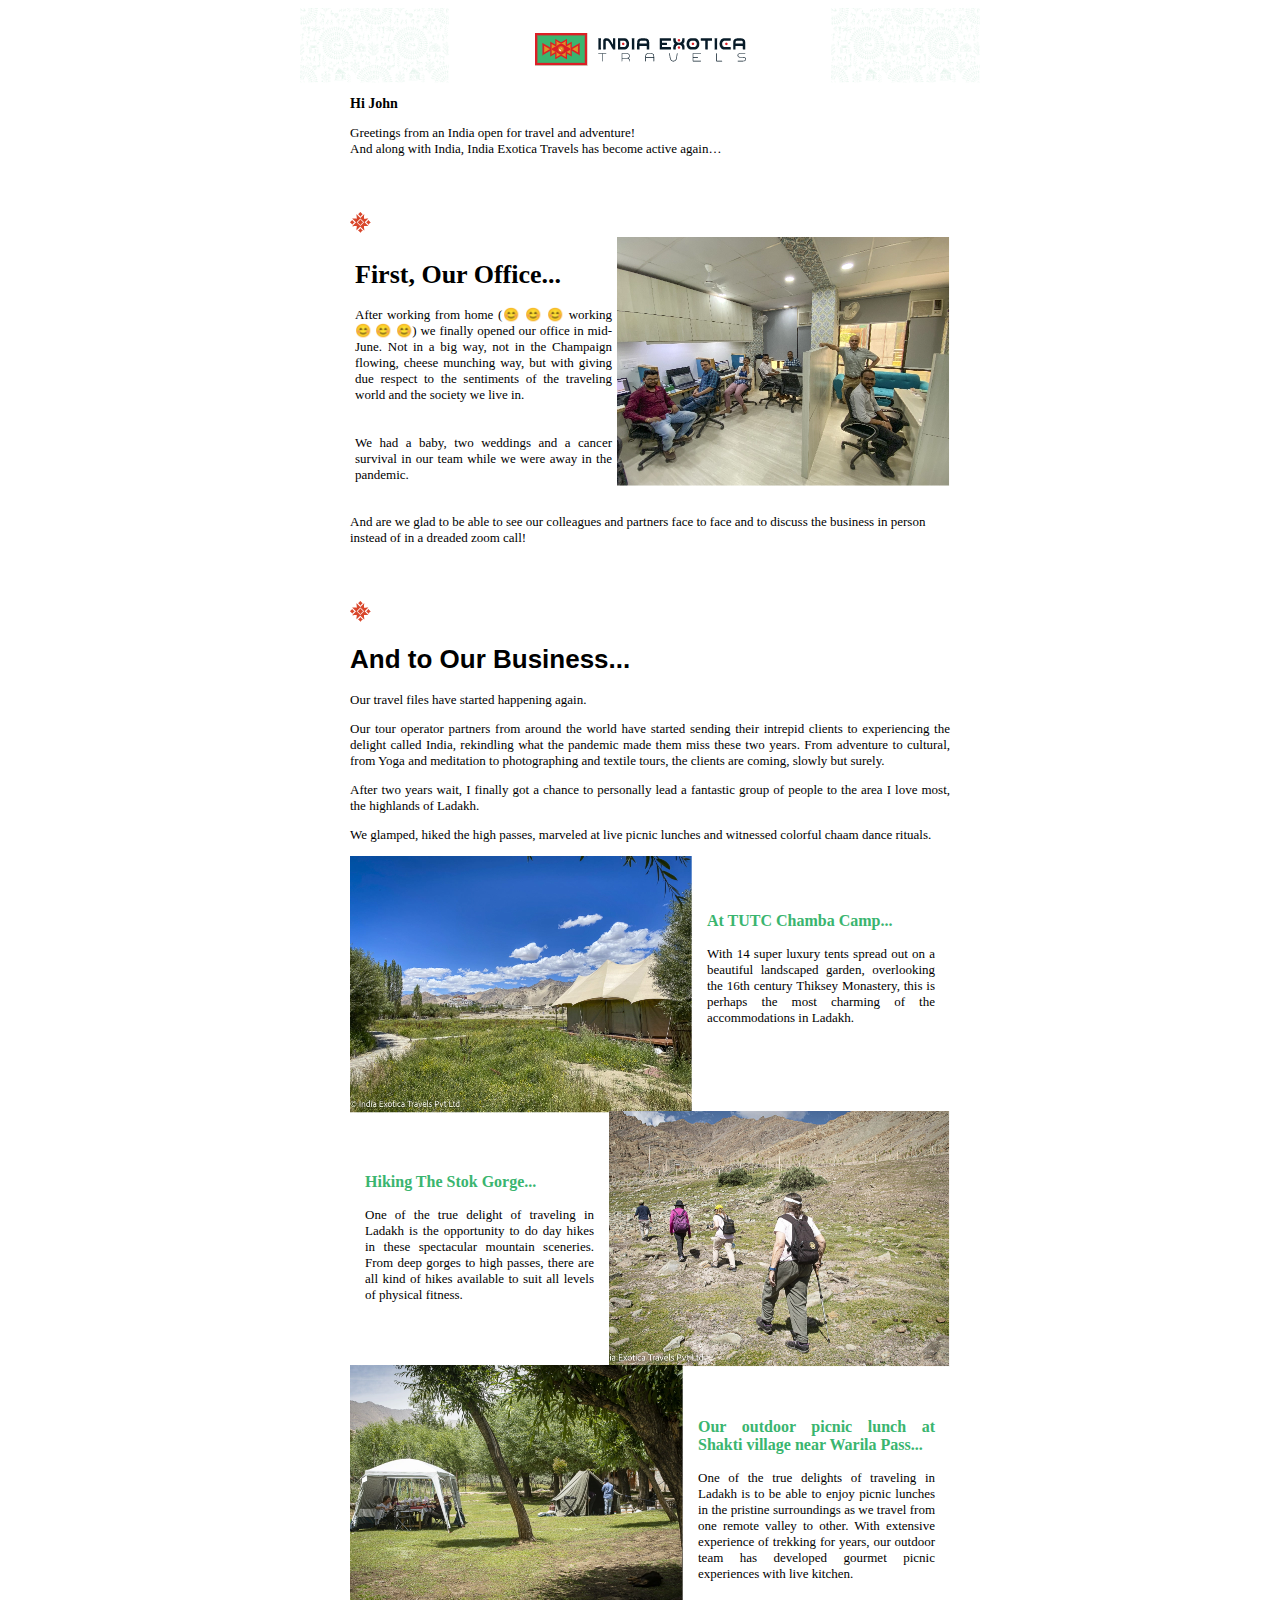
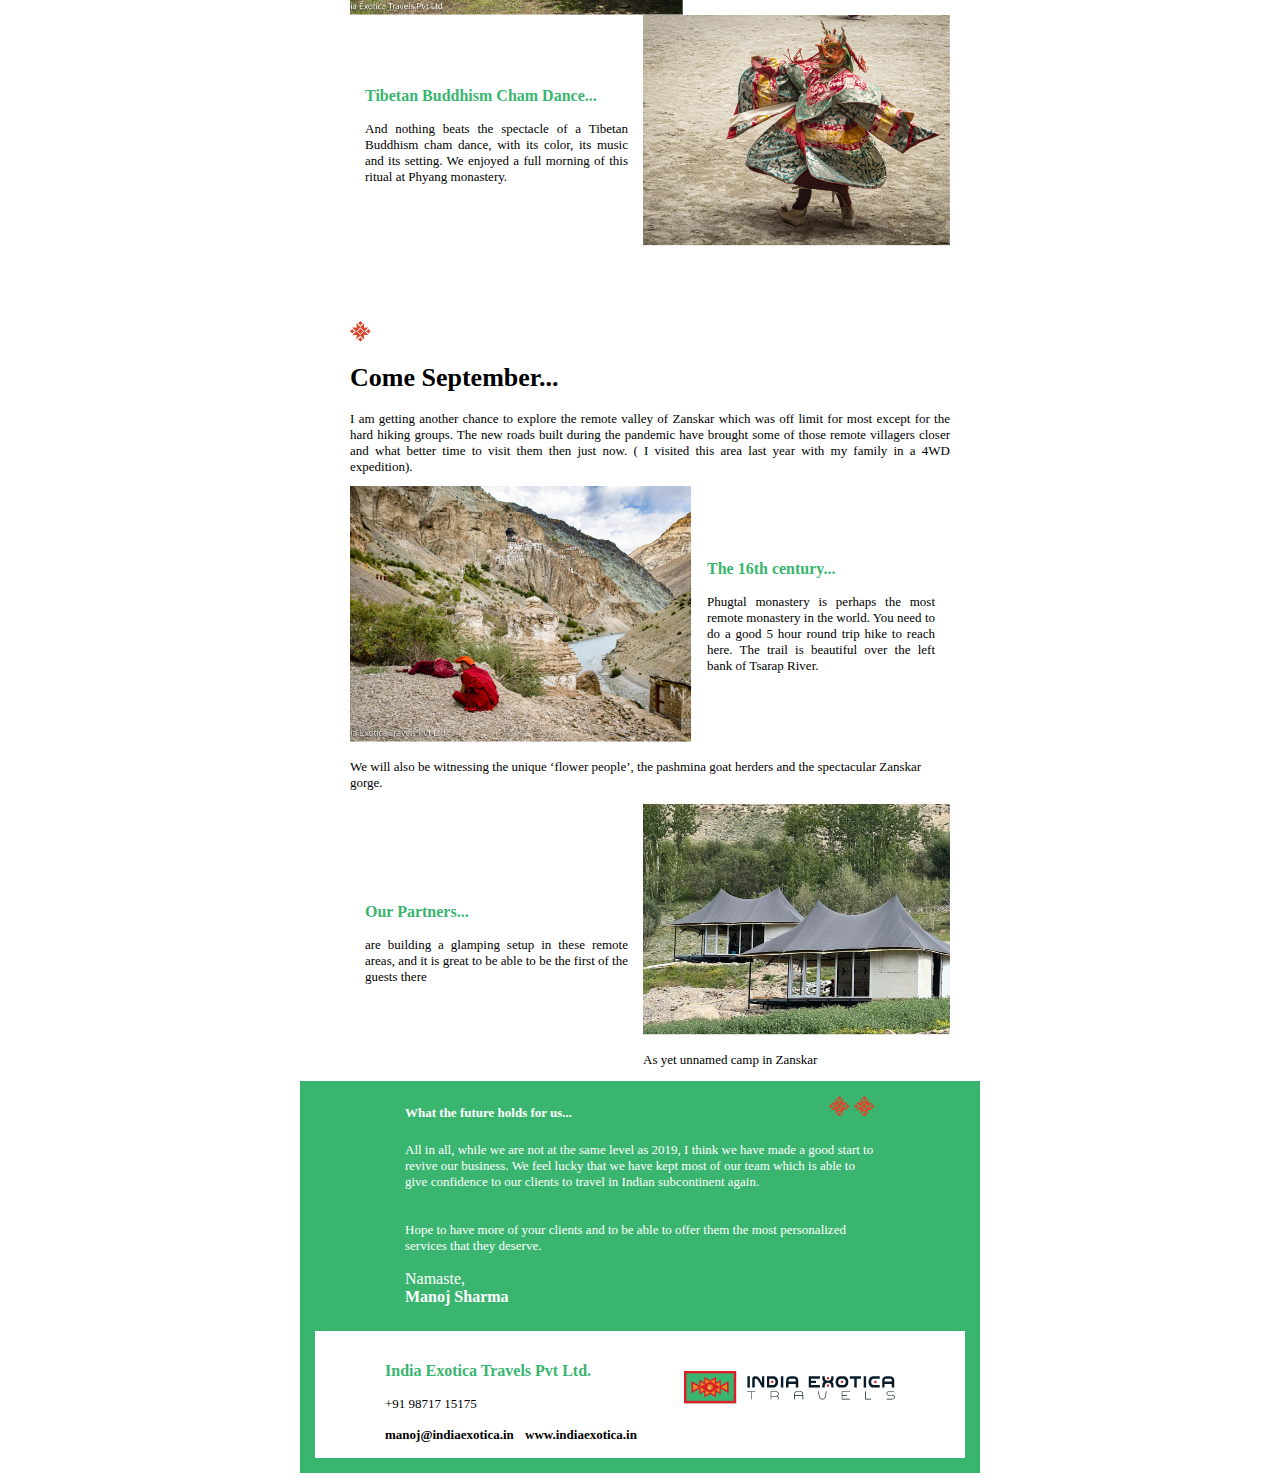
<file: Exotica Emailer/index.html>
<!DOCTYPE html>
<html lang="en">
<head>
    <meta charset="UTF-8">
    <meta http-equiv="X-UA-Compatible" content="IE=edge">
    <meta name="viewport" content="width=device-width, initial-scale=1.0">
    <title>Exotica Emailer</title>
    <link rel="stylesheet" href="style.css">
</head>
<body >
<div style="width: 680px; margin-right: auto; margin-left: auto;">
    <section id="header">
        <div class="heading" style="display: flex; justify-content: space-between;">
            <div>
                <img src="images/painting/Group 13.png" alt="">
            </div>
            <div style="margin-top: 25px;"> 
                <img src="images/center_logo/Group 27.png" alt="">
            </div>
            <div>
                <img src="images/painting/Group 13.png" alt="">
            </div>
        </div>
    </section>
    <section style="padding-left: 50px; padding-right: 30px;">
        <h1 style="font-size: 14px;">Hi John</h1>
        <p style="font-size: 13px;">Greetings from an India open for travel and adventure! <br> And along with India, India Exotica Travels has become active again…</p>


        <!-- First Our Office  -->

        <div style="margin-top: 55px;">
            <img src="images/logo1/Group 77.png" alt="">
        </div>
        <div style="display: flex;">
            <div style="margin: 5px;">
            <h1 style="font-size: 26px;">First, Our Office...</h1>
            <p style="text-align:justify; font-size: 13px;">After working from home (😊 😊 😊 working 😊 😊 😊) we finally opened our office in mid-June. Not in a big way, not in the Champaign flowing, cheese munching way, but with giving due respect to the sentiments of the traveling world and the society we live in. <br><br><br> We had a baby, two weddings and a cancer survival in our team while we were away in the pandemic.</p>
            </div>
            <div>
                <img src="images/BG1/Rectangle 4.png" alt="">
            </div>
            
        </div>
        <p style="font-size: 13px;">And are we glad to be able to see our colleagues and partners face to face and to discuss the business in person instead of in a dreaded zoom call!</p>

        <!-- And To Our Buissness  -->

        <div style="margin-top: 55px;">
            <img src="images/logo1/Group 77.png" alt="">
        </div>
        <h1 style="font-size: 26px; font-family: 'Open Sans', sans-serif;">And to Our Business...</h1>
        <p style=" font-size: 13px;  font-family: 'Nexa Book', Regular;text-align:justify;">
        Our travel files have started happening again.</p>
        <p style=" font-size: 13px; font-family: 'Nexa Book', Regular;text-align:justify;"> Our tour operator partners from around the world have started sending their intrepid clients to experiencing the
        delight called India, rekindling what the pandemic made them miss these two years. From adventure to cultural,
        from Yoga and meditation to photographing and textile tours, the clients are coming, slowly but surely.</p>
        <p style=" font-size: 13px;font-family: 'Nexa Book', Regular;text-align:justify;">After two years wait, I finally got a chance to personally lead a fantastic group of people to the area I love
        most, the highlands of Ladakh. </p>
        <p style=" font-size: 13px;font-family: 'Nexa Book', Regular;text-align:justify;">We glamped, hiked the high passes, marveled at live picnic lunches and witnessed colorful chaam dance rituals.
        </p>

    <div style="display: flex;">

        <div >
            <img src="images/Buissness1/Group 79.png" alt="">
        </div>
        <div>
            <div style="display: flex; justify-content: center; align-items: center; text-align:justify; margin-top: 25px;">
                <div style="padding: 15px;">
                <h3 style="color: #3AB56F; font-size: 16px">At TUTC Chamba Camp...</h3>
                <p style="font-size:13px ">With 14 super luxury tents spread out on a beautiful landscaped garden, overlooking the 16th century Thiksey Monastery, this is perhaps the most charming of the accommodations in Ladakh.</p>
                </div>
            </div>
        </div>
    </div>
    <div style="display: flex;">
        <div>
            <div style="display: flex; justify-content: center; align-items: center; text-align:justify; margin-top: 25px;">
                <div style="padding: 15px;">
                <h3 style="color: #3AB56F; font-size: 16px">Hiking The Stok Gorge...</h3>
                <p style="font-size:13px ">One of the true delight of traveling in Ladakh is the opportunity to do day hikes in these spectacular mountain sceneries. From deep gorges to high passes, there are all kind of hikes available to suit all levels of physical fitness.</p>
                </div>
            </div>
        </div>
        <div style="position: relative; bottom: 6px;">
            <img src="images/Buissness2/Group 80.png" alt="">
        </div>
       
    </div>
    <div style="display: flex;">

        <div style="position: relative; bottom: 12px;">
            <img src="images/Buissness3/Group 82.png" alt="">
        </div>
        <div>
            <div style="display: flex; justify-content: center; align-items: center; text-align:justify; margin-top: 10px;">
                <div style="padding: 15px;">
                <h3 style="color: #3AB56F; font-size: 16px">Our outdoor picnic lunch at Shakti village near Warila Pass...</h3>
                <p style="font-size:13px ">One of the true delights of traveling in Ladakh is to be able to enjoy picnic lunches in the pristine surroundings as we travel from one remote valley to other. With extensive experience of trekking for years, our outdoor team has developed gourmet picnic experiences with live kitchen.</p>
                </div>
            </div>
        </div>
    </div>
    <div style="display: flex;">
        <div>
            <div style="display: flex; justify-content: center; align-items: center; text-align:justify; margin-top: 25px;">
                <div style="padding: 15px;">
                <h3 style="color: #3AB56F; font-size: 16px">Tibetan Buddhism Cham Dance...</h3>
                <p style="font-size:13px ">And nothing beats the spectacle of a Tibetan Buddhism cham dance, with its color, its music and its setting. We enjoyed a full morning of this ritual at Phyang monastery.</p>
                </div>
            </div>
        </div>
        <div style="position: relative; bottom: 16px; ">
            <img src="images/Buissness4/Group 81.png" alt="">
        </div>
       
    </div>

        <!-- Come September -->

        <div style="margin-top: 55px;">
            <img src="images/logo1/Group 77.png" alt="">
        </div>
        <h1 style="font-size: 26px;">Come September...</h1>
        <p style="font-size: 13px; margin: 11px 0px; text-align:justify; ">I am getting another chance to explore the remote valley of Zanskar which was off limit for most except for the hard hiking groups. The new roads built during the pandemic have brought some of those remote villagers closer and what better time to visit them then just now. ( I visited this area last year with my family in a 4WD expedition).</p>

        <div style="display: flex;">
            <div>
                <img src="images/Sept1/Phuktal Gompa.png" alt="">
            </div>
            <div style="display: flex; justify-content: center; align-items: center; text-align:justify; ">
                <div style="padding: 15px;">
                <h3 style="color: #3AB56F; font-size: 16px">The 16th century...</h3>
                <p style="font-size:13px ">Phugtal monastery is perhaps the most remote monastery in the world. You need to do a good 5 hour round trip hike to reach here. The trail is beautiful over the left bank of Tsarap River.</p>
                </div>
            </div>
        </div>
        <div>
            <p style="font-size: 13px;">We will also be witnessing the unique ‘flower people’, the pashmina goat herders and the spectacular Zanskar gorge.</p>
        </div>
        <div style="display: flex;">
            <div style="display: flex; justify-content: center; align-items: center; text-align:justify; ">
                <div style="padding: 15px;">
                <h3 style="color: #3AB56F; font-size: 16px">Our Partners...</h3>
                <p style="font-size:13px ">are building a glamping setup in these remote areas, and it is great to be able to be the first of the guests there</p>
                </div>
            </div>
            <div>
                <img src="images/Sept2/Group 86.png" alt="">
                <p style="font-size: 13px;">As yet unnamed camp in Zanskar</p>
            </div>
        </div>

    </section>

    <section id="footer">
        <div style="background-color: #3AB56F; padding: 15px;">
            <div class="container" style="padding-left:90px; padding-right: 90px;">
                <div style="display: flex; justify-content: space-between;">
                    <div>
                        <h1 style="font-size: 13px; color:white ;">What the future holds for us...</h1>

                    </div>
                    <div>
                        <img src="images/logo1/Group 77.png" alt="">
                        <img src="images/logo1/Group 77.png" alt="">

                    </div>
                </div>
                <div>
                    <p style="font-size: 13px; color: white;">All in all, while we are not at the same level as 2019, I think we have made a good start to revive our business. We feel lucky that we have kept most of our team which is able to give confidence to our clients to travel in Indian subcontinent again. <br> <br> <br> Hope to have more of your clients and to be able to offer them the most personalized services that they deserve.</p>
                </div>
                <div style="color: white; font-size:16px">
                    <p>Namaste, <br>
                    <b>Manoj Sharma</b></p>
                </div>
                
                
            </div>
            <div style="background-color: white; margin-top:25px;">
                <div style="margin: 0px 55px ;">
                    <div style="display: flex; justify-content: space-between; padding: 15px; ">
                        <div>
                            <h3 style="color: #3AB56F; font-size: 16px;">India Exotica Travels Pvt Ltd.</h3>
                            <p style="font-size: 13px;">+91 98717 15175</p>
                            <a style="font-size:13px; text-decoration: none; color: black;" href = "mailto:manoj@indiaexotica.in">
                                <b> manoj@indiaexotica.in </b>
                                </a>
                            &nbsp;
                            <a href="https://www.indiaexotica.in/" style="font-size:13px; text-decoration: none; color: black;"> <b> www.indiaexotica.in </b></a>
                        </div>
                        <div style="margin-top: 25px;">
                            <img src="images/center_logo/Group 27.png" alt="">
                        </div>
                    </div>
                    
                </div>
                
            </div>

        </div>
    </section>
</div>
</body>
</html>
</file>
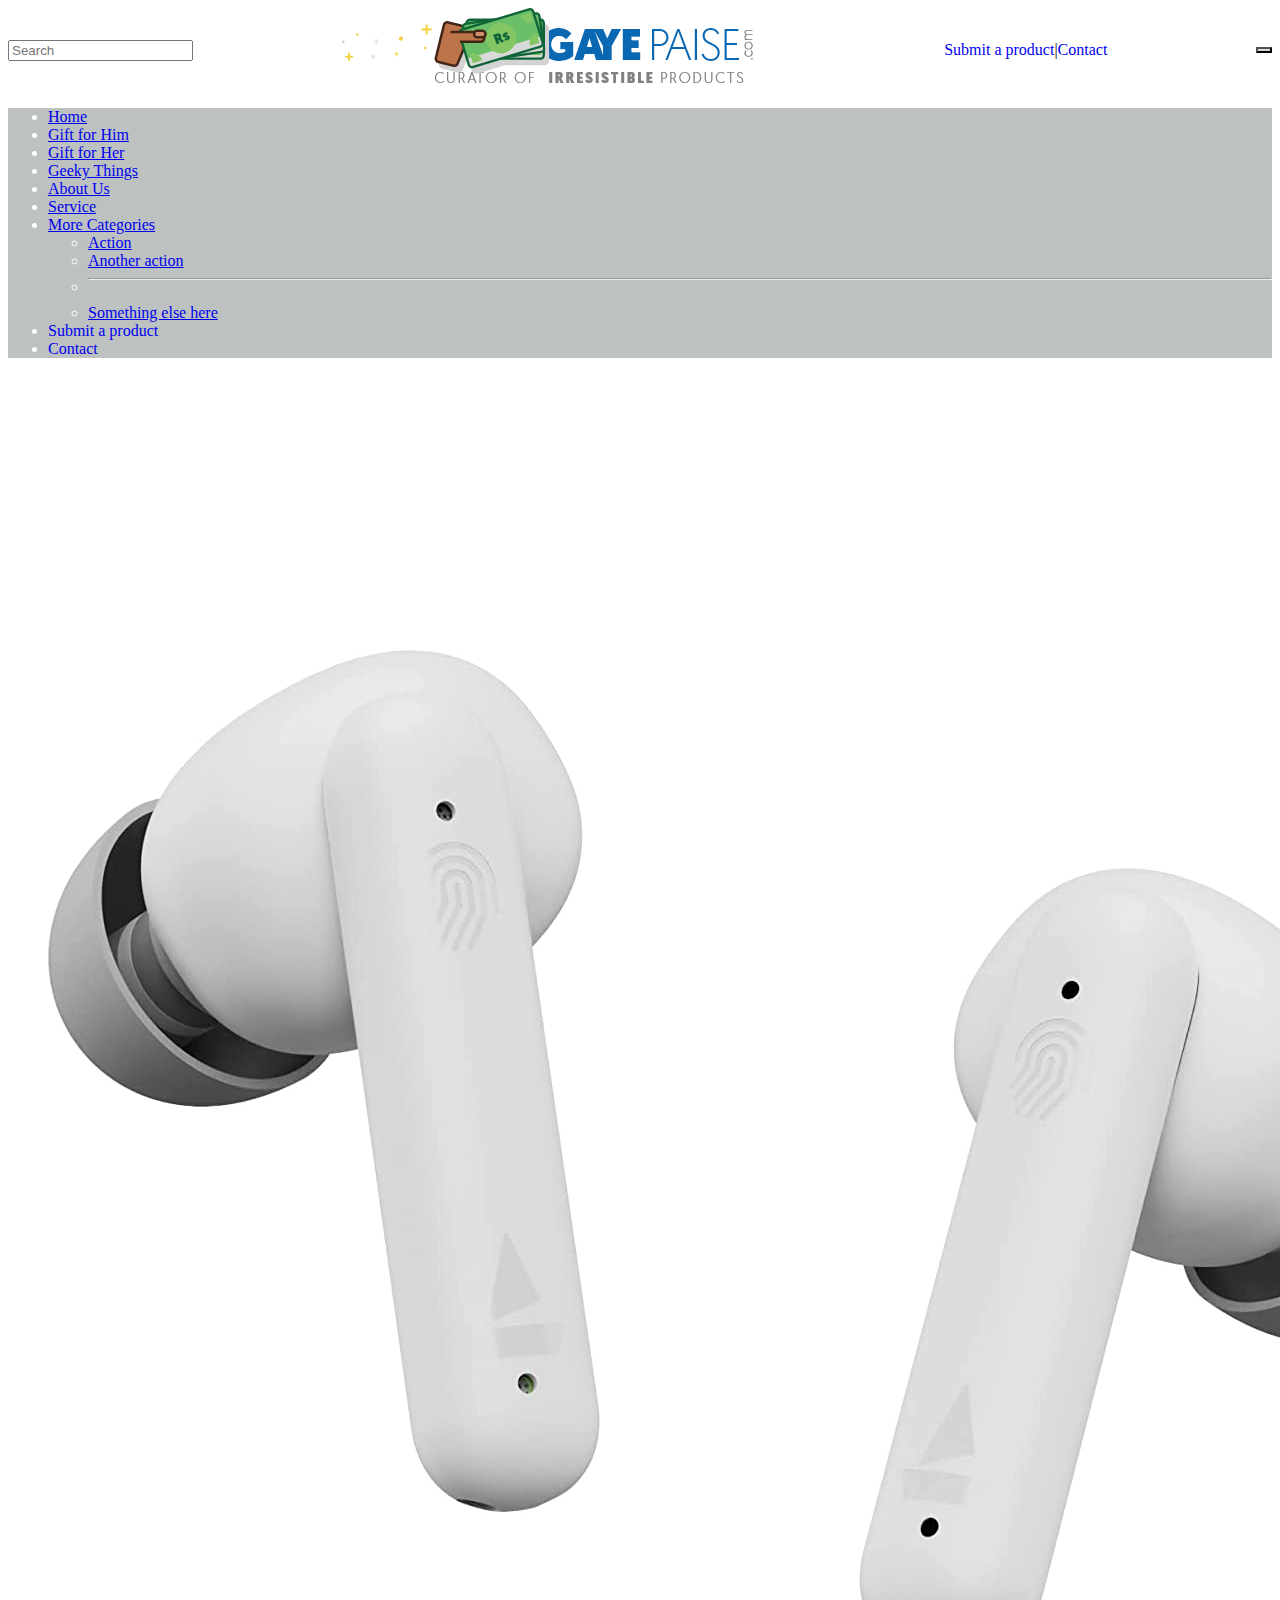
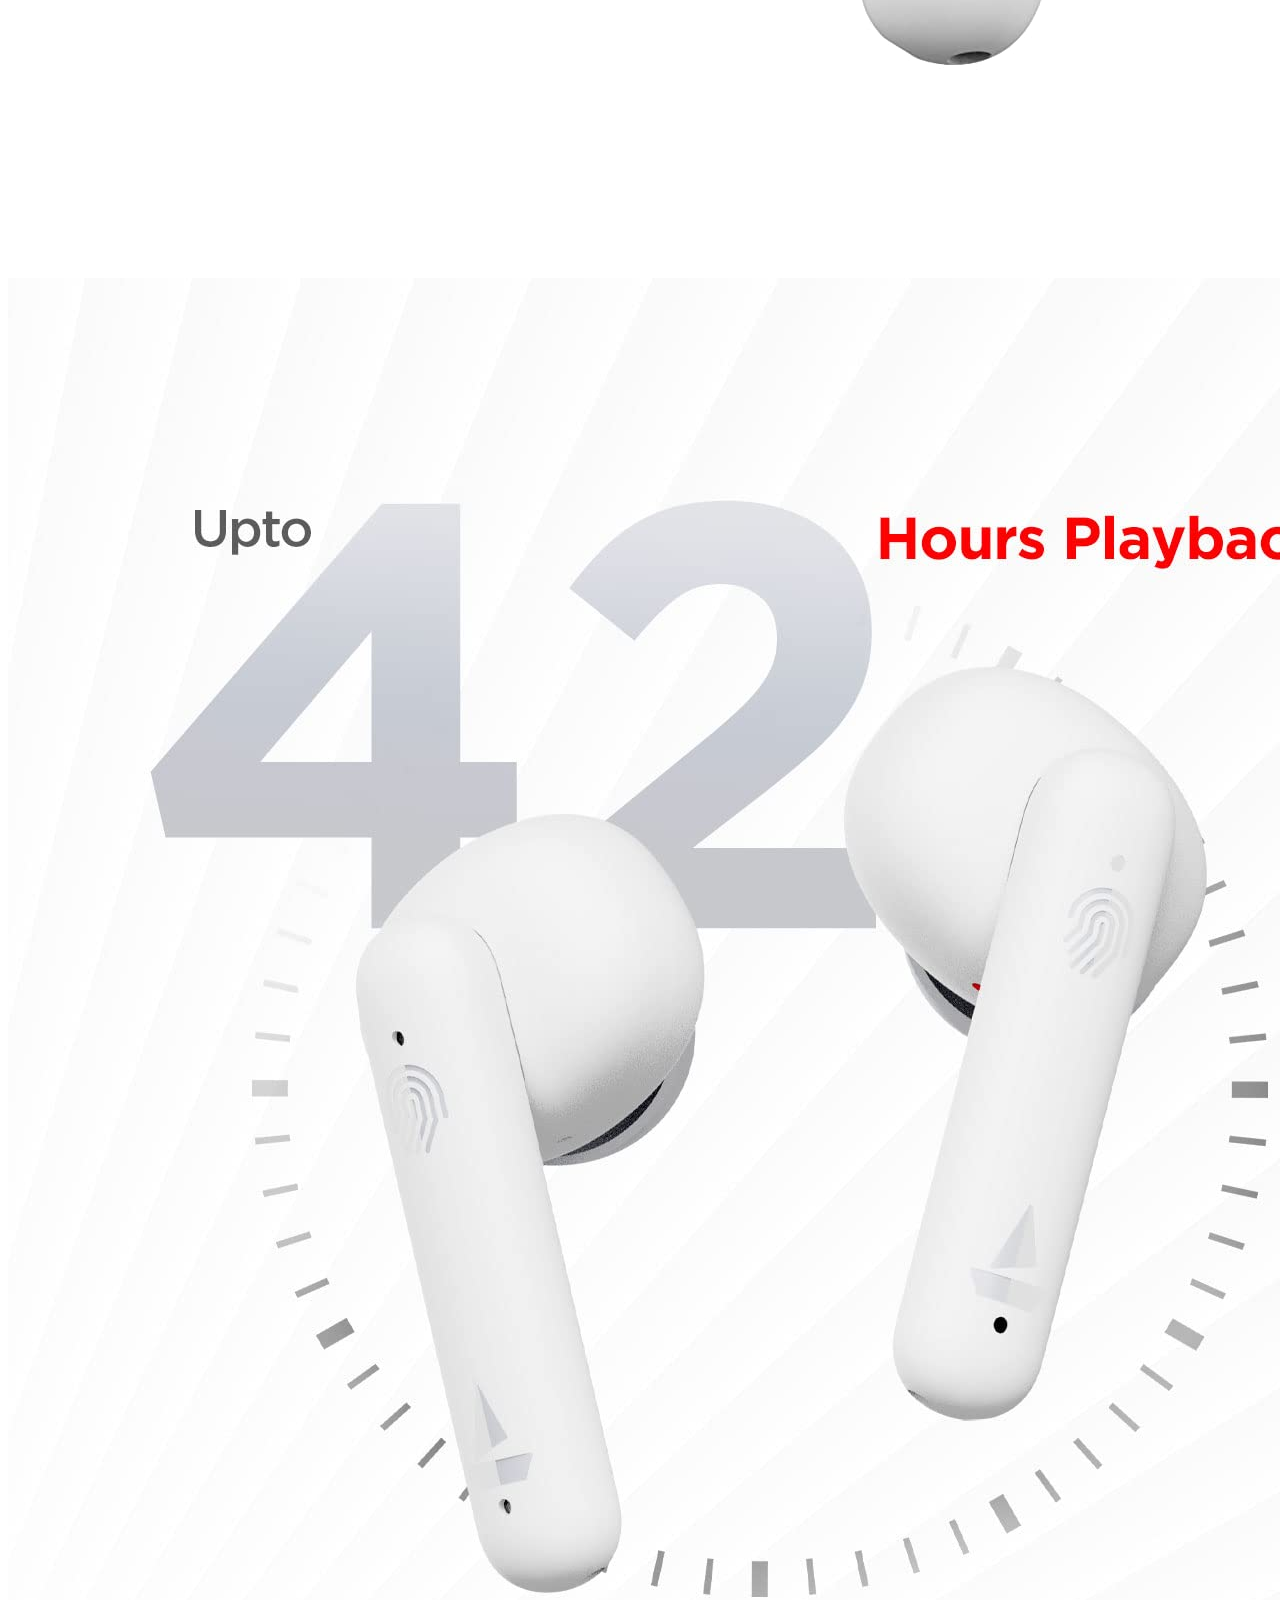
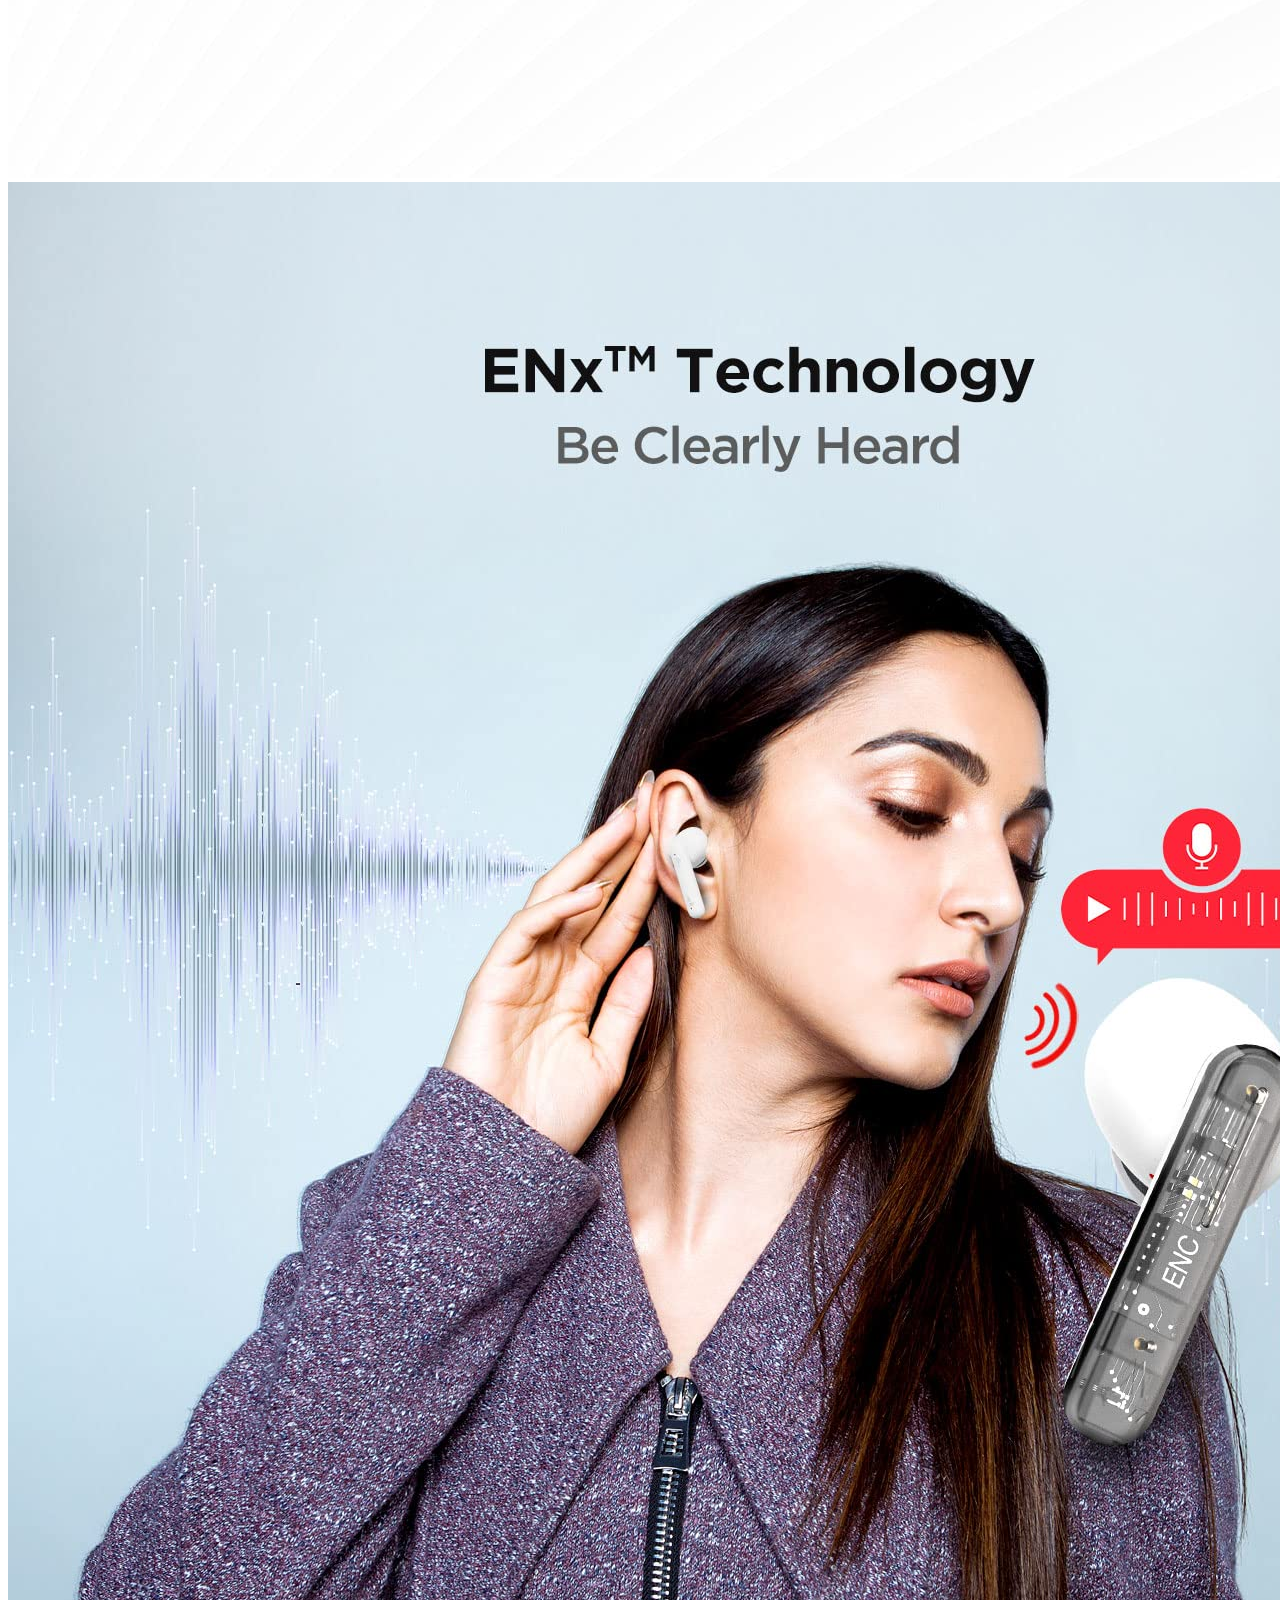
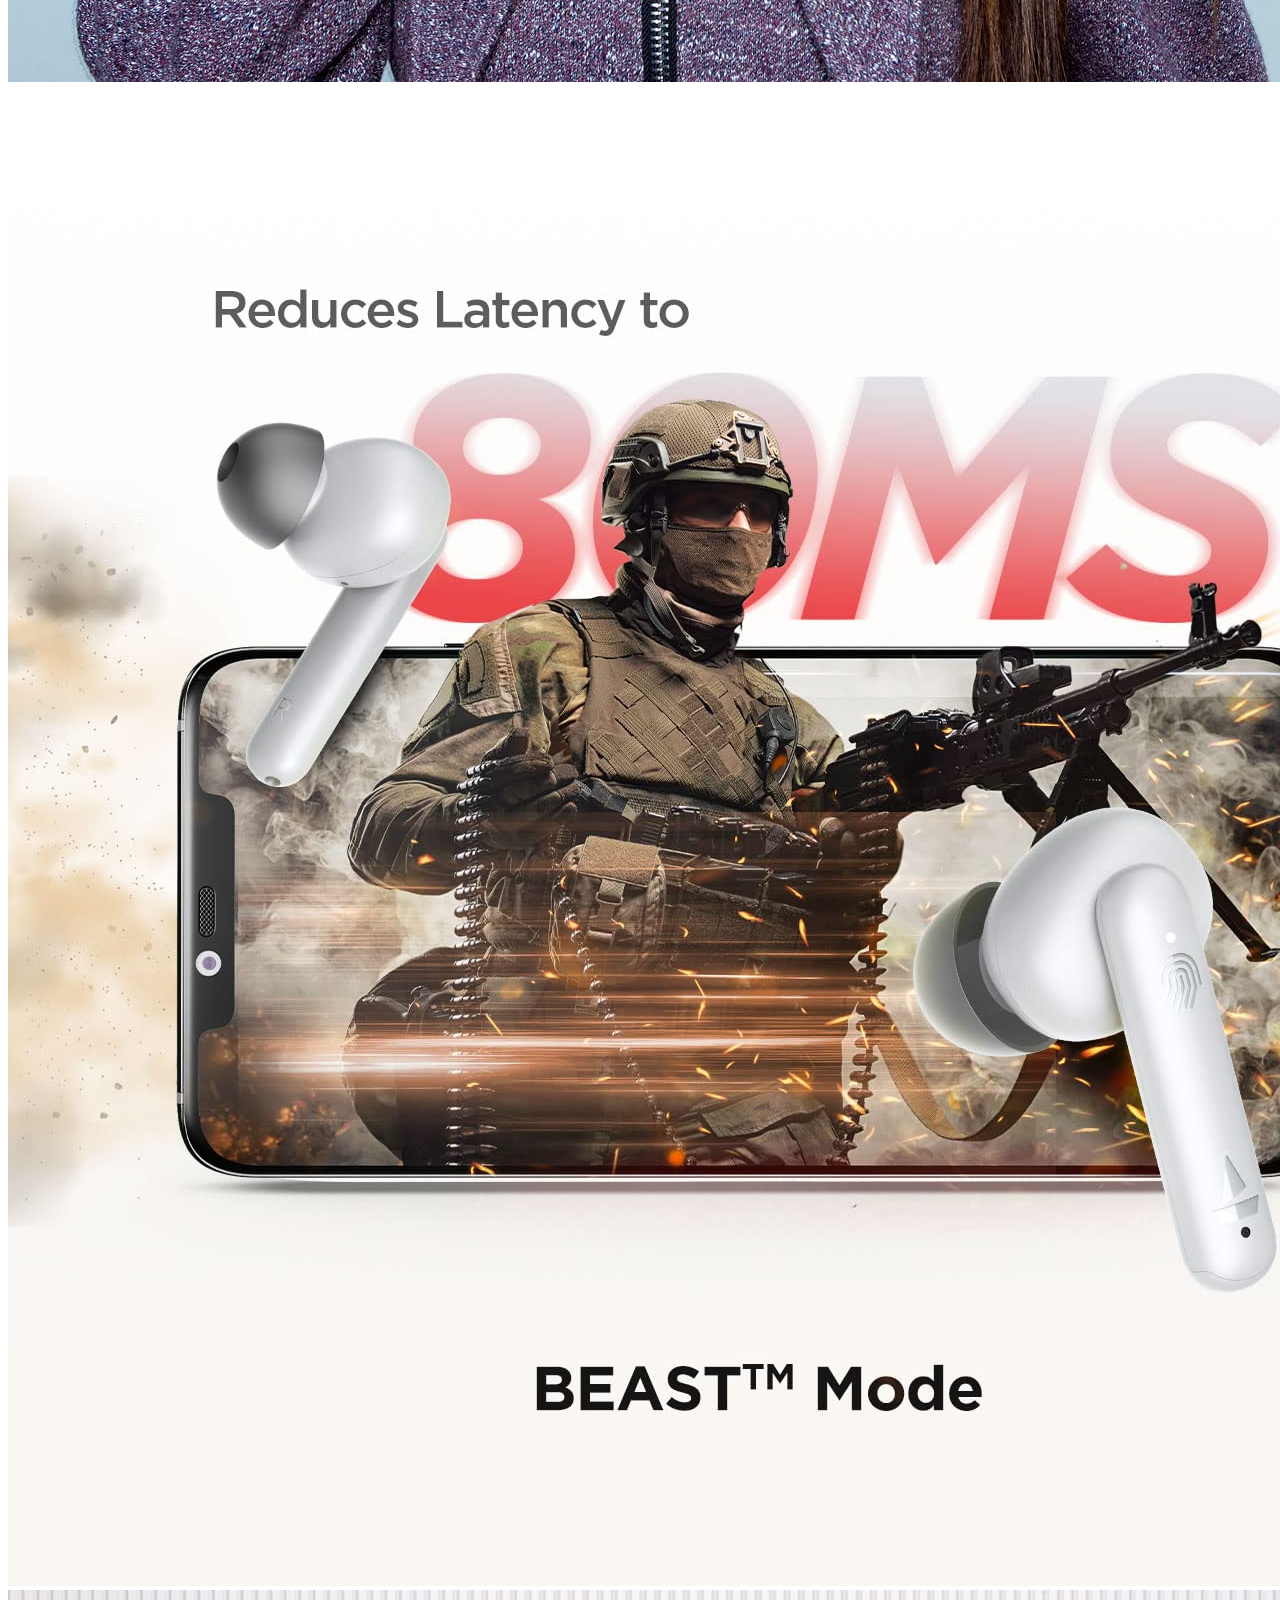
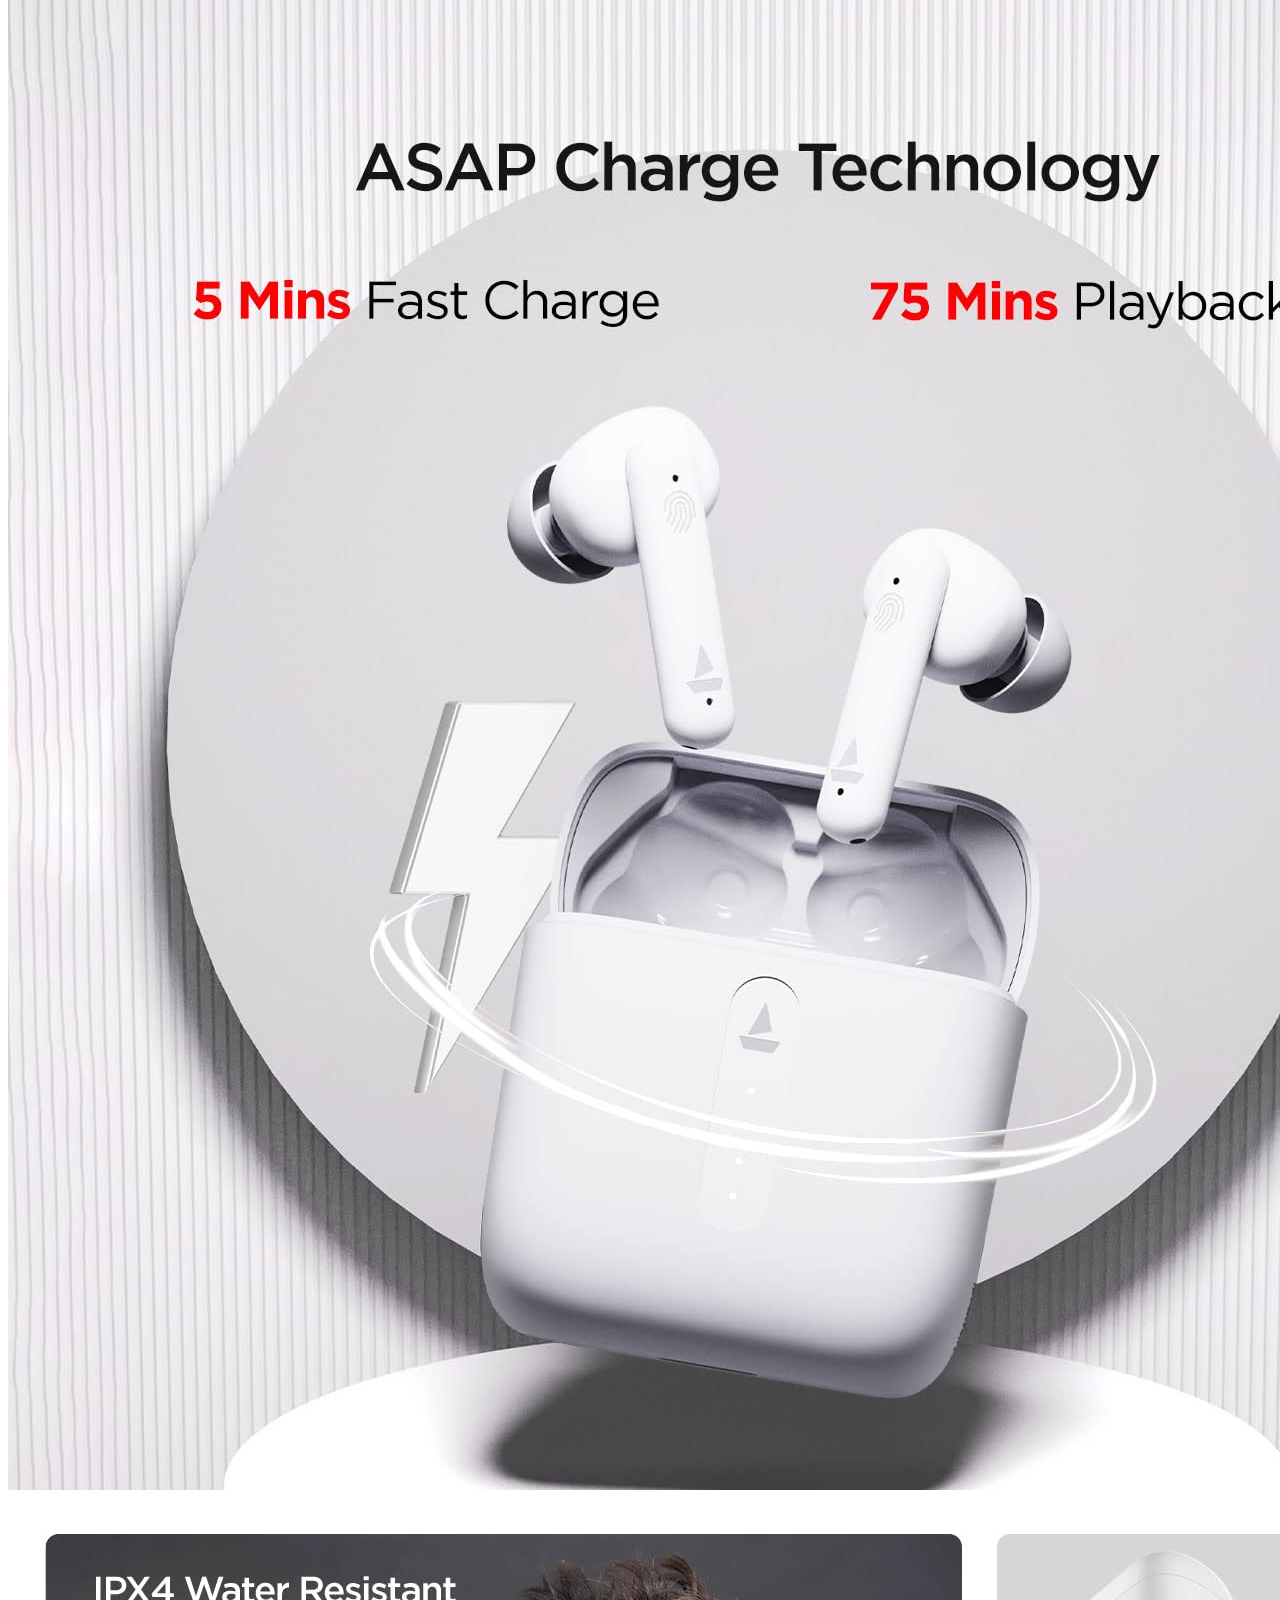
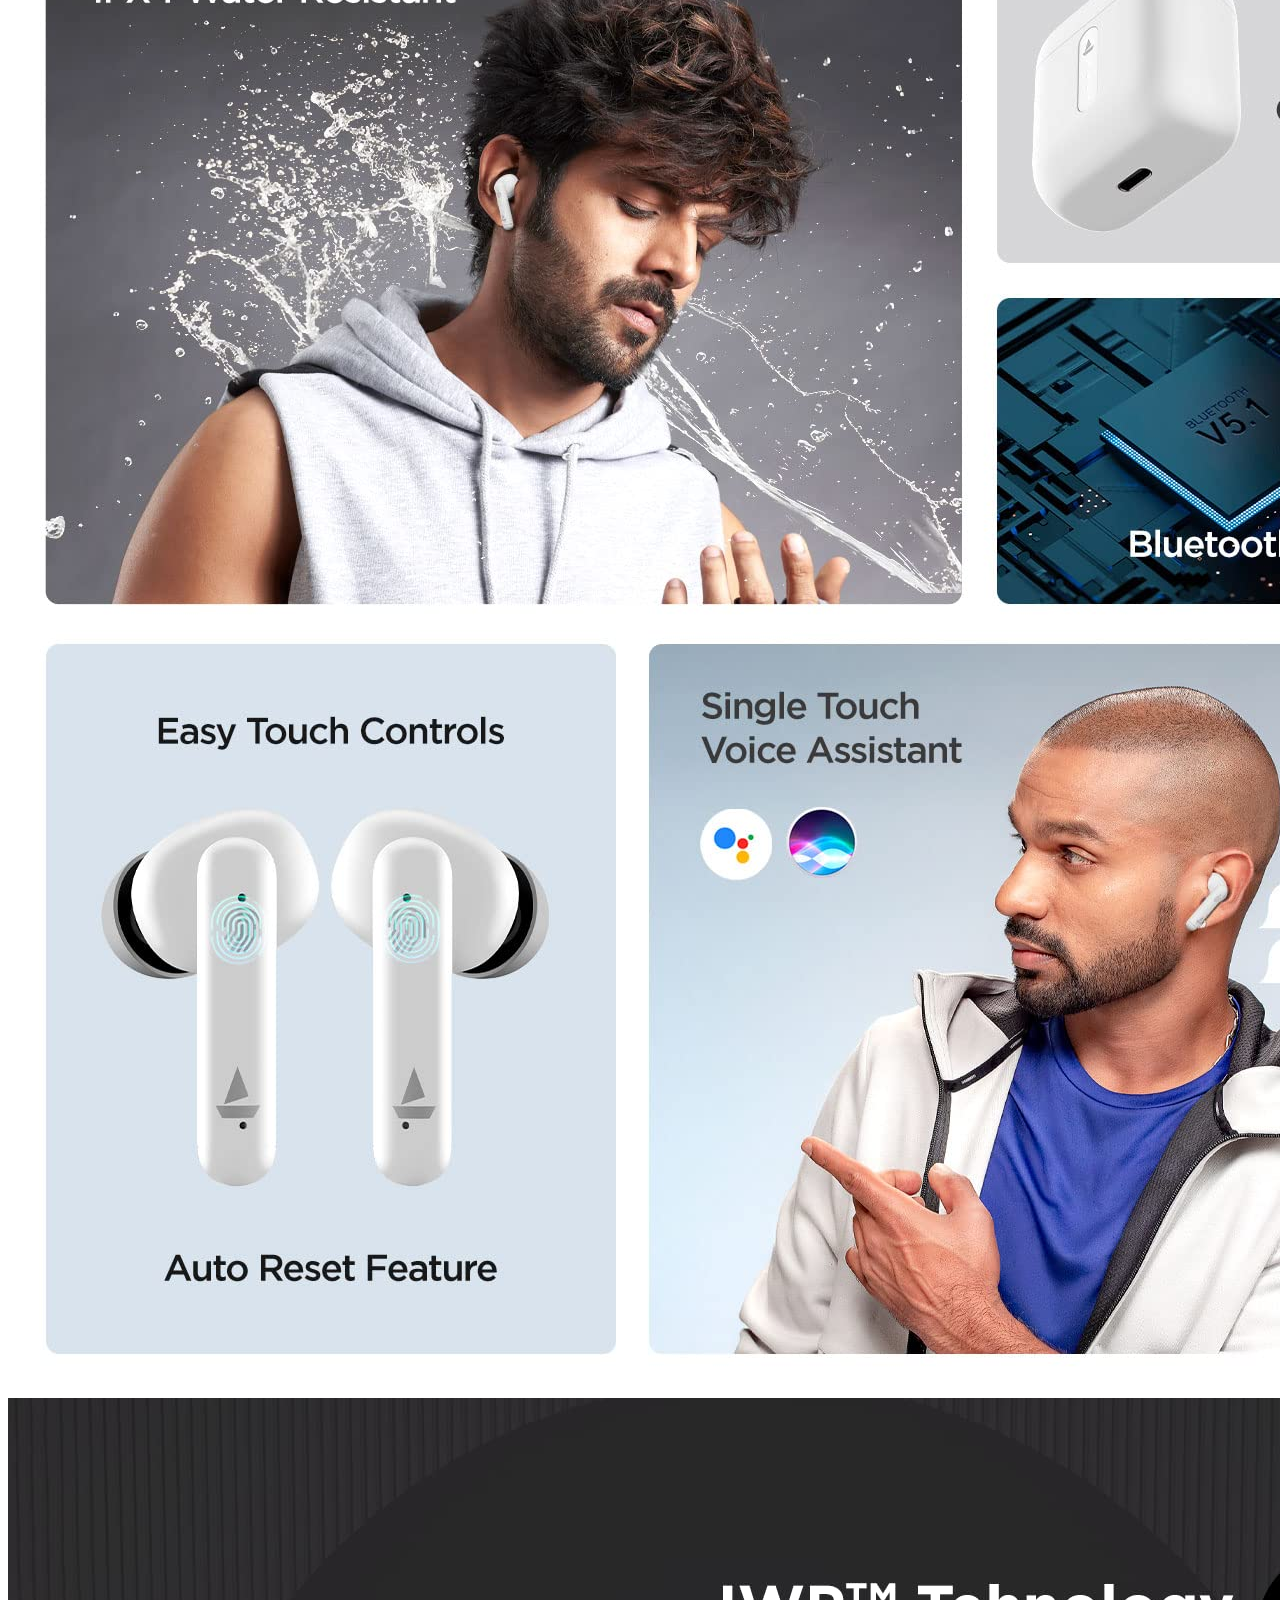
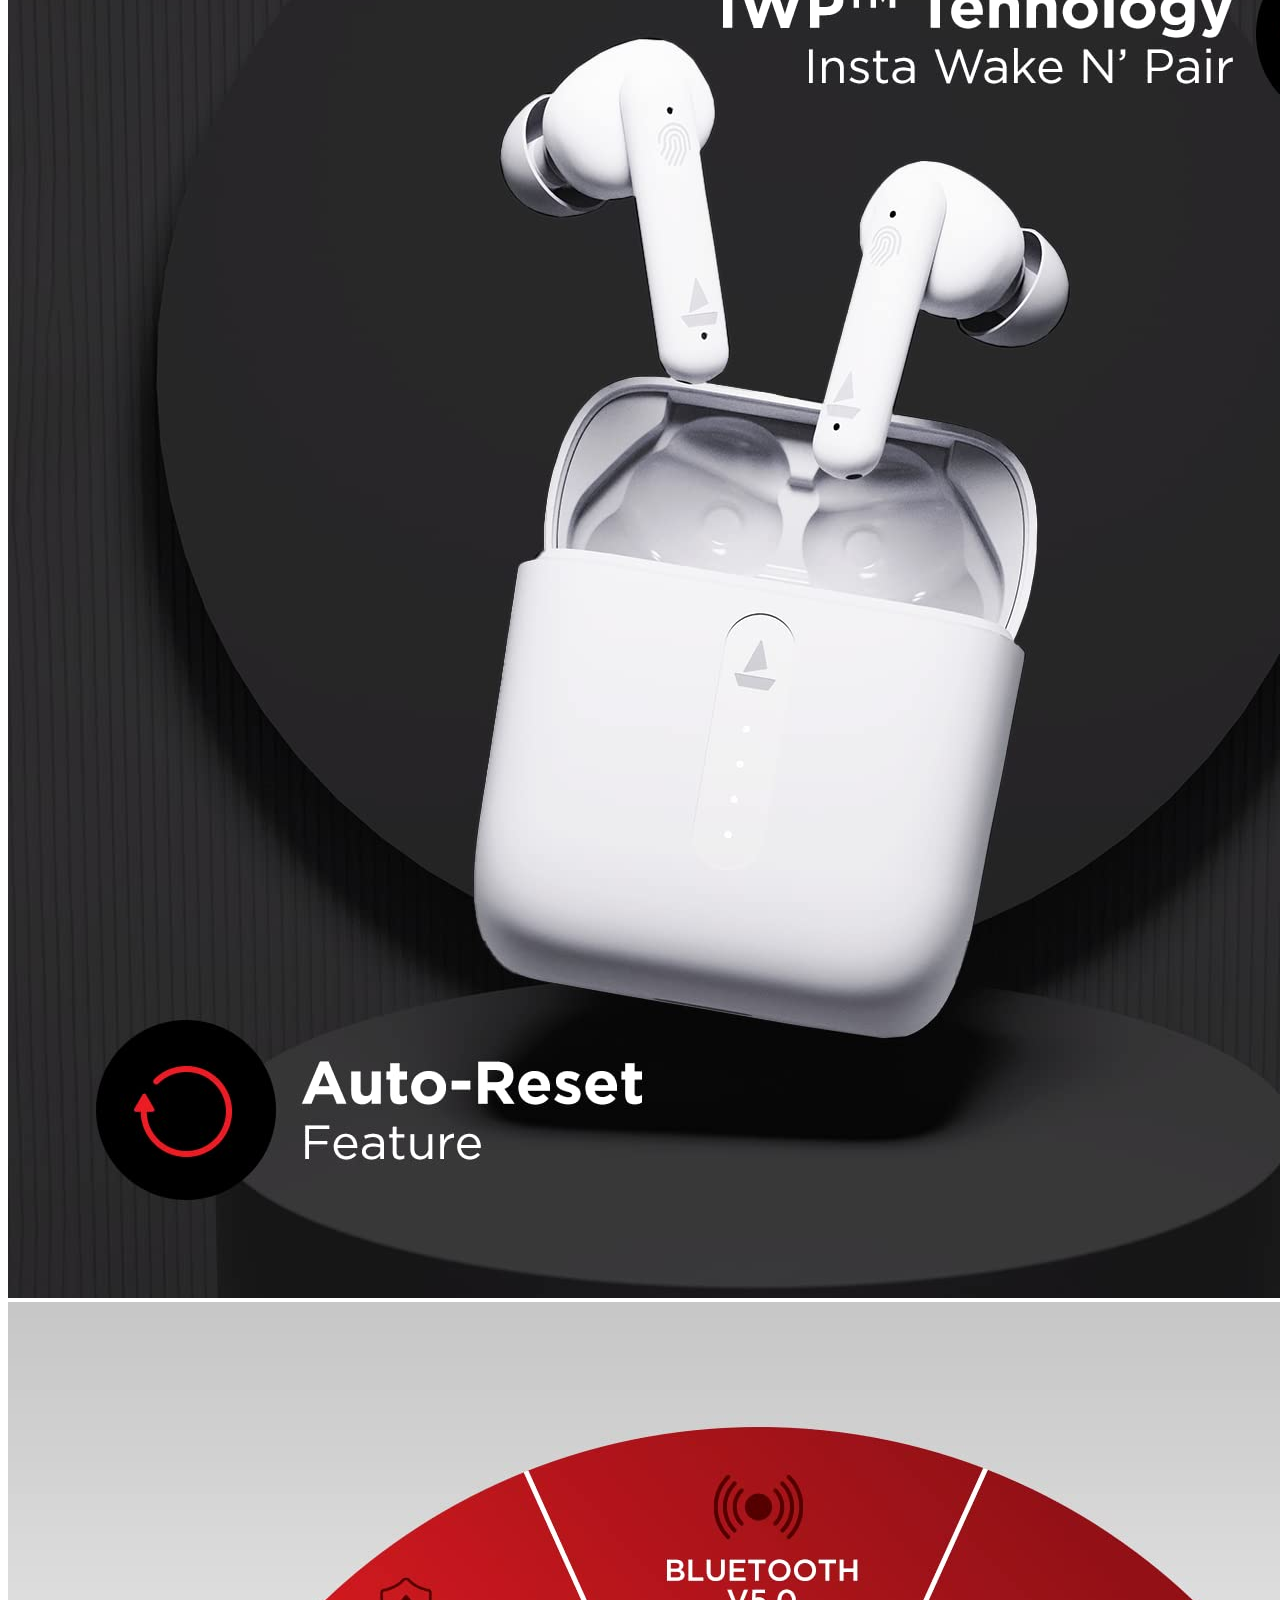
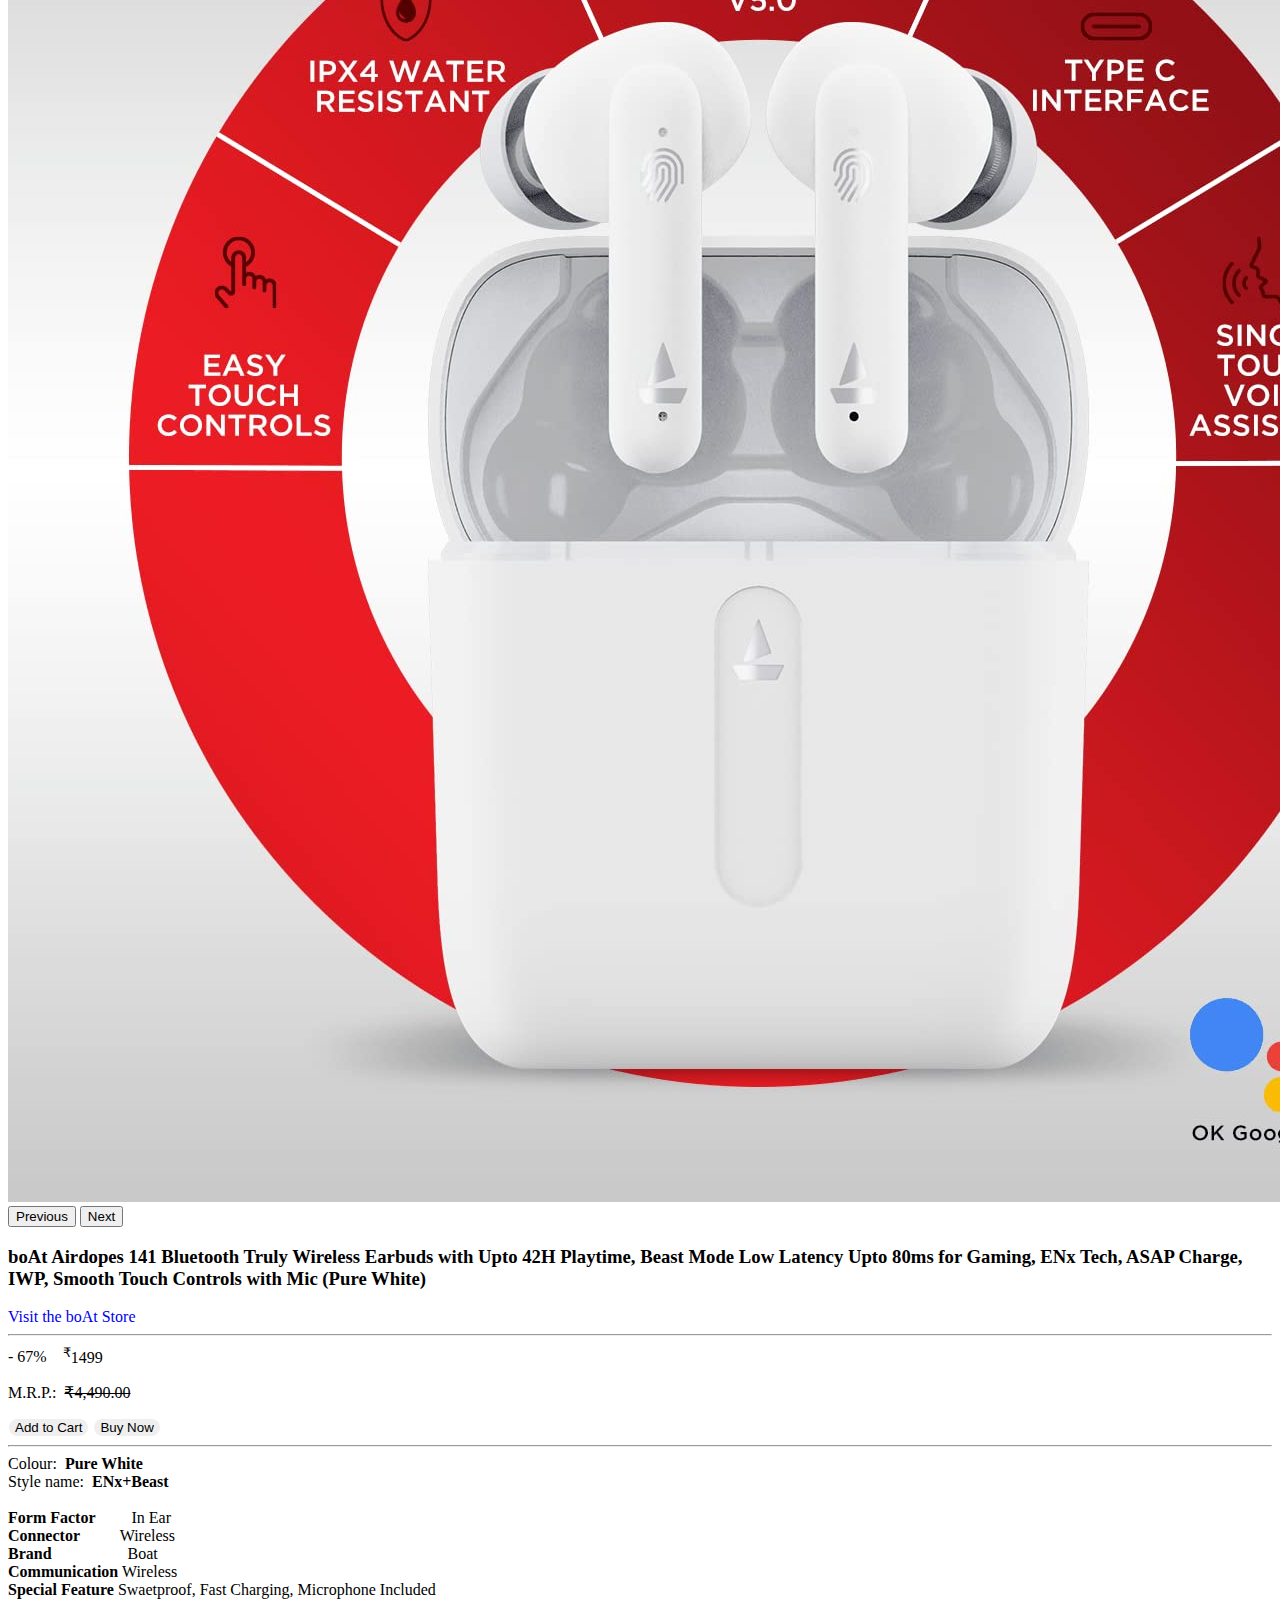
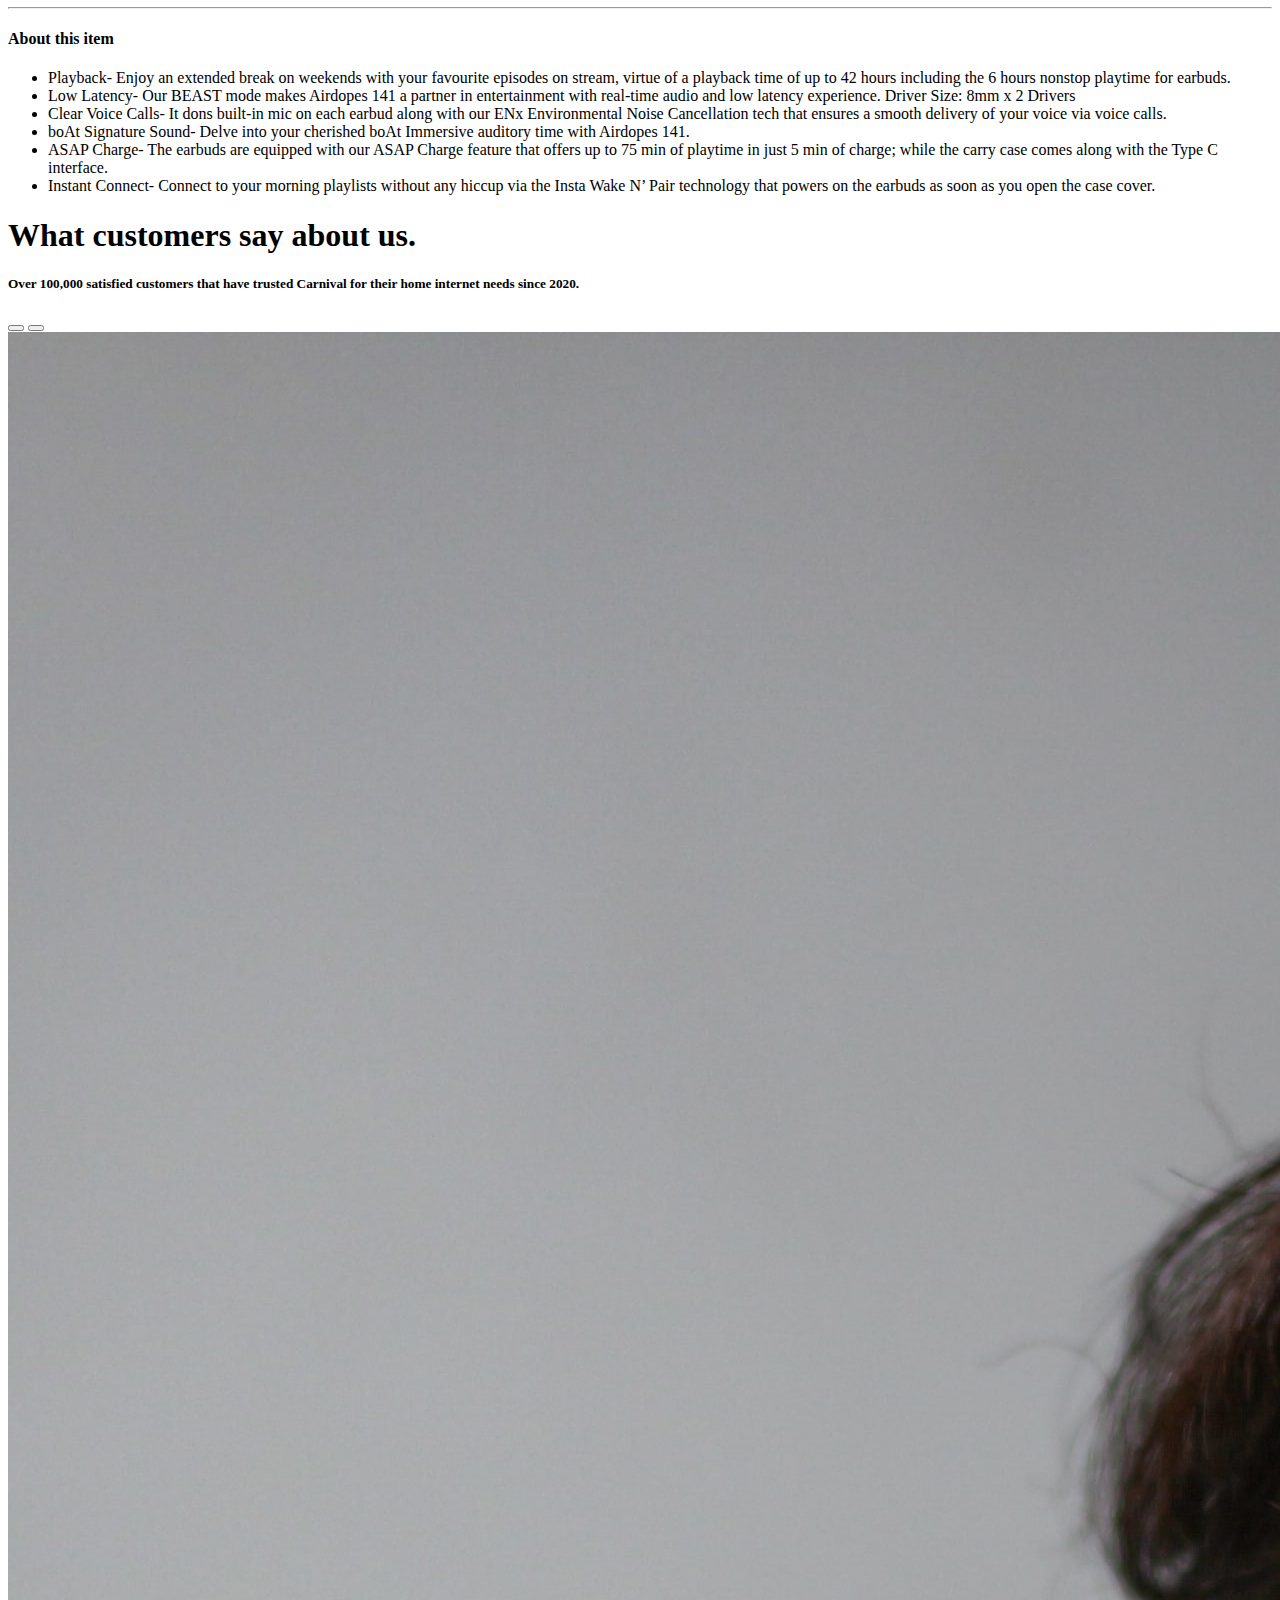
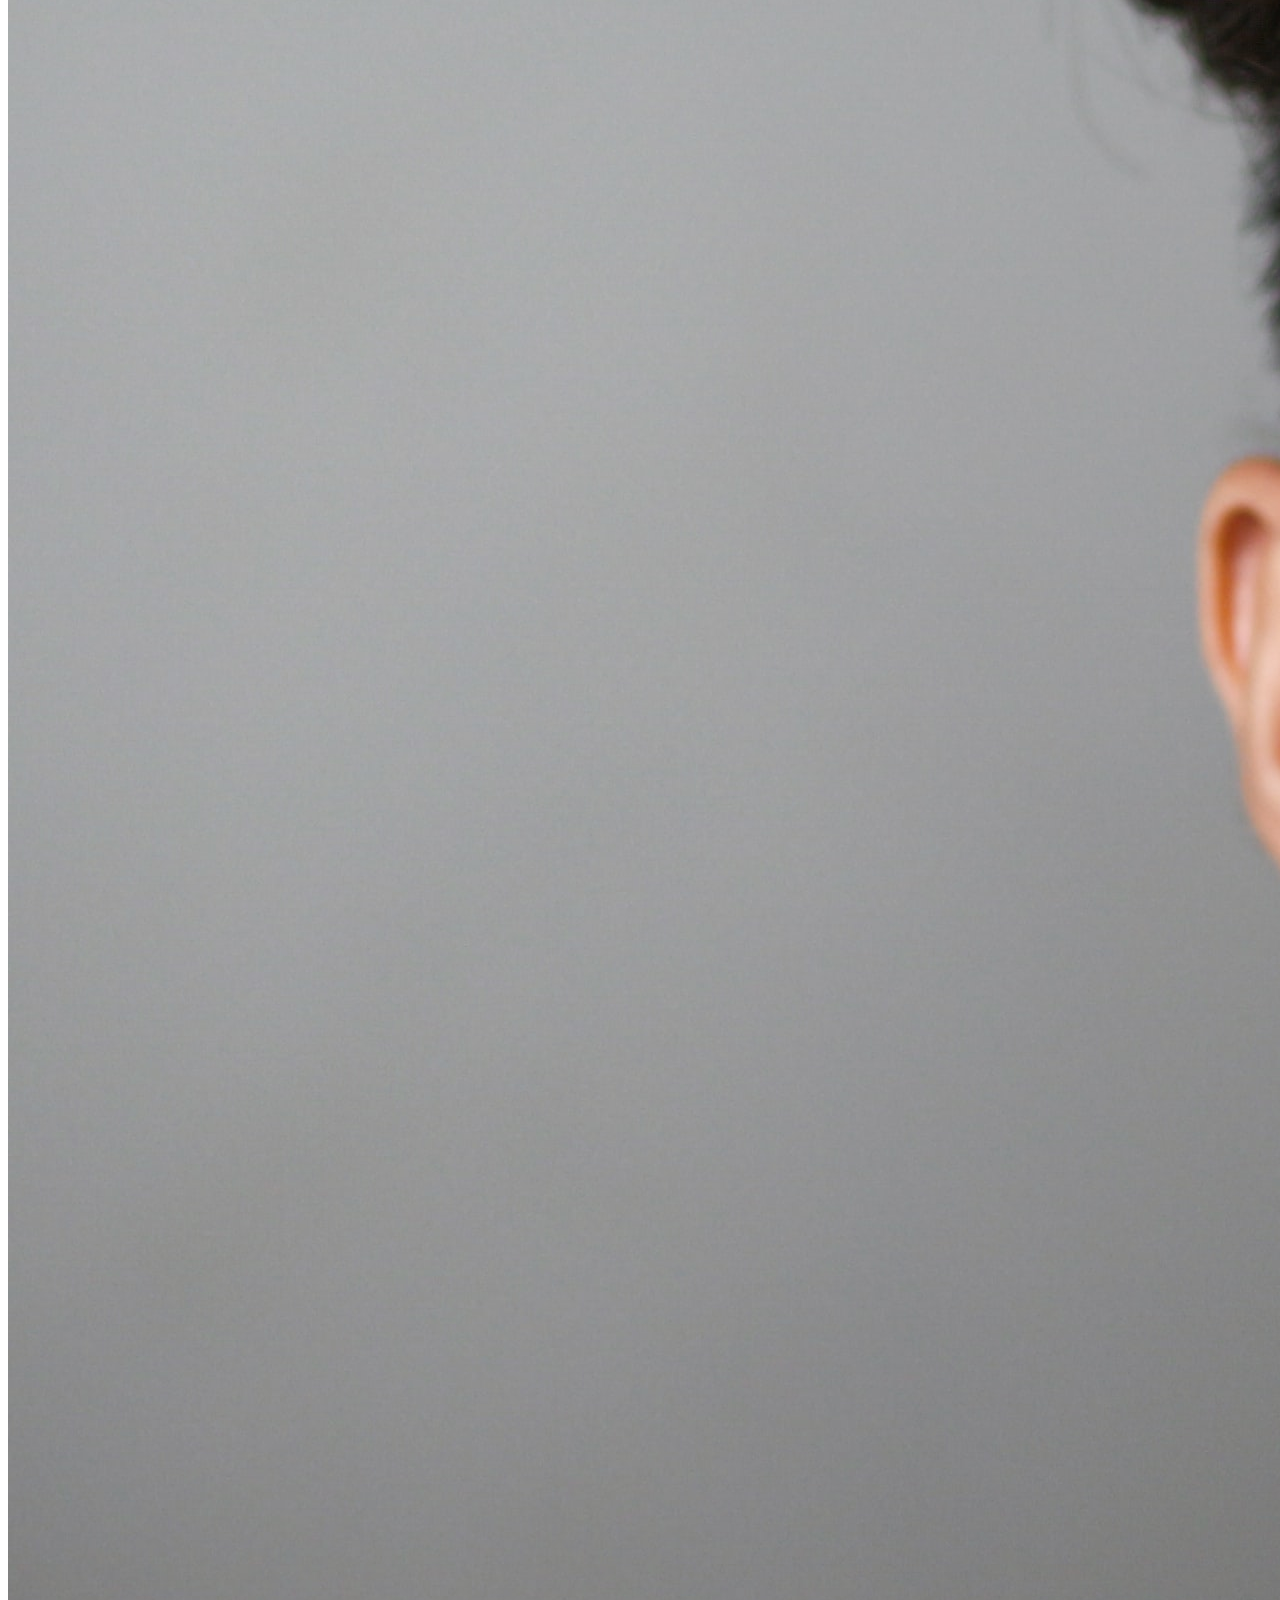
<file: GayePaisa/index.html>
<!DOCTYPE html>
<html lang="en">
  <head>
    <!-- Required meta tags -->
    <meta charset="utf-8" />
    <meta name="viewport" content="width=device-width, initial-scale=1" />

    <!-- Bootstrap CSS -->
    <link
      href="https://cdn.jsdelivr.net/npm/bootstrap@5.0.2/dist/css/bootstrap.min.css"
      rel="stylesheet"
      integrity="sha384-EVSTQN3/azprG1Anm3QDgpJLIm9Nao0Yz1ztcQTwFspd3yD65VohhpuuCOmLASjC"
      crossorigin="anonymous"
    />
    <link rel="stylesheet" href="style.css" />

    <title>Project 1</title>
  </head>
  <body>
    <header>
      <div class="container">
        <div class="header-top">
            <div>
                <form class="d-flex">
                    <input class="form-control me-2" type="search" placeholder="Search" aria-label="Search">
                  </form>
          </div>
          <div class="logo">
            <a href="/"
              ><img
                src="images/gayepaise-logo.png "
                alt="Logo"
                class="img-fluid"
            /></a>
          </div>
          <div class="check login-menu d-md-block d-none ">
            <ul>
              <li>
                <a class="underlineR" href="/submityourproduct" target="_blank"
                  >Submit a product</a
                >
              </li>
              |
              <li>
                <a class="underlineR" href="/contact" target="_blank">Contact</a>
              </li>
            </ul>
          </div>
          <button
            class="navbar-toggler pe-0 collapsed d-lg-none navbarImage mx-3"
            type="button"
            data-bs-toggle="collapse"
            data-bs-target="#navbarNavDropdown"
            aria-controls="navbarNavDropdown"
            aria-expanded="false"
            aria-label="Toggle navigation"
          >
          
            <span class="navbar-toggler-icon"></span>
          </button>


          


          <!-- Last Used -->


          <!-- <div class="res-search-block" style="display: none;">
            <form action="">
            <div class="custom-search position-relative">
            <input class="form-control" type="search" placeholder="Looking for something?">
            </div>
            </form>
            </div> -->
        </div>
      </div>




      <nav class="navbar navbar-expand-lg navbar-light navbarCustom" >
        <div class="container">
          
          
          <div class="collapse navbar-collapse" id="navbarNavDropdown">
            <ul class="navbar-nav me-auto mb-2 mb-lg-0">
                <!-- <a class="navbar-brand " href="#">Gaye Paise</a> -->
              <li class="nav-item  mx-4">
                <a class="nav-link active" aria-current="page" href="#">Home</a>
              </li>
              <li class="nav-item mx-4">
                <a class="nav-link active" aria-current="page" href="#">Gift for Him</a>
              </li>
              <li class="nav-item mx-4">
                <a class="nav-link active" aria-current="page" href="#">Gift for Her</a>
              </li>
              <li class="nav-item mx-4">
                <a class="nav-link active" aria-current="page" href="#">Geeky Things</a>
              </li>
              <li class="nav-item mx-4">
                <a class="nav-link active" aria-current="page" href="#">About Us</a>
              </li>
              <li class="nav-item mx-4">
                <a class="nav-link active" aria-current="page" href="#">Service</a>
              </li>
              
              <li class="nav-item  dropdown ">
                <a class="nav-link dropdown-toggle" href="#" id="navbarDropdown" role="button" data-bs-toggle="dropdown" aria-expanded="false">
                  More Categories
                </a>
                <ul class="dropdown-menu " aria-labelledby="navbarDropdown">
                  <li><a class="dropdown-item" href="#">Action</a></li>
                  <li><a class="dropdown-item" href="#">Another action</a></li>
                  <li><hr class="dropdown-divider"></li>
                  <li><a class="dropdown-item" href="#">Something else here</a></li>
                </ul>
              </li>
              <li class="d-md-none">
                <a class="underlineR" href="/submityourproduct" target="_blank"
                  >Submit a product</a
                >
              </li>
              
              <li class="d-md-none">
                <a class="underlineR" href="/contact" target="_blank">Contact</a>
              </li>

              
            </ul>
            
          </div>
        </div>
      </nav>


    </header>


    <main>
        <div class="container my-4">
            <div class="row mb-2">
                <div class="col-md-5">
                  
                    
                  <div id="carouselExampleControls" class="carousel slide" data-bs-ride="carousel">
                    
                    <div class="carousel-inner rounded-top border border-3">
                      <div class="carousel-item active">
                        <img src="images/boat1.jpg" class="d-block w-100 " alt="...">
                      </div>
                      <div class="carousel-item">
                        <img src="images/boat2.jpg" class="d-block w-100 " alt="...">
                      </div>
                      <div class="carousel-item">
                        <img src="images/boat3.jpg" class="d-block w-100 " alt="...">
                      </div>
                      <div class="carousel-item">
                        <img src="images/boat4.jpg" class="d-block w-100 " alt="...">
                      </div>
                      <div class="carousel-item">
                        <img src="images/boat5.jpg" class="d-block w-100 " alt="...">
                      </div>
                      <div class="carousel-item">
                        <img src="images/boat6.jpg" class="d-block w-100 " alt="...">
                      </div>
                      <div class="carousel-item">
                        <img src="images/boat7.jpg" class="d-block w-100 " alt="...">
                      </div>
                      <div class="carousel-item">
                        <img src="images/boat8.jpg" class="d-block w-100 " alt="...">
                      </div>
                    </div>
                    <button class="carousel-control-prev" type="button" data-bs-target="#carouselExampleControls" data-bs-slide="prev">
                      <span class="carousel-control-prev-icon bg-dark"" aria-hidden="true"></span>
                      <span class="visually-hidden">Previous</span>
                    </button>
                    <button class="carousel-control-next" type="button" data-bs-target="#carouselExampleControls" data-bs-slide="next">
                      <span class="carousel-control-next-icon bg-dark"" aria-hidden="true"></span>
                      <span class="visually-hidden">Next</span>
                    </button>
                  </div>
                  
                </div>
                <div class="col-md-7">
                    
                <h3>boAt Airdopes 141 Bluetooth Truly Wireless Earbuds with Upto 42H Playtime, Beast Mode Low Latency Upto 80ms for Gaming, ENx Tech, ASAP Charge, IWP, Smooth Touch Controls with Mic (Pure White)</h3>
                <a class="underlineR" href="#">Visit the boAt Store</a>
                <hr>
                <div class="container-fluid ">
                  <span class="fs-3 text-danger">- 67%</span>&nbsp;&nbsp;&nbsp;
                  <span class="fs-3"><sup>&#8377;</sup>1499</span>
                  <p>M.R.P.: &nbsp;<del>&#8377;4,490.00</del></p>
                  <!-- <button class="bnt btn-warning rounded">Add to Cart</button>
                  <button class="bnt btn-danger rounded">Buy Now</button> -->
                  <button type="button" class="btn btn-dark btn-lg borderWhite">Add to Cart</button>
                  <button type="button" class="btn btn-dark btn-lg borderWhite">Buy Now</button>

                </div>
                <hr>
                <div>
                  <div>
                    <span class="text-secondary">Colour:&nbsp;</span>
                    <span><b>Pure White</b></span>
                  </div>
                  <div>
                    <span class="text-secondary">Style name:&nbsp;</span>
                    <span><b>ENx+Beast</b></span>
                  </div>
                  <br>
                  <div>
                    <span><b>Form Factor</b></span>
                    <span class="mx-5">&emsp;&emsp;In Ear</span>
                  </div>
                  <div>
                    <span><b>Connector </b></span>
                    <span class="mx-5">&emsp;&emsp;&nbsp;Wireless</span>
                  </div>
                  
                  <div>
                    <span><b>Brand</b></span>
                    <span class="mx-5">&emsp;&emsp;&emsp;&emsp;&nbsp;&nbsp;Boat</span>
                  </div>
                  <div>
                    <span><b>Communication</b></span>

                    <span class="mx-5">Wireless</span>
                  </div>
                  <div>
                    <span><b>Special Feature</b></span>
                    <span class="mx-5">Swaetproof, Fast Charging, Microphone Included</span>
                  </div>
                </div>
                <hr>
                <div>
                  <h4>About this item</h4>
                  <ul>
                    <li>Playback- Enjoy an extended break on weekends with your favourite episodes on stream, virtue of a playback time of up to 42 hours including the 6 hours nonstop playtime for earbuds.</li>
                    <li>Low Latency- Our BEAST mode makes Airdopes 141 a partner in entertainment with real-time audio and low latency experience. Driver Size: 8mm x 2 Drivers</li>
                    <li>Clear Voice Calls- It dons built-in mic on each earbud along with our ENx Environmental Noise Cancellation tech that ensures a smooth delivery of your voice via voice calls.</li>
                    <li>boAt Signature Sound- Delve into your cherished boAt Immersive auditory time with Airdopes 141.</li>
                    <li>ASAP Charge- The earbuds are equipped with our ASAP Charge feature that offers up to 75 min of playtime in just 5 min of charge; while the carry case comes along with the Type C interface.</li>
                    <li>Instant Connect- Connect to your morning playlists without any hiccup via the Insta Wake N’ Pair technology that powers on the earbuds as soon as you open the case cover.</li>
                  </ul>
                </div>
              </div>
            </div>
        </div>
        




        <div class="container">

  <h1>What customers say about us.</h1>

  <h5 class="my-5">Over 100,000 satisfied customers that have trusted Carnival for their home internet needs since 2020.</h5>


  <div id="carouselExampleDark" class="carousel carousel-dark slide" style="width: 100%;" data-bs-ride="carousel">
    <div class="carousel-indicators">
      <button type="button" data-bs-target="#carouselExampleDark" data-bs-slide-to="0" class="active" aria-current="true" aria-label="Slide 1"></button>
      <button type="button" data-bs-target="#carouselExampleDark" data-bs-slide-to="1" aria-label="Slide 2"></button>
    </div>
    <div class="carousel-inner">
      <div class="container">
        <div class="row justify-content-center">
          <div class="col-lg-8 col-12">
            <div class="carousel-item active" data-bs-interval="10000">
              <div class="row mb-3">
                <div class="col-md-6" >
                    <div class="card  checker" >
                        <div>
                        <img src="images/face1.jpg" class="card-img-top w-25 rounded-circle mx-5 my-5" alt="...">
                        <img src="quotes.svg" class="mx-3 my-3 rounded-circle bg-warning float-end"  alt="" style="width: 10%;">
                        </div>
                        <div class="card-body">
                          <h5 class="card-title">Alex Harry</h5>
                          <p class="card-text">With supporting text below as a natural lead-in to additional content.
                          </p>
                          Lorem ipsum dolor sit amet consectetur adipisicing elit. Eveniet architecto rem incidunt, sunt numquam officiis cum maiores corporis reiciendis nobis totam a perferendis quae magni!
                        </div>
                    </div>
                </div>
                <div class="col-md-6">
                    <div class="card checker" >
                        <div>
                            <img src="images/faace2.jpg" class="card-img-top w-25 rounded-circle mx-5 my-5" alt="...">
                            <img src="quotes.svg" class="mx-3 my-3 rounded-circle bg-warning float-end"  alt="" style="width: 10%;">
                            </div>
                        <div class="card-body">
                          <h5 class="card-title">Lakshmi</h5>
                          <p class="card-text">With supporting text below as a natural lead-in to additional content.</p>
                          Lorem ipsum dolor sit amet consectetur adipisicing elit. Architecto aliquam ipsam voluptate magni, recusandae eaque voluptatem, voluptas nisi tenetur aut dolore laboriosam.
                        </div>
                    </div>
                </div>
              </div>
              
            </div>
            <div class="carousel-item" data-bs-interval="2000">
              <div class="row mb-3">
                <div class="col-md-6">
                    <div class="card checker" >
                        <div>
                            <img src="images/faace2.jpg" class="card-img-top w-25 rounded-circle mx-5 my-5" alt="...">
                            <img src="quotes.svg" class="mx-3 my-3 rounded-circle bg-warning float-end"  alt="" style="width: 10%;">
                            </div>
                        <div class="card-body">
                          <h5 class="card-title">Lorelei</h5>
                          <p class="card-text">With supporting text below as a natural lead-in to additional content.</p>
                          Lorem ipsum dolor sit amet consectetur adipisicing elit. Doloribus facilis tempora dolores, rem libero placeat asperiores officia assumenda, aut alias voluptates consectetur commodi eius.
                        </div>
                    </div>
                </div>
                <div class="col-md-6">
                    <div class="card checker" >
                        <div>
                            <img src="images/face1.jpg" class="card-img-top w-25 rounded-circle mx-5 my-5" alt="...">
                            <img src="quotes.svg" class="mx-3 my-3 rounded-circle bg-warning float-end"  alt="" style="width: 10%;">
                            </div>
                        <div class="card-body">
                          <h5 class="card-title">Rahul</h5>
                          <p class="card-text">With supporting text below as a natural lead-in to additional content.</p>
                          Lorem ipsum dolor sit amet consectetur adipisicing elit. Repellendus labore aliquid id et possimus iste veniam, consequuntur vitae quod sed cum? Laborum, omnis temporibus.
                        </div>
                    </div>
                </div>
            </div>
              
            </div>
          </div>
        </div>
      </div>
      
    </div>
    <button class="carousel-control-prev" type="button" data-bs-target="#carouselExampleDark" data-bs-slide="prev">
      <span class="carousel-control-prev-icon" aria-hidden="true"></span>
      <span class="visually-hidden">Previous</span>
    </button>
    <button class="carousel-control-next" type="button" data-bs-target="#carouselExampleDark" data-bs-slide="next">
      <span class="carousel-control-next-icon" aria-hidden="true"></span>
      <span class="visually-hidden">Next</span>
    </button>
  </div>
        </div>

      
    </main>

    <footer>
      <div class="container my-5">
        <div class="row justify-content-center">
          <div class="col-lg-8 col-12">
            <h1 class="text-center">Frequently asked questions</h1>
            <div class="accordion accordion-flush my-5 border border-3" id="accordionFlushExample">
              <div class="accordion-item">
                <h2 class="accordion-header" id="flush-headingOne">
                  <button class="accordion-button collapsed" type="button" data-bs-toggle="collapse" data-bs-target="#flush-collapseOne" aria-expanded="false" aria-controls="flush-collapseOne">
                    I already Have a wifi router? How do I set-up Audra then?
                  </button>
                </h2>
                <div id="flush-collapseOne" class="accordion-collapse collapse" aria-labelledby="flush-headingOne" data-bs-parent="#accordionFlushExample">
                  <div class="accordion-body">Placeholder content for this accordion, which is intended to demonstrate the <code>.accordion-flush</code> class. This is the first item's accordion body.</div>
                </div>
              </div>
              <div class="accordion-item">
                <h2 class="accordion-header" id="flush-headingTwo">
                  <button class="accordion-button collapsed" type="button" data-bs-toggle="collapse" data-bs-target="#flush-collapseTwo" aria-expanded="false" aria-controls="flush-collapseTwo">
                    I use antivirus in my devices.Why do I need Audra for my home?
                  </button>
                </h2>
                <div id="flush-collapseTwo" class="accordion-collapse collapse" aria-labelledby="flush-headingTwo" data-bs-parent="#accordionFlushExample">
                  <div class="accordion-body">Placeholder content for this accordion, which is intended to demonstrate the <code>.accordion-flush</code> class. This is the second item's accordion body. Let's imagine this being filled with some actual content.</div>
                </div>
              </div>
              <div class="accordion-item">
                <h2 class="accordion-header" id="flush-headingThree">
                  <button class="accordion-button collapsed" type="button" data-bs-toggle="collapse" data-bs-target="#flush-collapseThree" aria-expanded="false" aria-controls="flush-collapseThree">
                    What is DDoS and why do I need to protect my home from this?
                  </button>
                </h2>
                <div id="flush-collapseThree" class="accordion-collapse collapse" aria-labelledby="flush-headingThree" data-bs-parent="#accordionFlushExample">
                  <div class="accordion-body">Placeholder content for this accordion, which is intended to demonstrate the <code>.accordion-flush</code> class. This is the third item's accordion body. Nothing more exciting happening here in terms of content, but just filling up the space to make it look, at least at first glance, a bit more representative of how this would look in a real-world application.</div>
                </div>
              </div>
              <div class="accordion-item">
                <h2 class="accordion-header" id="flush-headingThree">
                  <button class="accordion-button collapsed" type="button" data-bs-toggle="collapse" data-bs-target="#flush-collapseThree" aria-expanded="false" aria-controls="flush-collapseThree">
                    Is there any subscription for Audra HomeSheild?
                  </button>
                </h2>
                <div id="flush-collapseThree" class="accordion-collapse collapse" aria-labelledby="flush-headingThree" data-bs-parent="#accordionFlushExample">
                  <div class="accordion-body">Placeholder content for this accordion, which is intended to demonstrate the <code>.accordion-flush</code> class. This is the third item's accordion body. Nothing more exciting happening here in terms of content, but just filling up the space to make it look, at least at first glance, a bit more representative of how this would look in a real-world application.</div>
                </div>
              </div>
              <div class="accordion-item">
                <h2 class="accordion-header" id="flush-headingThree">
                  <button class="accordion-button collapsed" type="button" data-bs-toggle="collapse" data-bs-target="#flush-collapseThree" aria-expanded="false" aria-controls="flush-collapseThree">
                    What happens if my Audra device gets faulty at any point in time?
                  </button>
                </h2>
                <div id="flush-collapseThree" class="accordion-collapse collapse" aria-labelledby="flush-headingThree" data-bs-parent="#accordionFlushExample">
                  <div class="accordion-body">Placeholder content for this accordion, which is intended to demonstrate the <code>.accordion-flush</code> class. This is the third item's accordion body. Nothing more exciting happening here in terms of content, but just filling up the space to make it look, at least at first glance, a bit more representative of how this would look in a real-world application.</div>
                </div>
              </div>
            </div>
          </div>

        </div>

      </div>

      
      <div class="container-fluid" style="background-color: rgb(10, 10, 10);">
        <div class="row justify-content-center">
          <div class="col-12">
            <h1 class="text-center text-white my-5"><b>YOU ARE JUST ONE STEP AWAY</b></h1>
            <p class="text-center text-white mb-5">Share your contact info so that our team gets in touch with you shortly and process the 7-day free trial​</p>
          </div>
          <div class="col-lg-5 col-12">
            <div class="my-3">
              <input type="name" class="form-control" id="exampleFormControlInput1" placeholder="Full Name">
            </div>
            <div class="my-3">
              <input type="number" class="form-control" id="exampleFormControlInput1" placeholder="Contact Number">
            </div>
            <div class="my-3">
              <input type="email" class="form-control" id="exampleFormControlInput1" placeholder="name@example.com">
            </div>
            <div class="my-3">
              <textarea class="form-control" id="exampleFormControlTextarea1" rows="3" placeholder="Address"></textarea>
            </div>

            <div class="d-flex align-items-center justify-content-center mb-3">
              <button type="button" class="btn btn-dark btn-lg borderWhite">Submit</button>
            </div>
            
          </div>
        </div>
        
      </div>

      <div class="container-fluid text-white" style="background-color: rgb(5, 5, 5);">
        <div class="container text-center text-black">© Copyright 2021. All rights reserved</div>
      </div>
    </footer>

    <!-- Optional JavaScript; choose one of the two! -->

    <!-- Option 1: Bootstrap Bundle with Popper -->
    <script
      src="https://cdn.jsdelivr.net/npm/bootstrap@5.0.2/dist/js/bootstrap.bundle.min.js"
      integrity="sha384-MrcW6ZMFYlzcLA8Nl+NtUVF0sA7MsXsP1UyJoMp4YLEuNSfAP+JcXn/tWtIaxVXM"
      crossorigin="anonymous"
    ></script>

    <!-- Option 2: Separate Popper and Bootstrap JS -->
    <!--
    <script src="https://cdn.jsdelivr.net/npm/@popperjs/core@2.9.2/dist/umd/popper.min.js" integrity="sha384-IQsoLXl5PILFhosVNubq5LC7Qb9DXgDA9i+tQ8Zj3iwWAwPtgFTxbJ8NT4GN1R8p" crossorigin="anonymous"></script>
    <script src="https://cdn.jsdelivr.net/npm/bootstrap@5.0.2/dist/js/bootstrap.min.js" integrity="sha384-cVKIPhGWiC2Al4u+LWgxfKTRIcfu0JTxR+EQDz/bgldoEyl4H0zUF0QKbrJ0EcQF" crossorigin="anonymous"></script>
    -->
  </body>
</html>
</file>
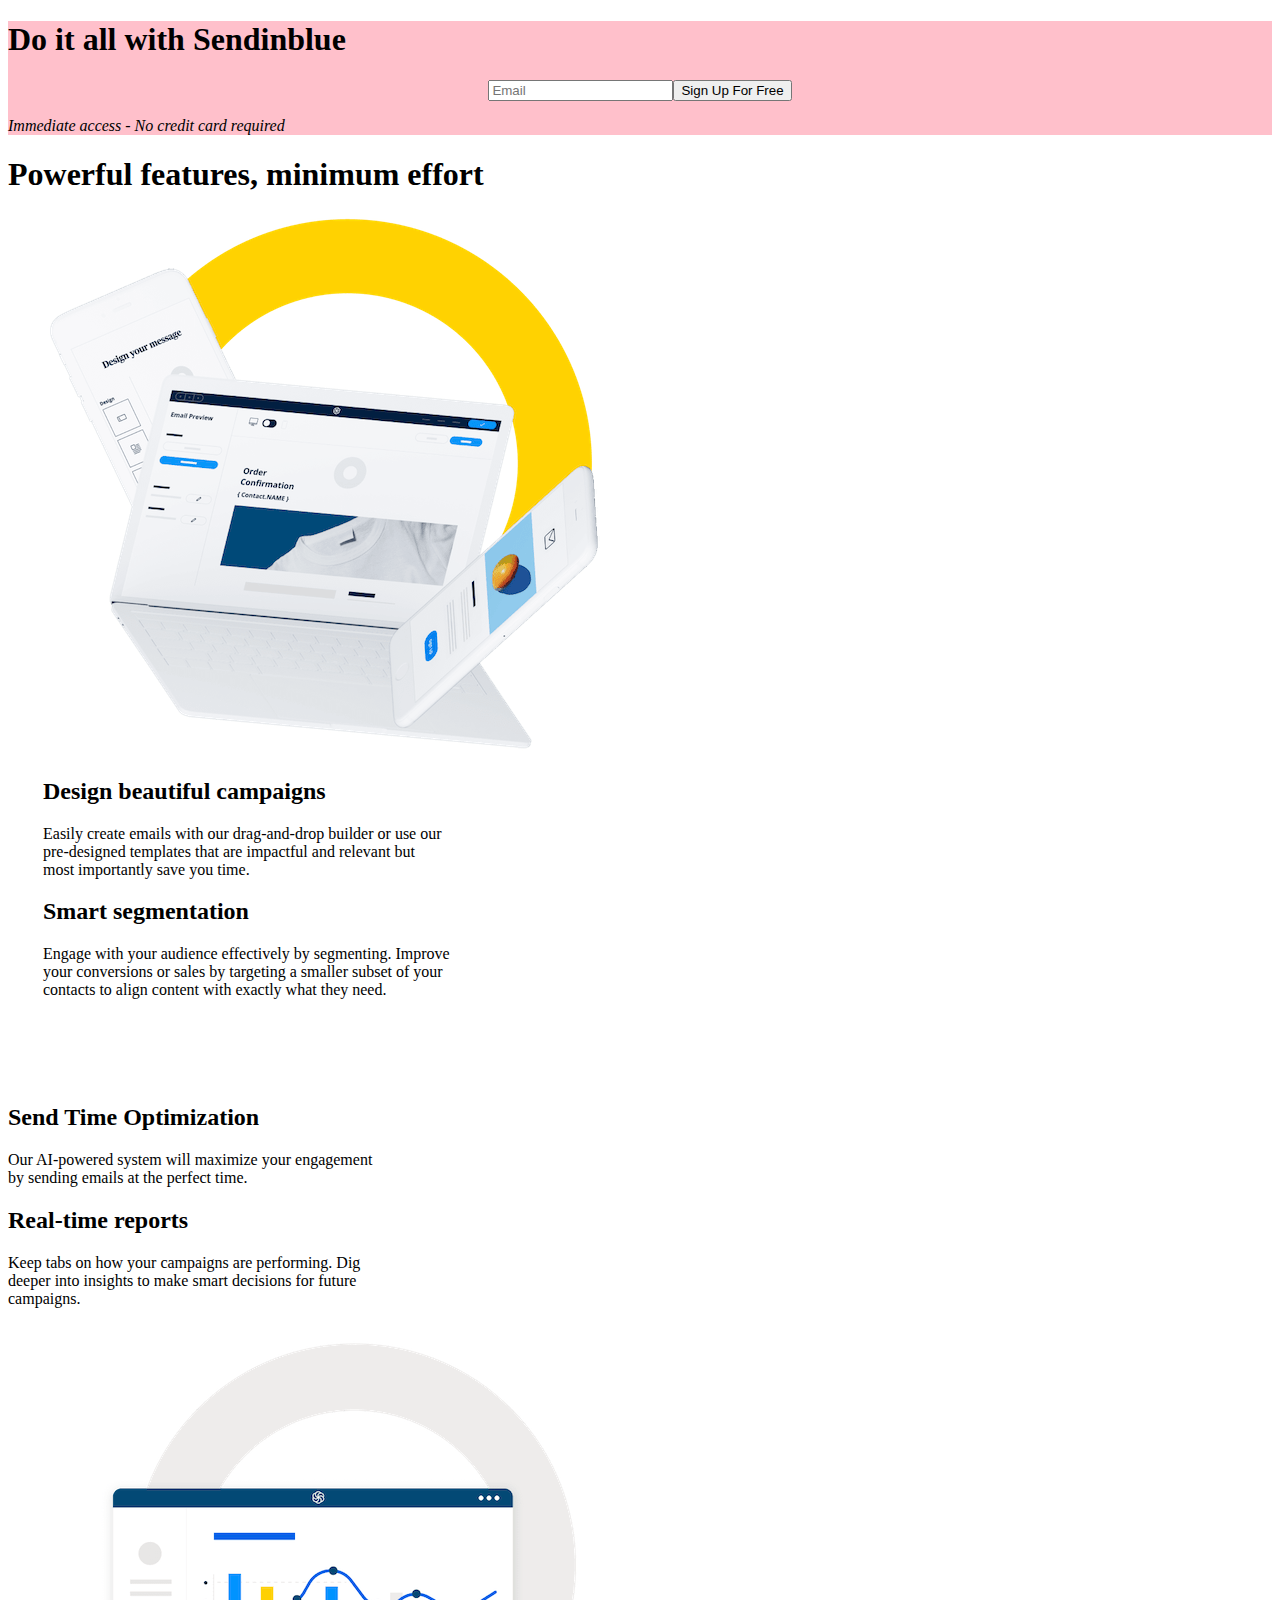
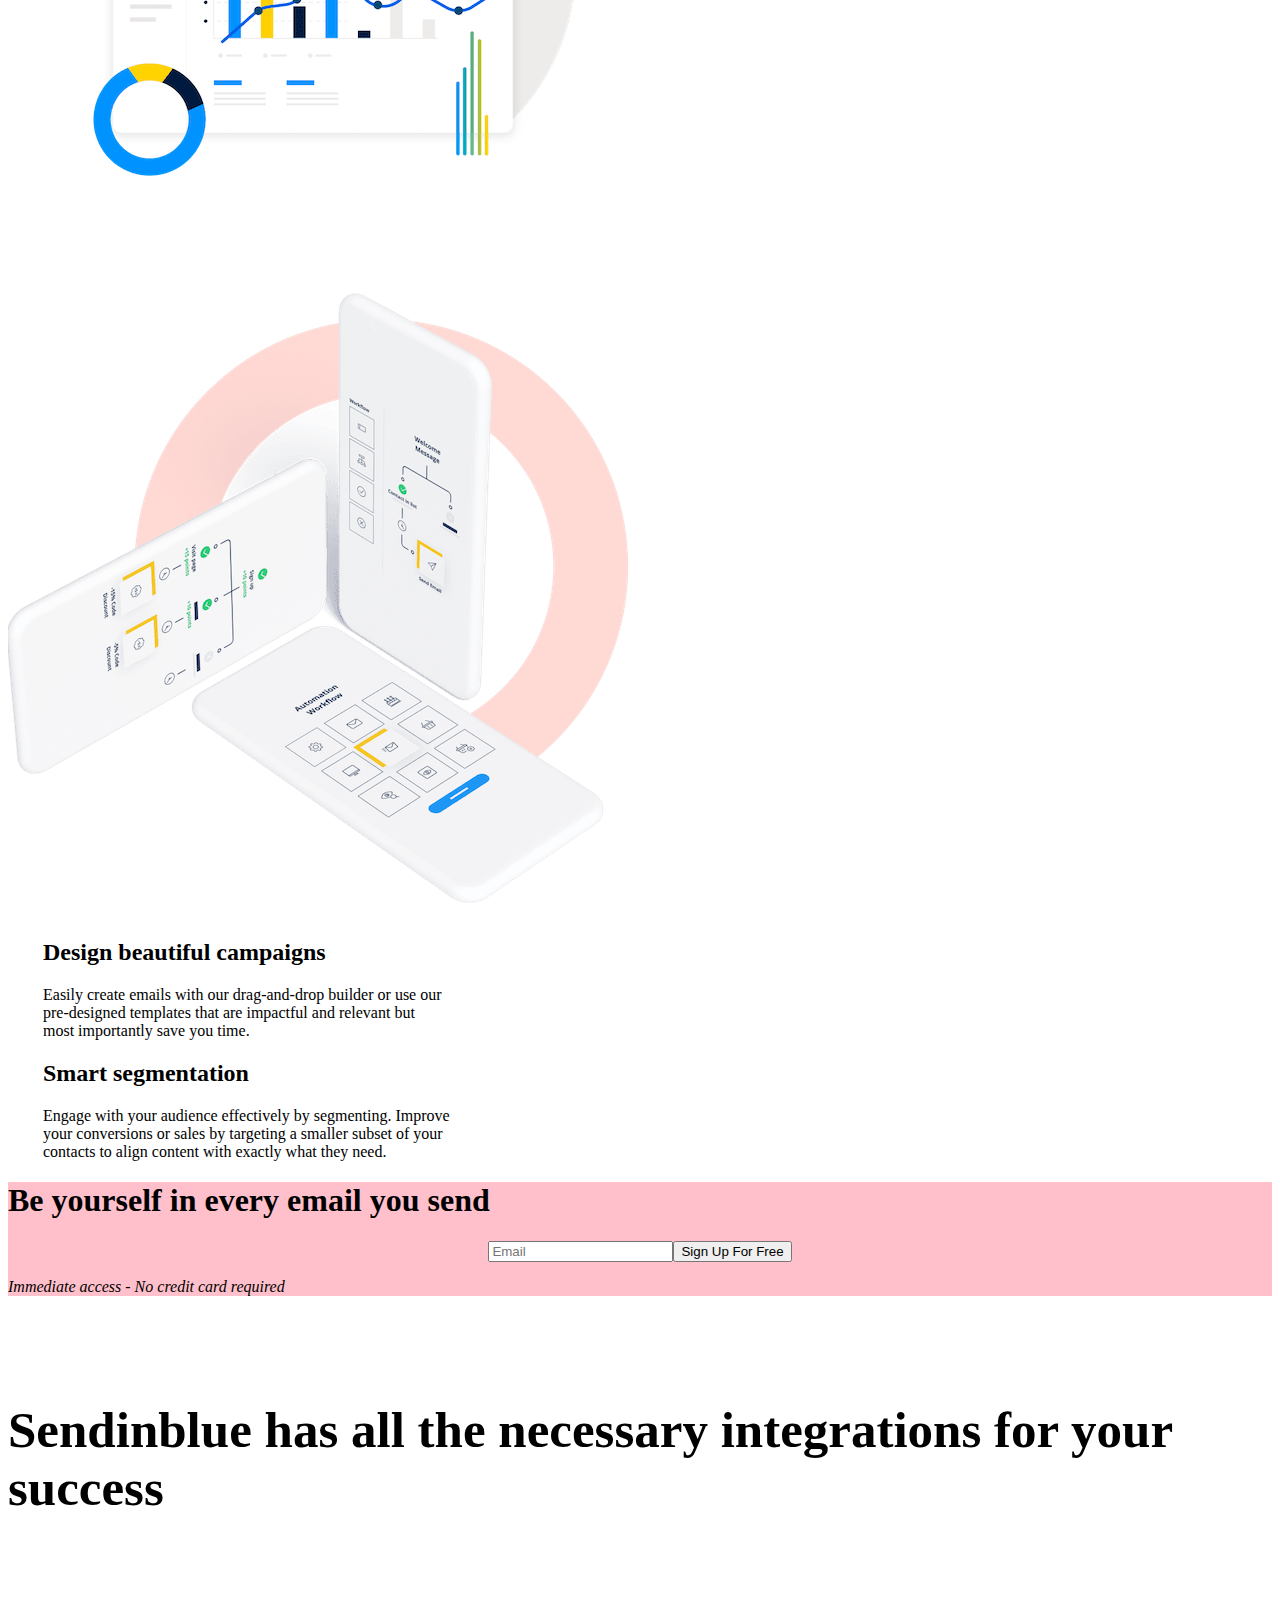
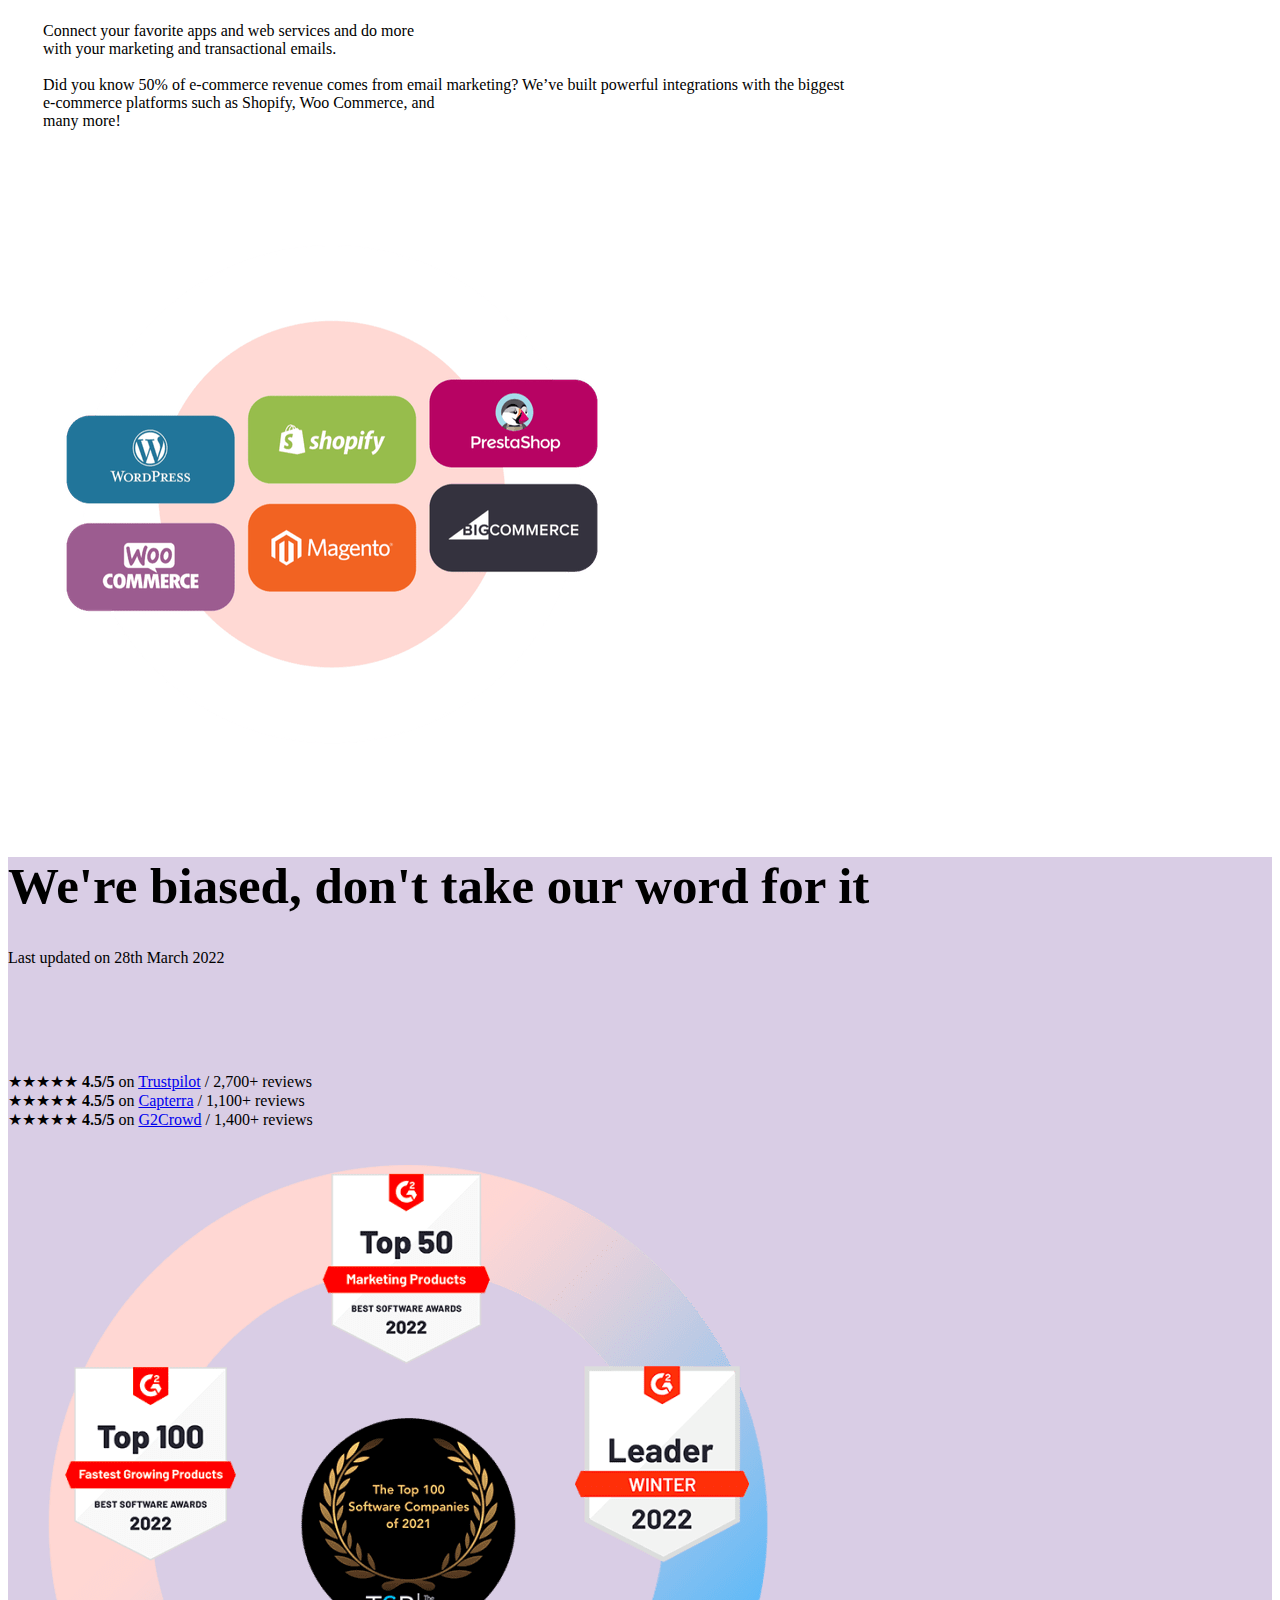
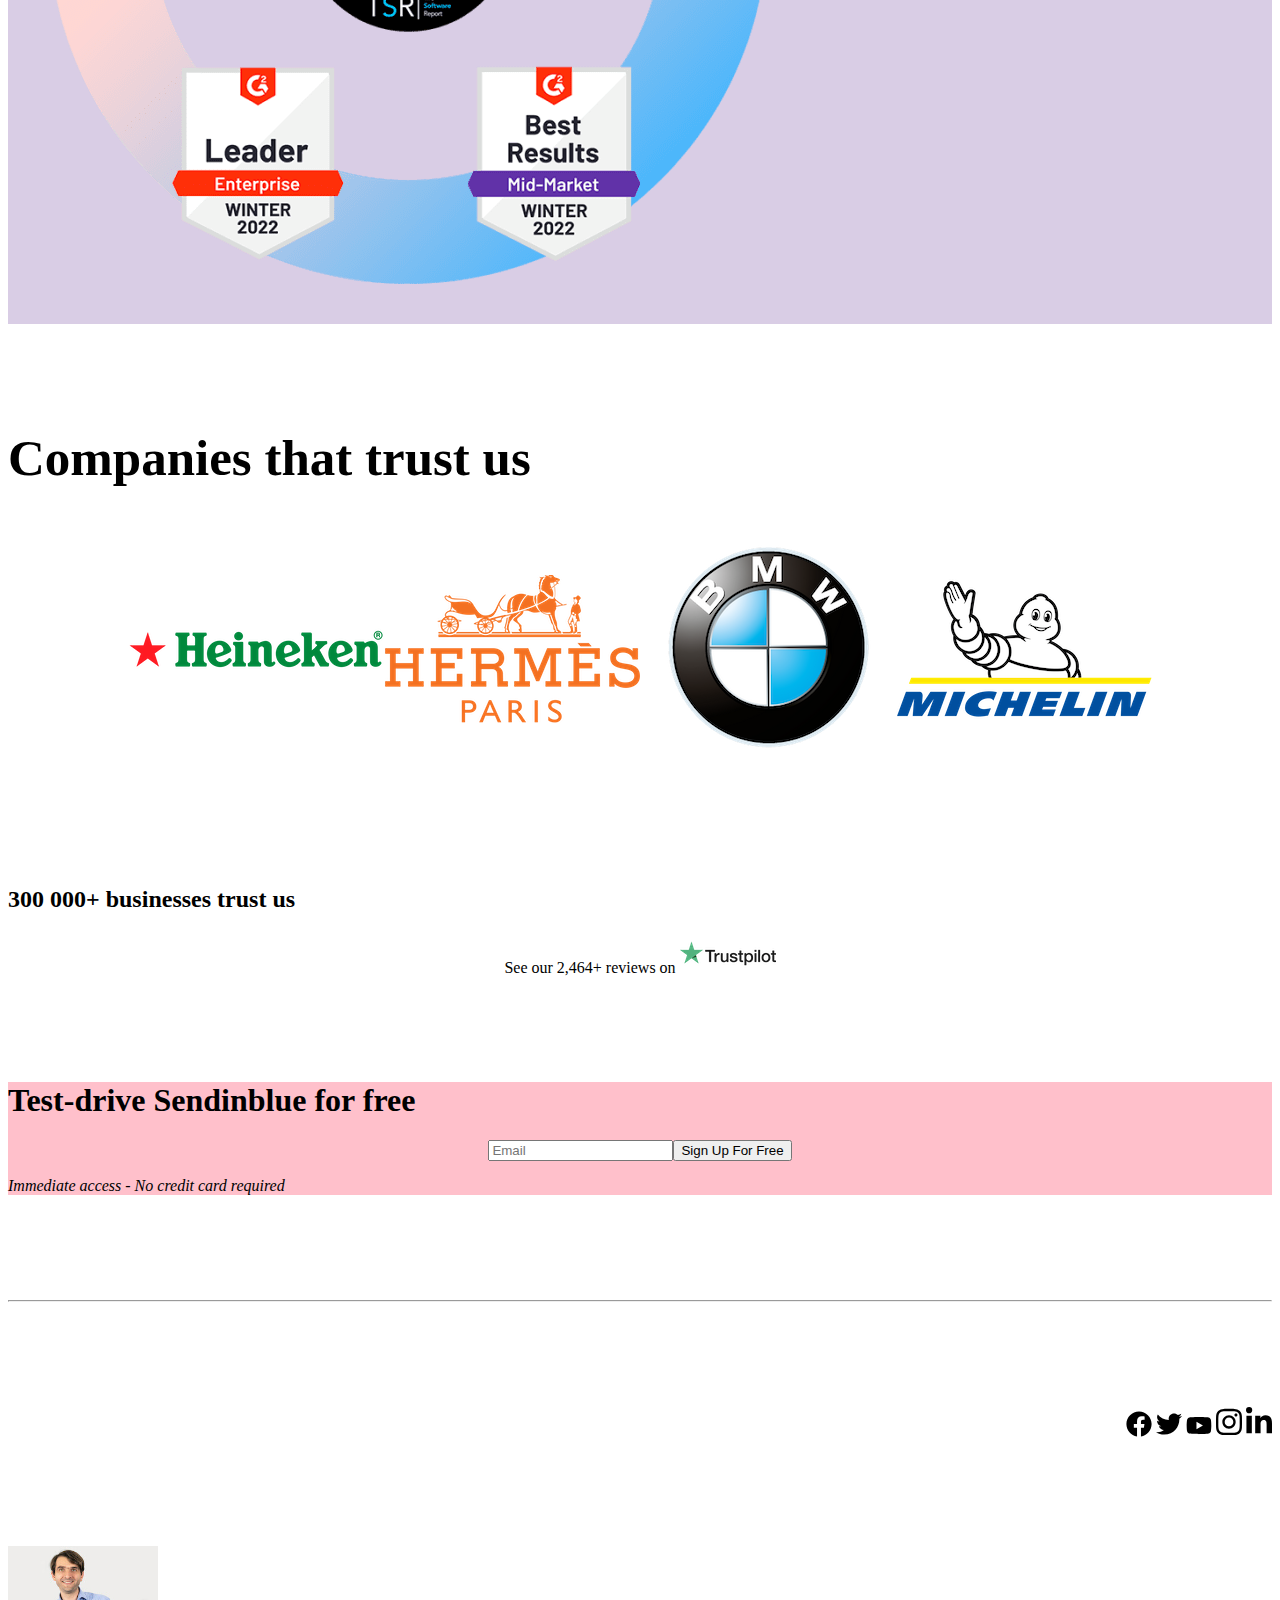
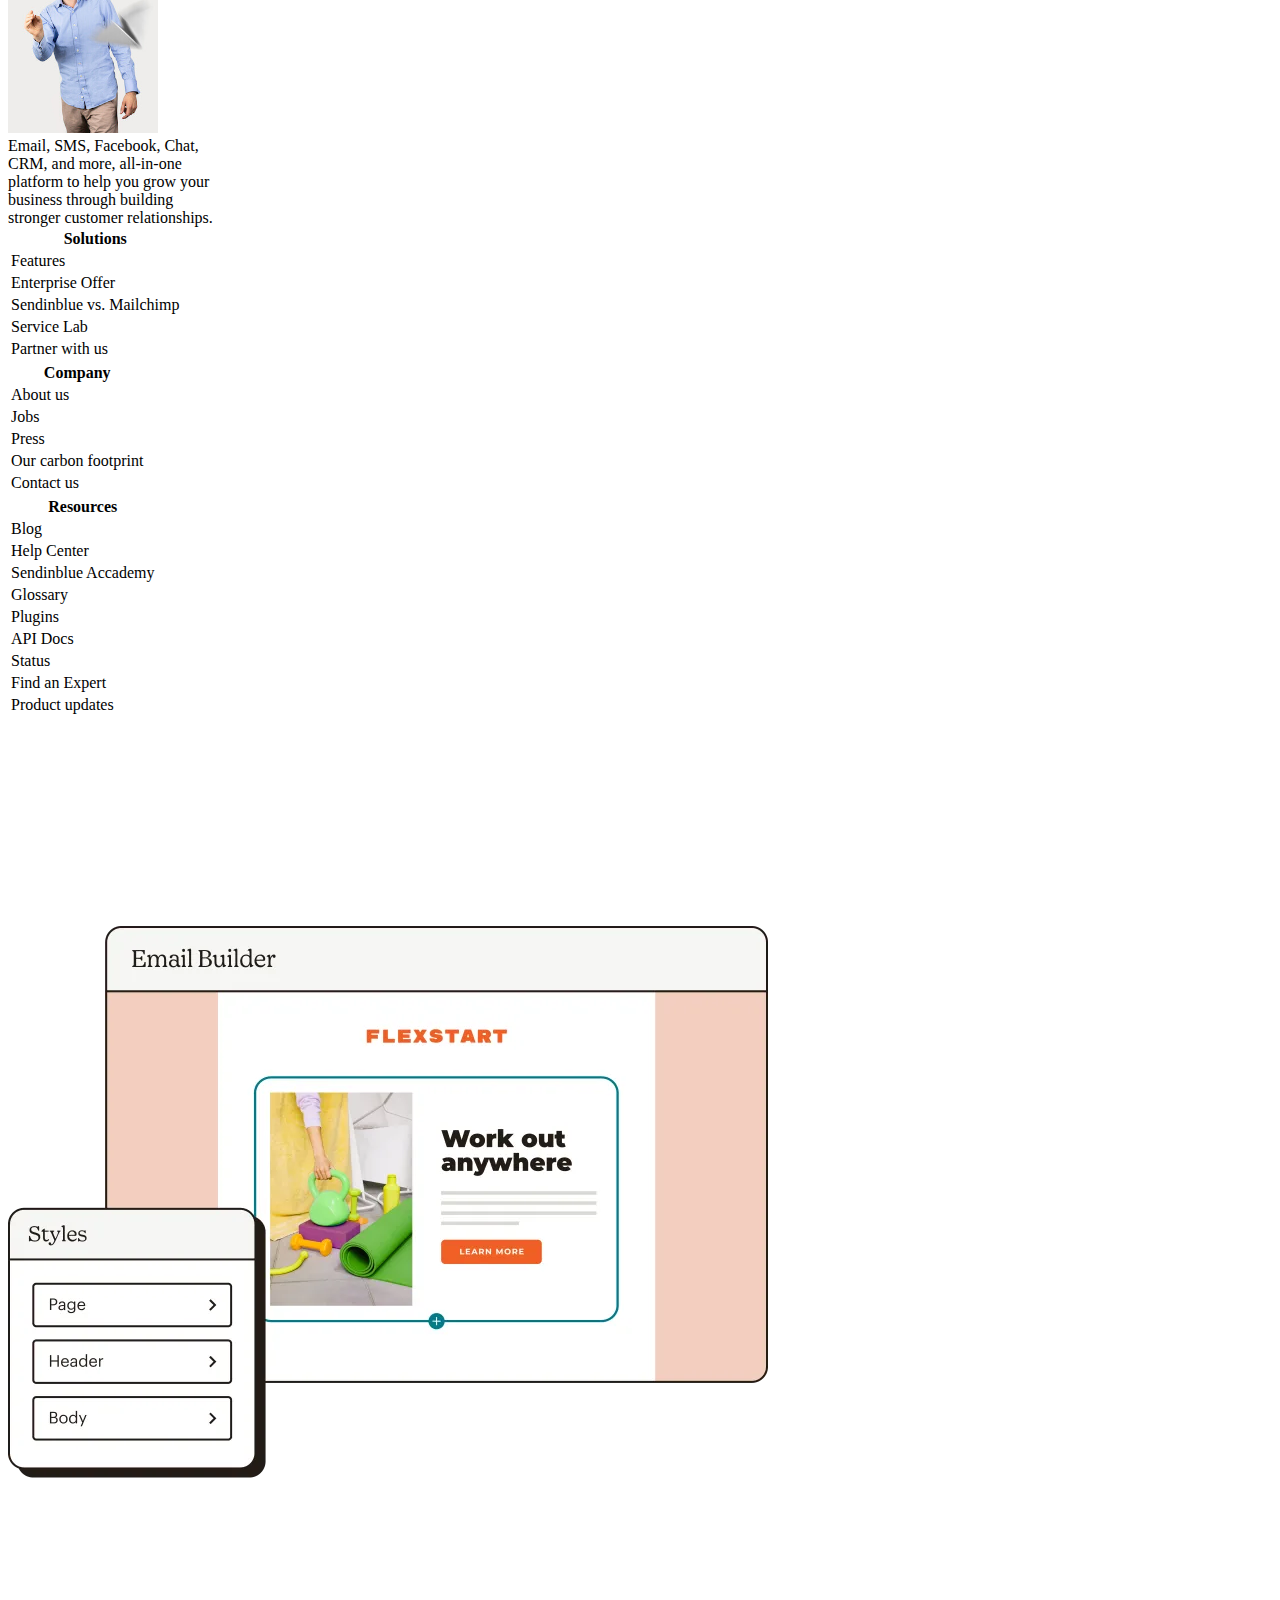
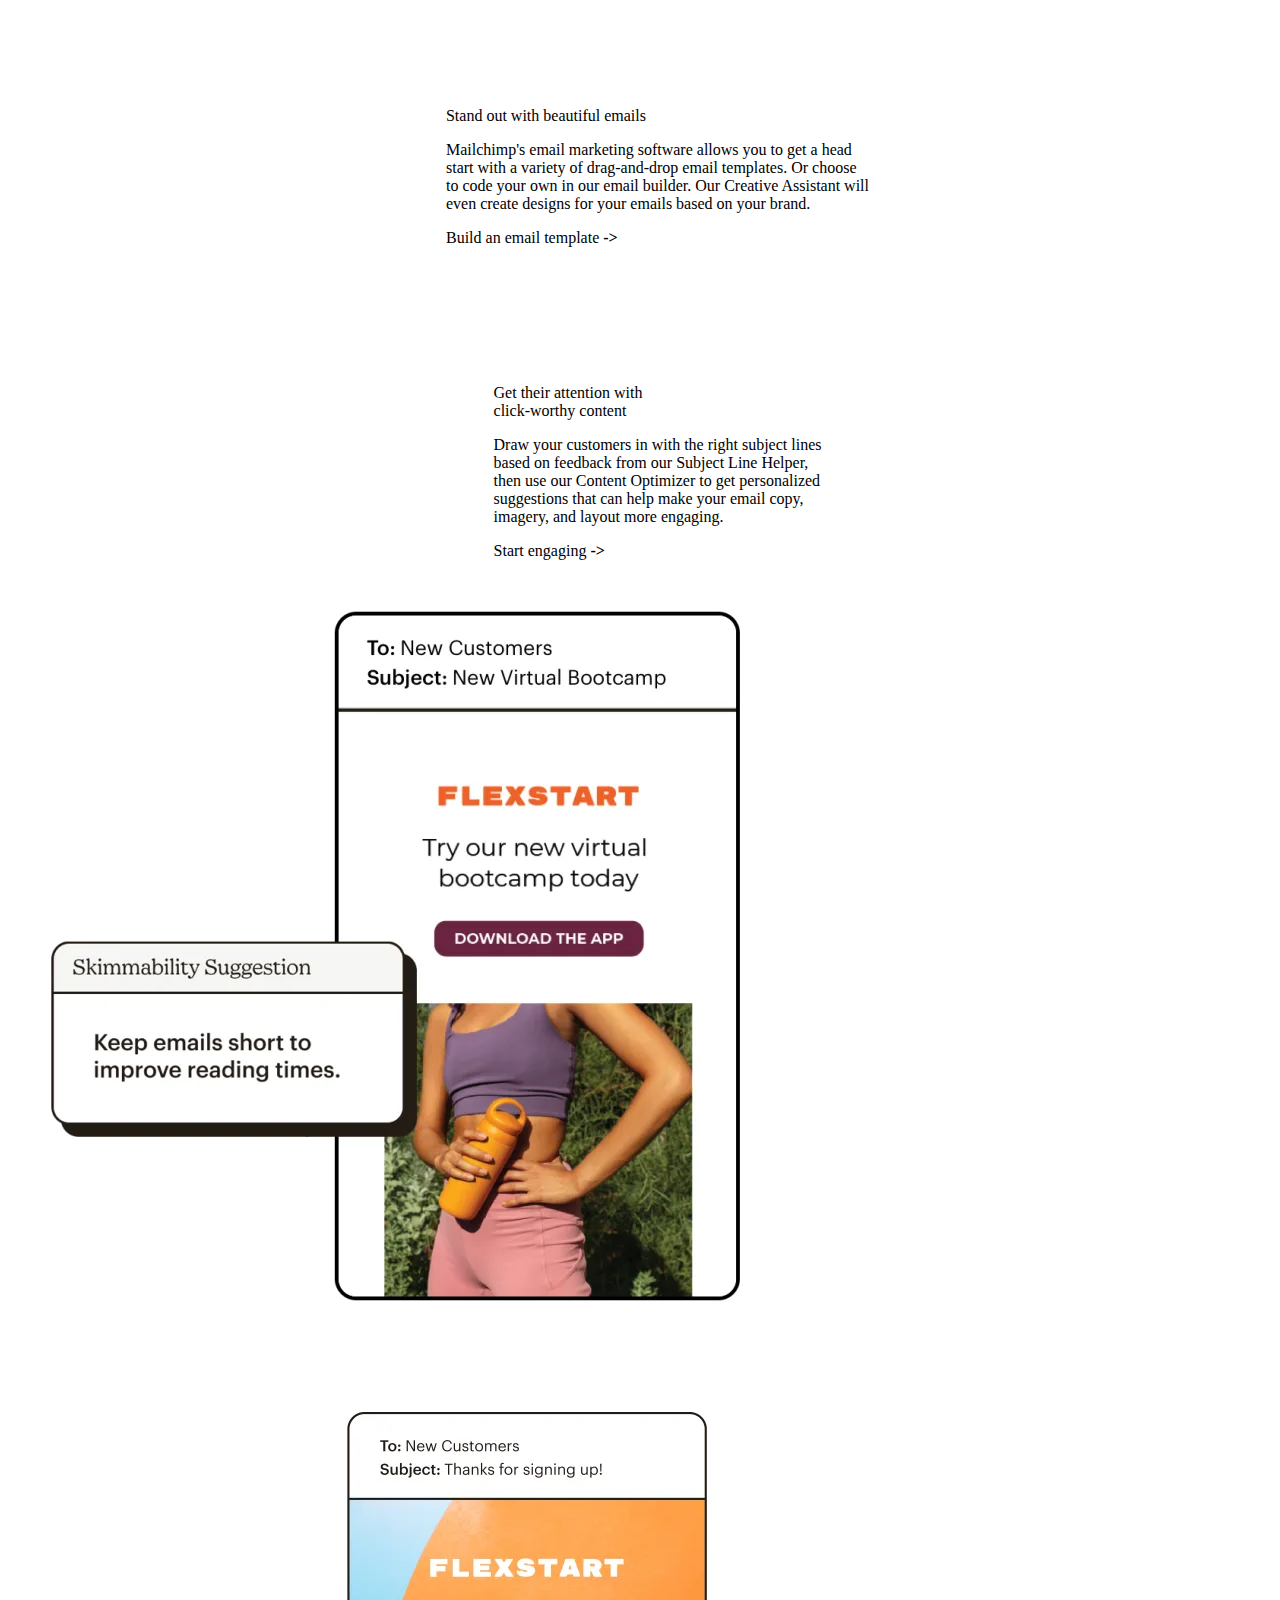
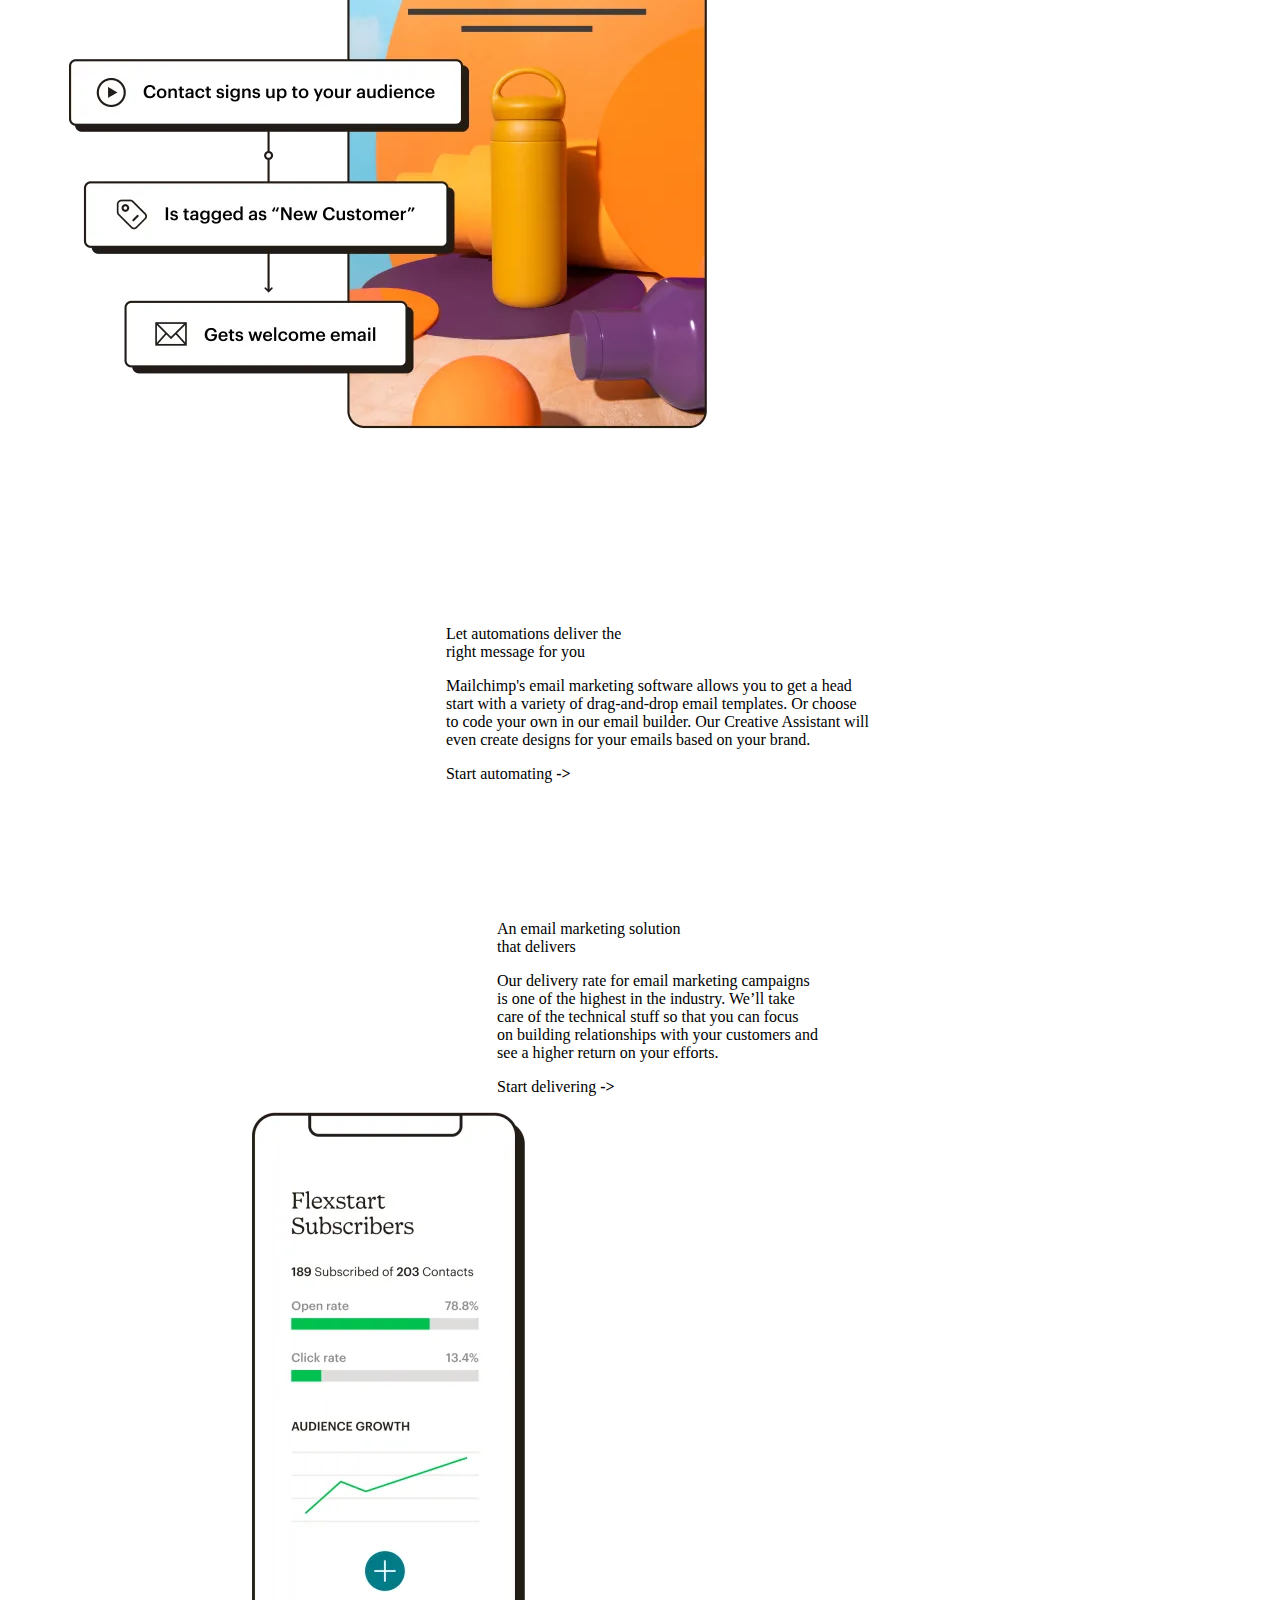
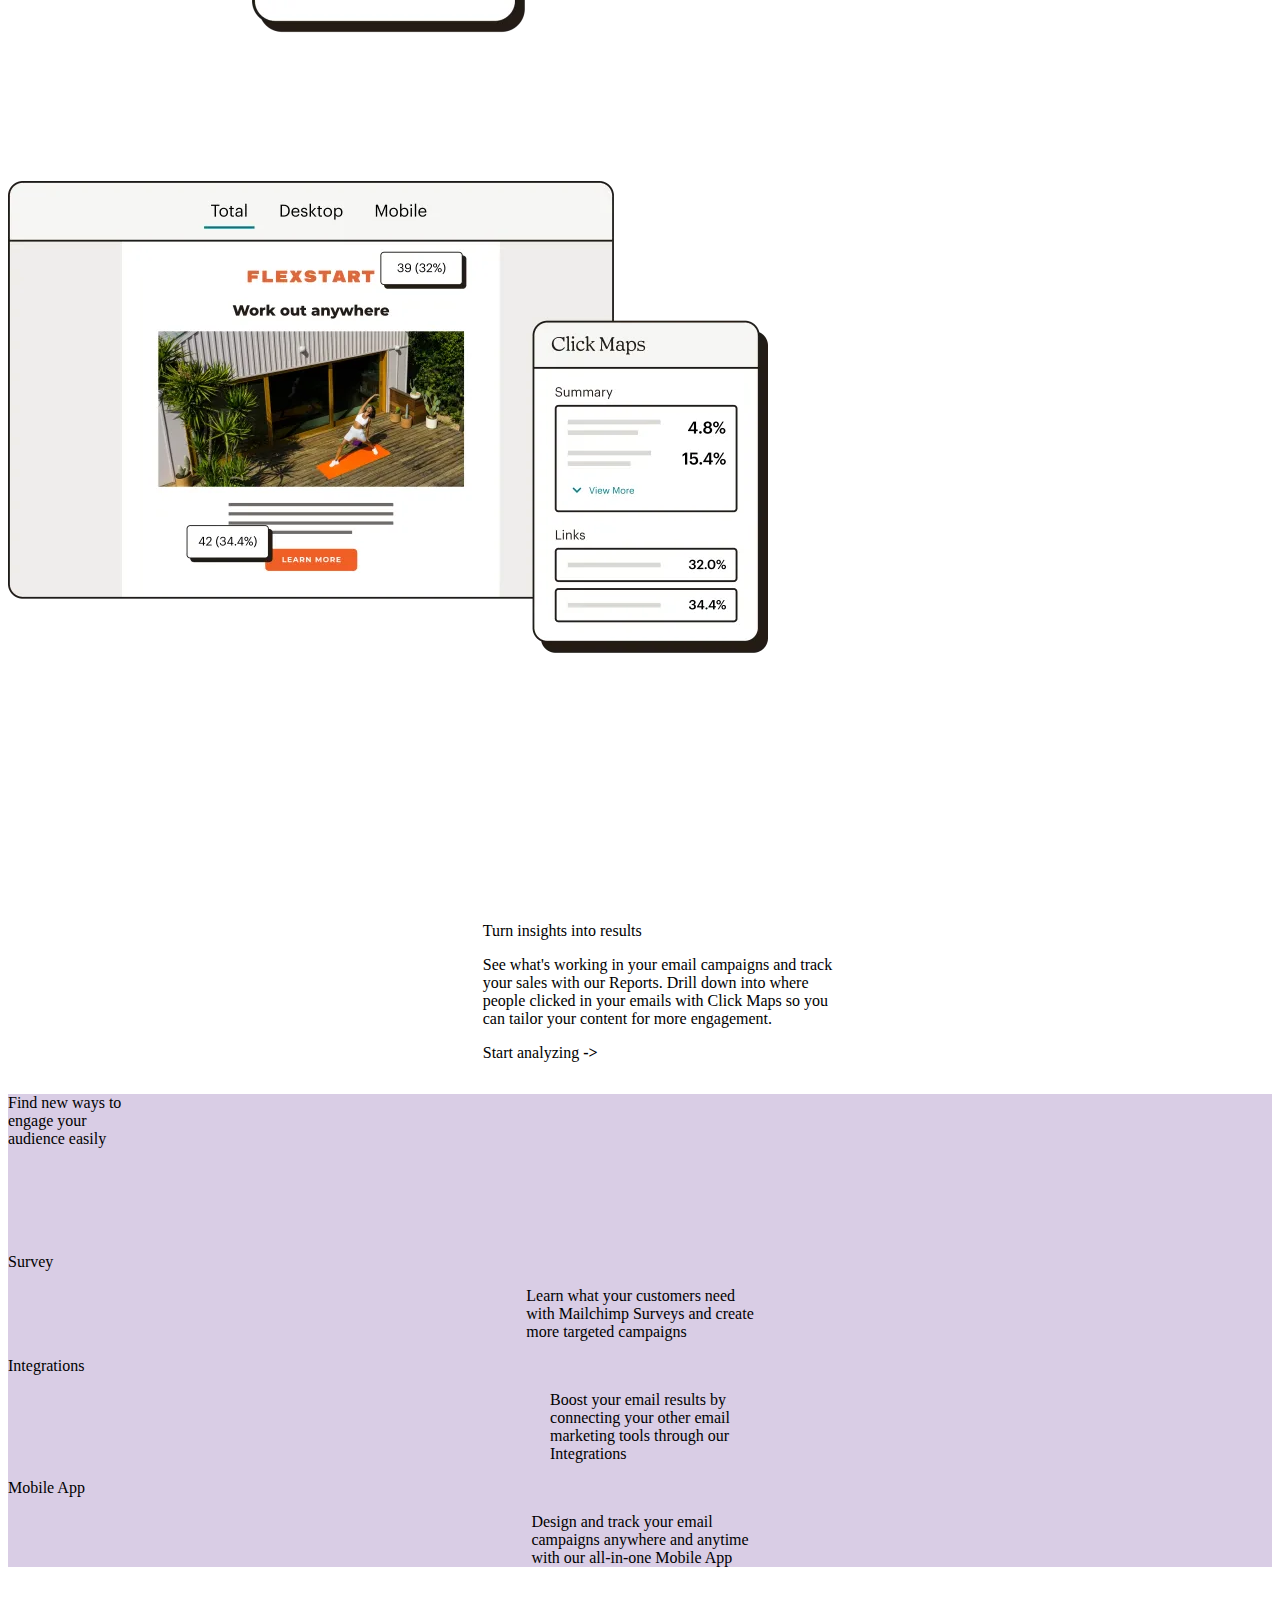
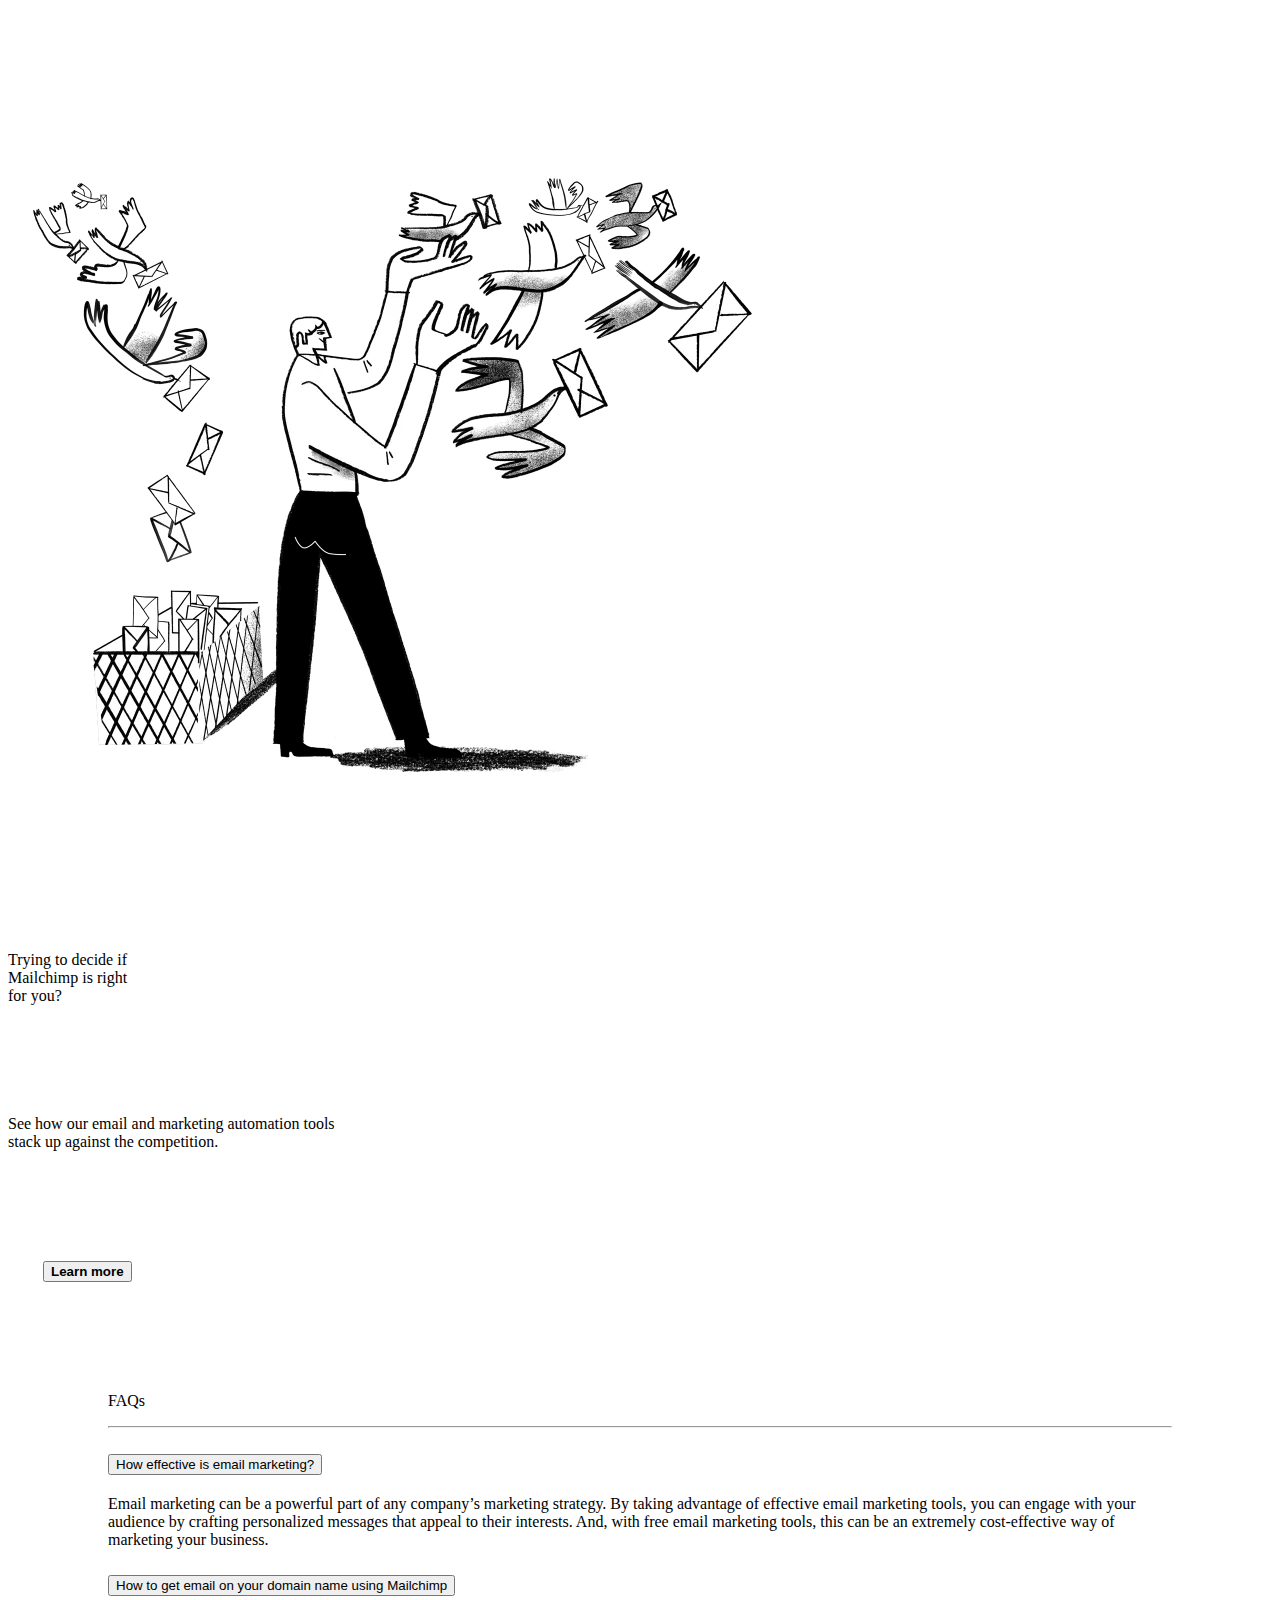
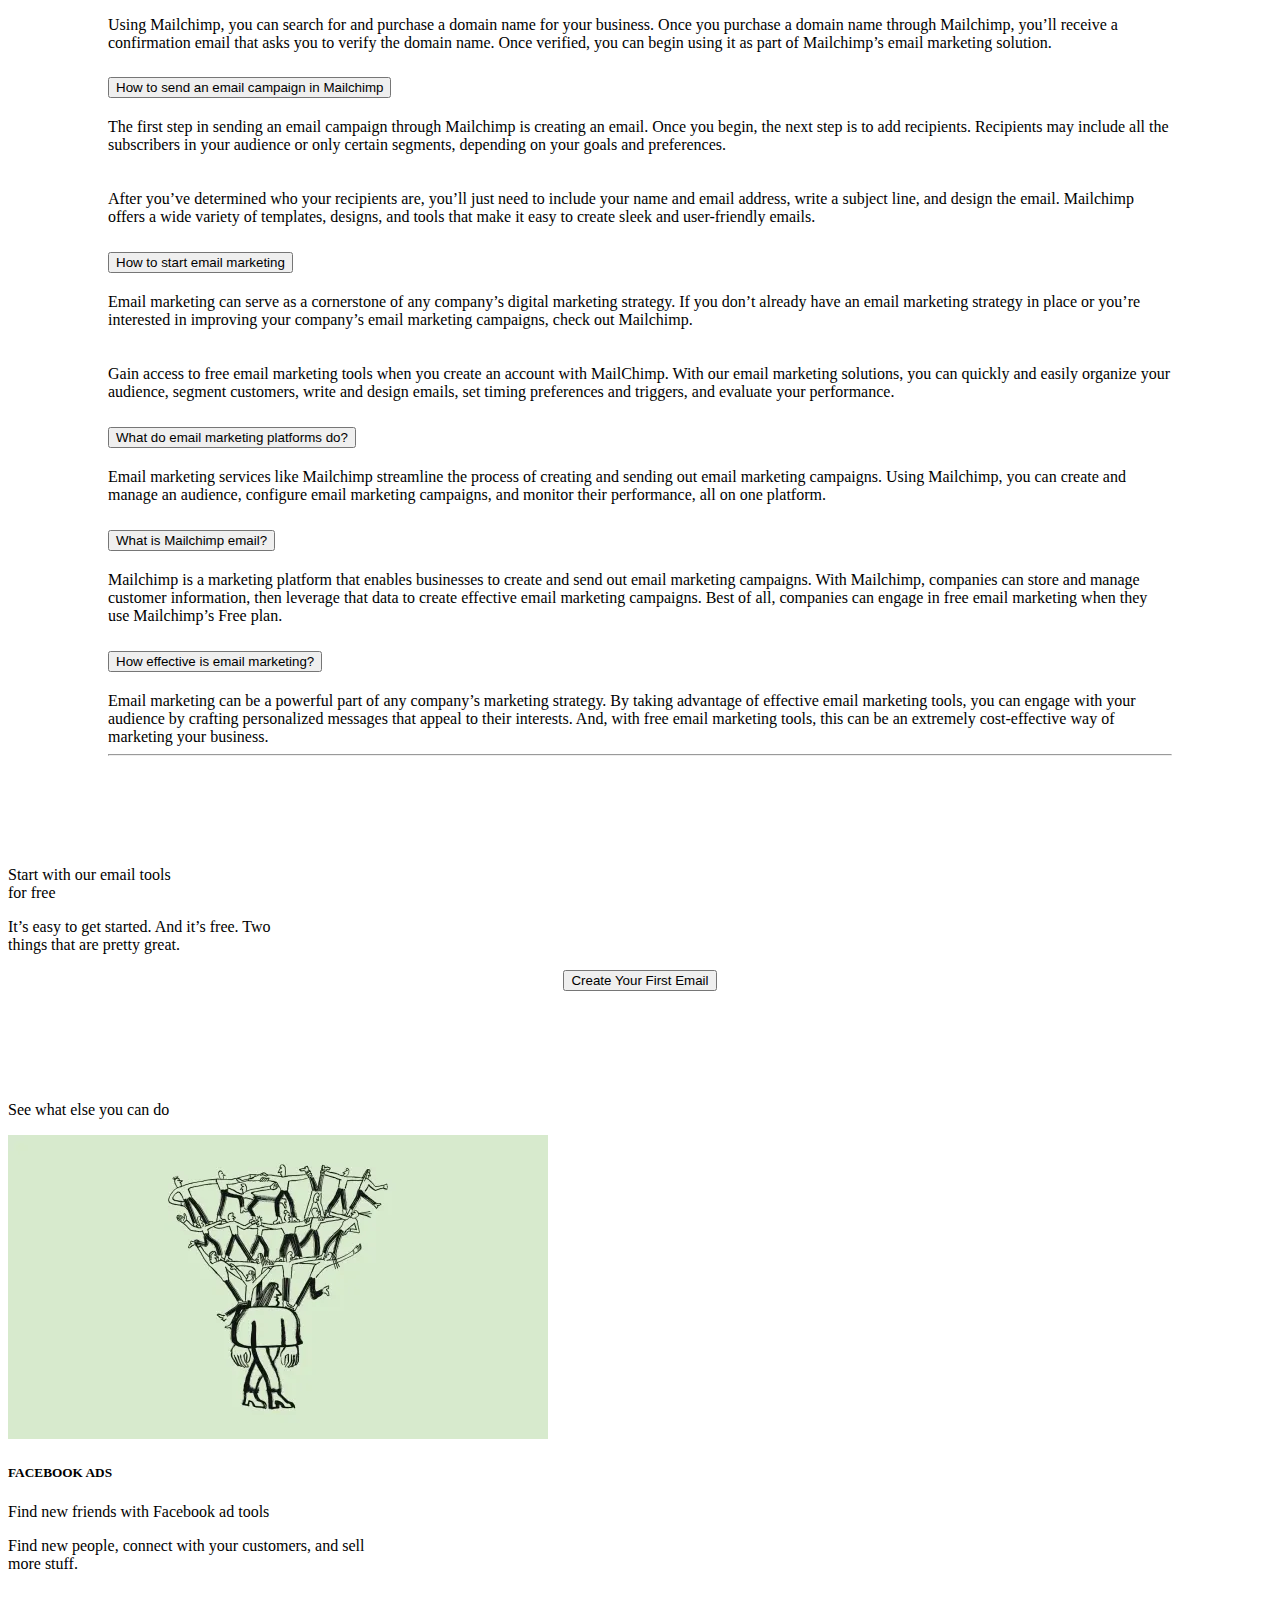
<file: SandBlue/index.html>
<!doctype html>
<html lang="en">
  <head>
    <!-- Required meta tags -->
    <meta charset="utf-8">
    <meta name="viewport" content="width=device-width, initial-scale=1">

    <!-- Bootstrap CSS -->
    <link href="https://cdn.jsdelivr.net/npm/bootstrap@5.0.2/dist/css/bootstrap.min.css" rel="stylesheet" integrity="sha384-EVSTQN3/azprG1Anm3QDgpJLIm9Nao0Yz1ztcQTwFspd3yD65VohhpuuCOmLASjC" crossorigin="anonymous">
    <link rel="stylesheet" href="style.css">

    <title>Hello, world!</title>
  </head>
  <body>
    <section id="pink my-5">
        <div class="container bgPink p-5">
            <h1 class="text-center mb-5">Do it all with Sendinblue</h1>
            <div class="centerDiv my-3">
                <input class="p-2 mx-3" type="text" placeholder="Email">
                <button class="btn btn-primary p-2">Sign Up For Free</button>
            </div>
            <p class="text-center text-secondary"> <em> Immediate access - No credit card required </em></p>
        </div>
    </section>
    <section class="my-5">
        <div class="container">
            <h1 class="text-center my-5">Powerful features, minimum effort</h1>
            <div class="row">
                <div class="col-md-6 col-sm-12">
                    <img src="images/1-beautiful-campagne-1.png" alt="">
                </div>
                <div class="col-md-6 col-sm-12">
                    <div class="container my-5 mL">

                        <div class="my-5 mTDiv2 ">
                            <h2 class="my-3"><b>Design beautiful campaigns</b></h2>
                            <p class="text-secondary">Easily create emails with our drag-and-drop builder or use our <br> pre-designed templates that are impactful and relevant but <br> most importantly save you time.</p>
                        </div>
                        <div class="my-5">
                            <h2 class="my-3"><b>Smart segmentation</b></h2>
                            <p class="text-secondary">Engage with your audience effectively by segmenting. Improve <br> your conversions or sales by targeting a smaller subset of your <br> contacts to align content with exactly what they need.</p>
                        </div>
                    </div>
                </div>
            </div>
            <div class="row mT">
                <div class="col-md-6 col-sm-12">
                    <div class="container my-5">

                        <div class="my-5 mTDiv2">
                            <h2 class="my-3"><b>Send Time Optimization</b></h2>
                            <p class="text-secondary">Our AI-powered system will maximize your engagement <br> by sending emails at the perfect time.</p>
                        </div>
                        <div class="my-5">
                            <h2 class="my-3"><b>Real-time reports </b></h2>
                            <p class="text-secondary">Keep tabs on how your campaigns are performing. Dig <br> deeper into insights to make smart decisions for future <br> campaigns.</p>
                        </div>
                    </div>
                </div>
                <div class="col-md-6 col-sm-12">
                    <img src="images/p2.png" alt="">
                </div>
            </div>
            <div class="row mT">
                <div class="col-md-6 col-sm-12">
                    <img src="images/p3.png" alt="">
                </div>
                <div class="col-md-6 col-sm-12">
                    <div class="container my-5 mL">

                        <div class="my-5 mTDiv2">
                            <h2 class="my-3"><b>Design beautiful campaigns</b></h2>
                            <p class="text-secondary">Easily create emails with our drag-and-drop builder or use our <br> pre-designed templates that are impactful and relevant but <br> most importantly save you time.</p>
                        </div>
                        <div class="my-5">
                            <h2 class="my-3"><b>Smart segmentation</b></h2>
                            <p class="text-secondary">Engage with your audience effectively by segmenting. Improve <br> your conversions or sales by targeting a smaller subset of your <br> contacts to align content with exactly what they need.</p>
                        </div>
                    </div>
                </div>
            </div>
        </div>
    </section>
    <section id="pink my-5">
        <div class="container bgPink p-5">
            <h1 class="text-center mb-5">Be yourself in every email you send
            </h1>
            <div class="centerDiv my-3">
                <input class="p-2 mx-3" type="text" placeholder="Email">
                <button class="btn btn-primary p-2">Sign Up For Free</button>
            </div>
            <p class="text-center text-secondary"> <em> Immediate access - No credit card required </em></p>
        </div>
    </section>
    <section class="mT">
        <div class="container p-3">
            
                <h1 class="fSize text-center"> <b> Sendinblue has all the necessary integrations for your success </b></h1>
                <div class="row">
                    <div class="col-md-6 col-sm-12 p-5 ">
                        <div class="container mL">
                            <p class="mT text-secondary ">Connect your favorite apps and web services and do more <br> with your marketing and transactional emails. <br>
                                <br>

                                Did you know 50% of e-commerce revenue comes from email marketing? We’ve built powerful integrations with the biggest <br> e-commerce platforms such as Shopify, Woo Commerce, and <br> many more!</p>
                        </div>
                    </div>
                    <div class="col-md-6 col-sm-12 mT">
                        <img src="images/t1.png" alt="">
                    </div>
                </div>
           
        </div>
    </section>
    <section class="mT bgPurple">
        <div class="container">
            <div class="row">
                <div class="col-md-6 col-sm-12 my-5">
                    <h1 class="fSize"><b> We're biased, don't take our word for it </b></h1>
                    <p class="text-secondary fs-4 my-5">Last updated on 28th March 2022</p>
                    <div class="mT">
                        <div>
                            <span class="text-warning fs-2">&#9733;&#9733;&#9733;&#9733;&#9733;</span>
                            <span><b> 4.5/5 </b> on <a class="text-dark" href="#">Trustpilot</a> / 2,700+ <span class="text-secondary">reviews</span></span>
                        </div>
                        <div>
                            <span class="text-warning fs-2">&#9733;&#9733;&#9733;&#9733;&#9733;</span>
                            <span><b> 4.5/5 </b> on <a class="text-dark" href="#">Capterra</a> / 1,100+ <span class="text-secondary">reviews</span></span>
                        </div>
                        <div>
                            <span class="text-warning fs-2">&#9733;&#9733;&#9733;&#9733;&#9733;</span>
                            <span><b> 4.5/5 </b> on <a class="text-dark" href="#">G2Crowd</a> / 1,400+ <span class="text-secondary">reviews</span></span>
                        </div>
                    </div>
                </div>
                <div class="col-md-6 col-sm-12">
                    <img class="w-75 my-5" src="images/Badge-2022.webp" alt="">
                </div>
            </div>
        </div>
    </section>
    <section id="logos">
        <div class="container">
            <h1 class="fSize text-center mT"><b>Companies that trust us</b></h1>
          <div class="row centerDiv">
            <div class="col-md-3 col-sm-12 my-5"><img src="images/l1.png" alt=""></div>
            <div class="col-md-3 col-sm-12 my-5"><img src="images/l6.png" alt=""></div>
            <div class="col-md-3 col-sm-12 my-5"><img src="images/l3.png" alt=""></div>
            <div class="col-md-3 col-sm-12 my-5"><img src="images/l4.png" alt=""></div>
          </div>


          <div class="mT">
            <h2 class="text-center"><b>300 000+ businesses trust us</b></h2>
            <div class="centerDiv">
                <a class="textDeco" href="#">See our 2,464+ reviews on <img src="images/trustpilot_logo.png" alt=""></a>
            </div>
          </div>
          
        </div>


      </section> 

      <section class="testinomials mT" >

      </section>

      <section id="pink my-5">
        <div class="container bgPink p-5">
            <h1 class="text-center mb-5">Test-drive Sendinblue for free</h1>
            <div class="centerDiv my-3">
                <input class="p-2 mx-3" type="text" placeholder="Email">
                <button class="btn btn-primary p-2">Sign Up For Free</button>
            </div>
            <p class="text-center text-secondary"> <em> Immediate access - No credit card required </em></p>
        </div>
    </section>

    <section id="footer" class="mT">
        <hr>
        <div class="container mB">
            <div class="spaceBetween mT">
                <div>
                    <img class="w-100" src="images/sibL.svg" alt="">
                </div>
                <div>
                     <img class="logowidth mx-3" src="images/facebook-brands.svg" alt="">
                <img class="logowidth mx-3" src="images/twitter-brands.svg" alt="">
                <img class="logowidth mx-3" src="images/youtube-brands.svg" alt="">
                <img class="logowidth mx-3" src="images/instagram-brands.svg" alt="">
                <img class="logowidth mx-3" src="images/linkedin-in-brands.svg" alt="">
                </div>
            </div>
            <div class="mT">
                <div class="d-flex">
                    <div>
                        <img class="CEO_Width" src="images/CEO_Footer_image.jpg" alt="">
                    </div>
                    <div class="mx-5">
                        <span class="text-secondary fs-5">Email, SMS, Facebook, Chat, <br> CRM, and more, all-in-one <br> platform to help you grow your <br> business through building <br> stronger customer relationships.</span>
                    </div>
                    <div>
                        <table class="fs-5">
                            <tr><th>Solutions</th></tr>
                            <tr><td><a class="textDeco text-secondary" href="#">Features</a></td></tr>
                            <tr><td><a class="textDeco text-secondary" href="#">Enterprise Offer</a></td></tr>
                            <tr><td><a class="textDeco text-secondary" href="#">Sendinblue vs. Mailchimp</a></td></tr>
                            <tr><td><a class="textDeco text-secondary" href="#">Service Lab</a></td></tr>
                            <tr><td><a class="textDeco text-secondary" href="#">Partner with us</a></td></tr>

                        </table>
                    </div>
                    <div class="mx-5">
                        <table class="fs-5">
                            <tr><th>Company</th></tr>
                            <tr><td><a class="textDeco text-secondary" href="#">About us</a></td></tr>
                            <tr><td><a class="textDeco text-secondary" href="#">Jobs</a></td></tr>
                            <tr><td><a class="textDeco text-secondary" href="#">Press</a></td></tr>
                            <tr><td><a class="textDeco text-secondary" href="#">Our carbon footprint</a></td></tr>
                            <tr><td><a class="textDeco text-secondary" href="#">Contact us</a></td></tr>

                        </table>
                    </div>
                    <div>
                        <table class="fs-5">
                            <tr><th>Resources</th></tr>
                            <tr><td><a class="textDeco text-secondary" href="#">Blog</a></td></tr>
                            <tr><td><a class="textDeco text-secondary" href="#">Help Center</a></td></tr>
                            <tr><td><a class="textDeco text-secondary" href="#">Sendinblue Accademy</a></td></tr>
                            <tr><td><a class="textDeco text-secondary" href="#">Glossary</a></td></tr>
                            <tr><td><a class="textDeco text-secondary" href="#">Plugins</a></td></tr>
                            <tr><td><a class="textDeco text-secondary" href="#">API Docs</a></td></tr>
                            <tr><td><a class="textDeco text-secondary" href="#">Status</a></td></tr>
                            <tr><td><a class="textDeco text-secondary" href="#">Find an Expert</a></td></tr>
                            <tr><td><a class="textDeco text-secondary" href="#">Product updates</a></td></tr>

                        </table>
                    </div>
                </div>
            </div>
        </div>
    </section>


    <section class="my-5 ">
        <div class="container">
            <div class="row">
                <div class="col-md-6 col-sm-12">
                    <img class="w-100" src="images/i1.webp" alt="">
                </div>
                <div class="col-md-6 col-sm-12">
                    <div class="container mT mL centerDiv ">

                        <div class="my-5   ">
                            <p class="fs-1">Stand out with beautiful emails</p>
                            <p class="text-secondary my-5 ">Mailchimp's email marketing software allows you to get a head <br> start with a variety of drag-and-drop email templates. Or choose <br> to code your own in our email builder. Our Creative Assistant will <br> even create designs for your emails based on your brand.</p>
                            <p><a class="textDeco fs-3" href="#">Build an email template  <b>-></b></a></p>
                        </div>

                    </div>
                </div>
            </div>
            <div class="row">
                <div class="col-md-6 col-sm-12">
                    <div class="container mT mL centerDiv ">

                        <div class="my-5   ">
                            <p class="fs-1">Get their attention with <br> click‑worthy content
                            </p>
                            <p class="text-secondary my-5 ">Draw your customers in with the right subject lines <br> based on feedback from our Subject Line Helper,<br> then use our Content Optimizer to get personalized  <br> suggestions that can help make your email copy, <br> imagery, and layout more engaging.

                            </p>
                            <p><a class="textDeco fs-3" href="#">Start engaging   <b>-></b></a></p>
                        </div>

                    </div>
                </div>
                <div class="col-md-6 col-sm-12">
                    <img class="w-100" src="images/i2.webp" alt="">
                </div>
            </div>
            <div class="row">
                <div class="col-md-6 col-sm-12">
                    <img class="w-100" src="images/i3.webp" alt="">
                </div>
                <div class="col-md-6 col-sm-12">
                    <div class="container mT mL centerDiv ">

                        <div class="my-5   ">
                            <p class="fs-1">Let automations deliver the <br> right message for you</p>
                            <p class="text-secondary my-5 ">Mailchimp's email marketing software allows you to get a head <br> start with a variety of drag-and-drop email templates. Or choose <br> to code your own in our email builder. Our Creative Assistant will <br> even create designs for your emails based on your brand.</p>
                            <p><a class="textDeco fs-3" href="#">Start automating   <b>-></b></a></p>
                        </div>

                    </div>
                </div>
            </div>
            <div class="row">
                <div class="col-md-6 col-sm-12">
                    <div class="container mT mL centerDiv ">

                        <div class="my-5   ">
                            <p class="fs-1">An email marketing solution <br> that delivers

                            </p>
                            <p class="text-secondary my-5 ">Our delivery rate for email marketing campaigns <br> is one of the highest in the industry. We’ll take <br> care of the technical stuff so that you can focus <br> on building relationships with your customers and <br> see a higher return on your efforts.



                            </p>
                            <p><a class="textDeco fs-3" href="#">Start delivering    <b>-></b></a></p>
                        </div>

                    </div>
                </div>
                <div class="col-md-6 col-sm-12">
                    <img class="w-100" src="images/i4.webp" alt="">
                </div>
            </div>
            <div class="row">
                <div class="col-md-6 col-sm-12">
                    <img class="w-100" src="images/i5.webp" alt="">
                </div>
                <div class="col-md-6 col-sm-12">
                    <div class="container mT mL centerDiv ">

                        <div class="my-5   ">
                            <p class="fs-1">Turn insights into results
                            </p>
                            <p class="text-secondary my-5 ">See what's working in your email campaigns and track <br> your sales with our Reports. Drill down into where <br> people clicked in your emails with Click Maps so you <br> can tailor your content for more engagement.</p>
                            <p><a class="textDeco fs-3" href="#">Start analyzing    <b>-></b></a></p>
                        </div>

                    </div>
                </div>
            </div>
            
        </div>
    </section>


    <section class="bgPurple ">

        <div class="container p-5">
            <div class="container">
                <p class="text-center fs-1 ">Find new ways to <br> engage your <br> audience easily</p>
                <div class="row mT ">
                    <div class="col-md-4 col-sm-12 my-3">
                        <p class="text-center fs-3">Survey</p>
                        <p class="centerDiv">Learn what your customers need <br> with Mailchimp Surveys and create  <br> more targeted campaigns</p>
                    </div>
                    <div class="col-md-4 col-sm-12 my-3 ">
                        <p class="text-center fs-3">Integrations</p>
                        <p class="centerDiv">Boost your email results by <br> connecting your other email <br> marketing tools through our <br> Integrations</p>
                    </div>
                    <div class="col-md-4 col-sm-12 my-3 ">
                        <p class="text-center fs-3">Mobile App</p>
                        <p class="centerDiv">Design and track your email <br> campaigns anywhere and anytime <br> with our all-in-one Mobile App <br></p>
                    </div>
                </div>
            </div>
        </div>


    </section>

    <section class="mTB">
        <div class="container">
            <div class="row">
                <div class="col-md-6 col-sm-12">
                    <img class="w-100" src="images/Last1.webp" alt="">
                </div>
                <div class="col-md-6 col-sm-12">
                        <div class="mTB">
                            <p class="fs-1 text-center">Trying to decide if <br> Mailchimp is right <br> for you?</p>
                            <p class="my-3 text-center mTB fs-4 text-secondary">See how our email and marketing automation tools <br> stack up against the competition.</p>
                        </div>
                        <button class="btn btn-primary bg-white p-3 text-success mL"> <b> Learn more </b> </button>
                </div>
            </div>
        </div>
    </section>
    <section class="mTB">
        <div class="container">
            <div class="mLR">
                <p class="fs-1">FAQs</p>
                <hr>

                <div class="accordion accordion-flush" id="accordionFlushExample">
                    <div class="accordion-item">
                      <h2 class="accordion-header" id="flush-headingOne">
                        <button class="accordion-button collapsed" type="button" data-bs-toggle="collapse" data-bs-target="#flush-collapseOne" aria-expanded="false" aria-controls="flush-collapseOne">
                            How effective is email marketing?
                        </button>
                      </h2>
                      <div id="flush-collapseOne" class="accordion-collapse collapse" aria-labelledby="flush-headingOne" data-bs-parent="#accordionFlushExample">
                        <div class="accordion-body">Email marketing can be a powerful part of any company’s marketing strategy. By taking advantage of effective email marketing tools, you can engage with your audience by crafting personalized messages that appeal to their interests. And, with free email marketing tools, this can be an extremely cost-effective way of marketing your business.</div>
                      </div>
                    </div>
                    <div class="accordion-item">
                      <h2 class="accordion-header" id="flush-headingTwo">
                        <button class="accordion-button collapsed" type="button" data-bs-toggle="collapse" data-bs-target="#flush-collapseTwo" aria-expanded="false" aria-controls="flush-collapseTwo">
                            How to get email on your domain name using Mailchimp
                        </button>
                      </h2>
                      <div id="flush-collapseTwo" class="accordion-collapse collapse" aria-labelledby="flush-headingTwo" data-bs-parent="#accordionFlushExample">
                        <div class="accordion-body">Using Mailchimp, you can search for and purchase a domain name for your business. Once you purchase a domain name through Mailchimp, you’ll receive a confirmation email that asks you to verify the domain name. Once verified, you can begin using it as part of Mailchimp’s email marketing solution.</div>
                      </div>
                    </div>
                    <div class="accordion-item">
                      <h2 class="accordion-header" id="flush-headingThree">
                        <button class="accordion-button collapsed" type="button" data-bs-toggle="collapse" data-bs-target="#flush-collapseThree" aria-expanded="false" aria-controls="flush-collapseThree">
                            How to send an email campaign in Mailchimp
                        </button>
                      </h2>
                      <div id="flush-collapseThree" class="accordion-collapse collapse" aria-labelledby="flush-headingThree" data-bs-parent="#accordionFlushExample">
                        <div class="accordion-body">The first step in sending an email campaign through Mailchimp is creating an email. Once you begin, the next step is to add recipients. Recipients may include all the subscribers in your audience or only certain segments, depending on your goals and preferences. <br>
                            <br>
                            <br>

                            After you’ve determined who your recipients are, you’ll just need to include your name and email address, write a subject line, and design the email. Mailchimp offers a wide variety of templates, designs, and tools that make it easy to create sleek and user-friendly emails.
                            
                        </div>
                      </div>
                    </div>
                    <div class="accordion-item">
                        <h2 class="accordion-header" id="flush-headingOne">
                          <button class="accordion-button collapsed" type="button" data-bs-toggle="collapse" data-bs-target="#flush-collapseOne" aria-expanded="false" aria-controls="flush-collapseOne">
                            How to start email marketing
                          </button>
                        </h2>
                        <div id="flush-collapseOne" class="accordion-collapse collapse" aria-labelledby="flush-headingOne" data-bs-parent="#accordionFlushExample">
                          <div class="accordion-body">
                            Email marketing can serve as a cornerstone of any company’s digital marketing strategy. If you don’t already have an email marketing strategy in place or you’re interested in improving your company’s email marketing campaigns, check out Mailchimp. <br> <br> <br>
                            
                            Gain access to free email marketing tools when you create an account with MailChimp. With our email marketing solutions, you can quickly and easily organize your audience, segment customers, write and design emails, set timing preferences and triggers, and evaluate your performance.</div>
                        </div>
                      </div>
                      <div class="accordion-item">
                      <h2 class="accordion-header" id="flush-headingOne">
                        <button class="accordion-button collapsed" type="button" data-bs-toggle="collapse" data-bs-target="#flush-collapseOne" aria-expanded="false" aria-controls="flush-collapseOne">
                            What do email marketing platforms do?
                        </button>
                      </h2>
                      <div id="flush-collapseOne" class="accordion-collapse collapse" aria-labelledby="flush-headingOne" data-bs-parent="#accordionFlushExample">
                        <div class="accordion-body">Email marketing services like Mailchimp streamline the process of creating and sending out email marketing campaigns. Using Mailchimp, you can create and manage an audience, configure email marketing campaigns, and monitor their performance, all on one platform.</div>
                      </div>
                    </div>
                    <div class="accordion-item">
                        <h2 class="accordion-header" id="flush-headingOne">
                          <button class="accordion-button collapsed" type="button" data-bs-toggle="collapse" data-bs-target="#flush-collapseOne" aria-expanded="false" aria-controls="flush-collapseOne">
                            What is Mailchimp email?
                          </button>
                        </h2>
                        <div id="flush-collapseOne" class="accordion-collapse collapse" aria-labelledby="flush-headingOne" data-bs-parent="#accordionFlushExample">
                          <div class="accordion-body">Mailchimp is a marketing platform that enables businesses to create and send out email marketing campaigns. With Mailchimp, companies can store and manage customer information, then leverage that data to create effective email marketing campaigns. Best of all, companies can engage in free email marketing when they use Mailchimp’s Free plan.</div>
                        </div>
                      </div>
                      <div class="accordion-item">
                        <h2 class="accordion-header" id="flush-headingOne">
                          <button class="accordion-button collapsed" type="button" data-bs-toggle="collapse" data-bs-target="#flush-collapseOne" aria-expanded="false" aria-controls="flush-collapseOne">
                              How effective is email marketing?
                          </button>
                        </h2>
                        <div id="flush-collapseOne" class="accordion-collapse collapse" aria-labelledby="flush-headingOne" data-bs-parent="#accordionFlushExample">
                          <div class="accordion-body">Email marketing can be a powerful part of any company’s marketing strategy. By taking advantage of effective email marketing tools, you can engage with your audience by crafting personalized messages that appeal to their interests. And, with free email marketing tools, this can be an extremely cost-effective way of marketing your business.</div>
                        </div>
                      </div>
                  </div>
                  <hr>
            </div>
        </div>
    </section>

    <section class="bg-warning ">
        <div class="container p-5">
            <p class="text-center fs-1">Start with our email  tools  <br> for free</p>
            <p class="text-center my-5">It’s easy to get started. And it’s free. Two <br> things that are pretty great.

            </p>

            <div class="centerDiv">
                <button class="btn btn-primary text-white p-3"> Create Your First Email</button>
            </div>
        </div>
    </section>

    <section class="mTB">
        <div class="container">
            <p class="fs-2">See what else you can do</p>
            <div class="row">
                <div class="col-md-4 col-sm-12 my-3">
                    <div class="card" style="width: 23rem; height: 31rem;">
                        <img src="images/carding1.webp" class="card-img-top" alt="...">
                        <div class="card-body">
                          <h5 class="card-title">
                            FACEBOOK ADS
                            </h5>
                            <p class="fs-3">Find new friends with Facebook ad tools</p>
                          <p class="card-text">Find new people, connect with your customers, and sell more stuff.</p>
                        </div>
                      </div>
                </div>
                <div class="col-md-4 col-sm-12 my-3">
                    <div class="card" style="width: 23rem; height: 31rem;">
                        <img src="images/carding2.webp" class="card-img-top" alt="...">
                        <div class="card-body">
                          <h5 class="card-title">
                            LANDING PAGES
                            </h5>
                            <p class="fs-3">Create must-click landing pages</p>
                          <p class="card-text">Design and publish beautiful landing pages that make it easy to sell your stuff or grow your list.</p>
                        </div>
                      </div>
                </div>
                <div class="col-md-4 col-sm-12 my-3">
                    <div class="card" style="width: 23rem; height: 31rem;">
                        <img src="images/carding3.webp" class="card-img-top" alt="...">
                        <div class="card-body">
                          <h5 class="card-title">
                            SIGNUP FORMS
                            </h5>
                            <p class="fs-3">Grow your audience with unlimited free signup forms</p>
                          <p class="card-text">Turn website visitors into subscribers with customizable pop-up, embedded, and hosted signup forms.</p>
                        </div>
                      </div>
                </div>
            </div>
        </div>
    </section>




    <!-- Optional JavaScript; choose one of the two! -->

    <!-- Option 1: Bootstrap Bundle with Popper -->
    <script src="https://cdn.jsdelivr.net/npm/bootstrap@5.0.2/dist/js/bootstrap.bundle.min.js" integrity="sha384-MrcW6ZMFYlzcLA8Nl+NtUVF0sA7MsXsP1UyJoMp4YLEuNSfAP+JcXn/tWtIaxVXM" crossorigin="anonymous"></script>

    <!-- Option 2: Separate Popper and Bootstrap JS -->
    <!--
    <script src="https://cdn.jsdelivr.net/npm/@popperjs/core@2.9.2/dist/umd/popper.min.js" integrity="sha384-IQsoLXl5PILFhosVNubq5LC7Qb9DXgDA9i+tQ8Zj3iwWAwPtgFTxbJ8NT4GN1R8p" crossorigin="anonymous"></script>
    <script src="https://cdn.jsdelivr.net/npm/bootstrap@5.0.2/dist/js/bootstrap.min.js" integrity="sha384-cVKIPhGWiC2Al4u+LWgxfKTRIcfu0JTxR+EQDz/bgldoEyl4H0zUF0QKbrJ0EcQF" crossorigin="anonymous"></script>
    -->
  </body>
</html>
</file>
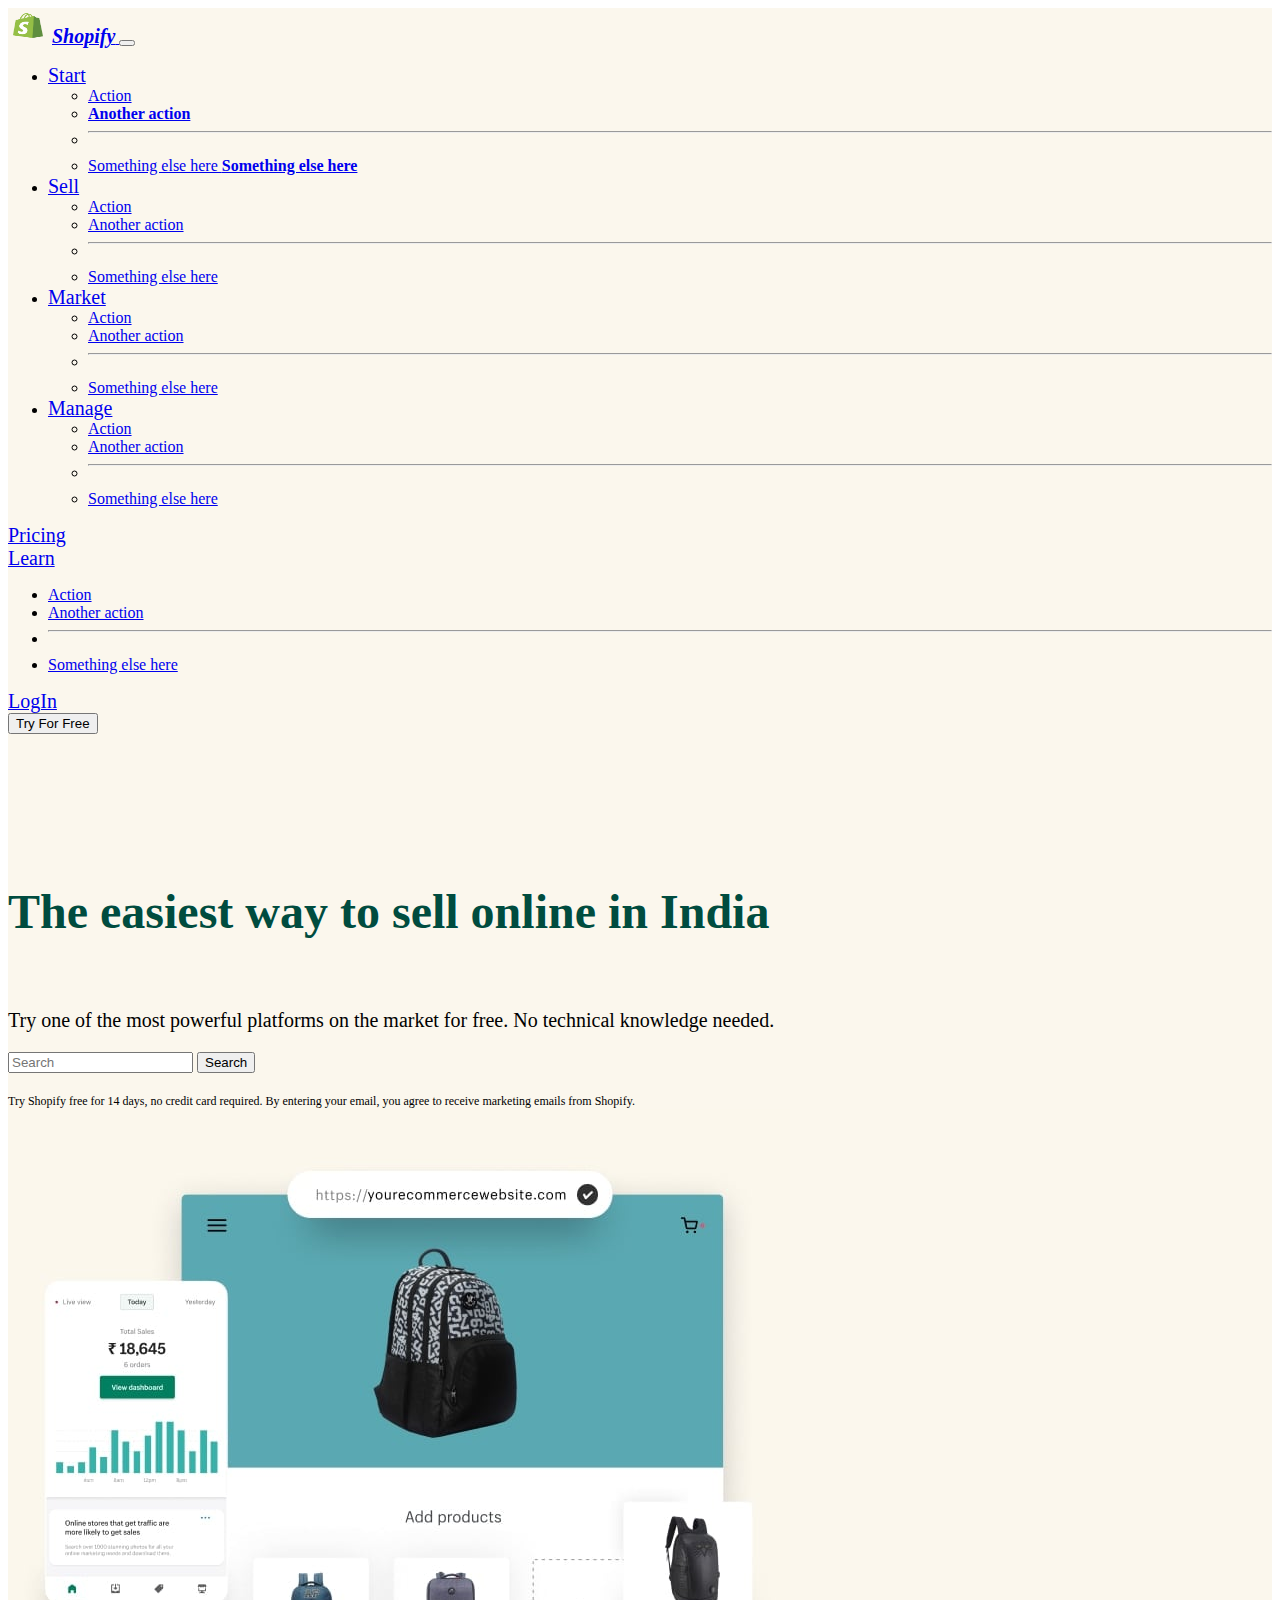
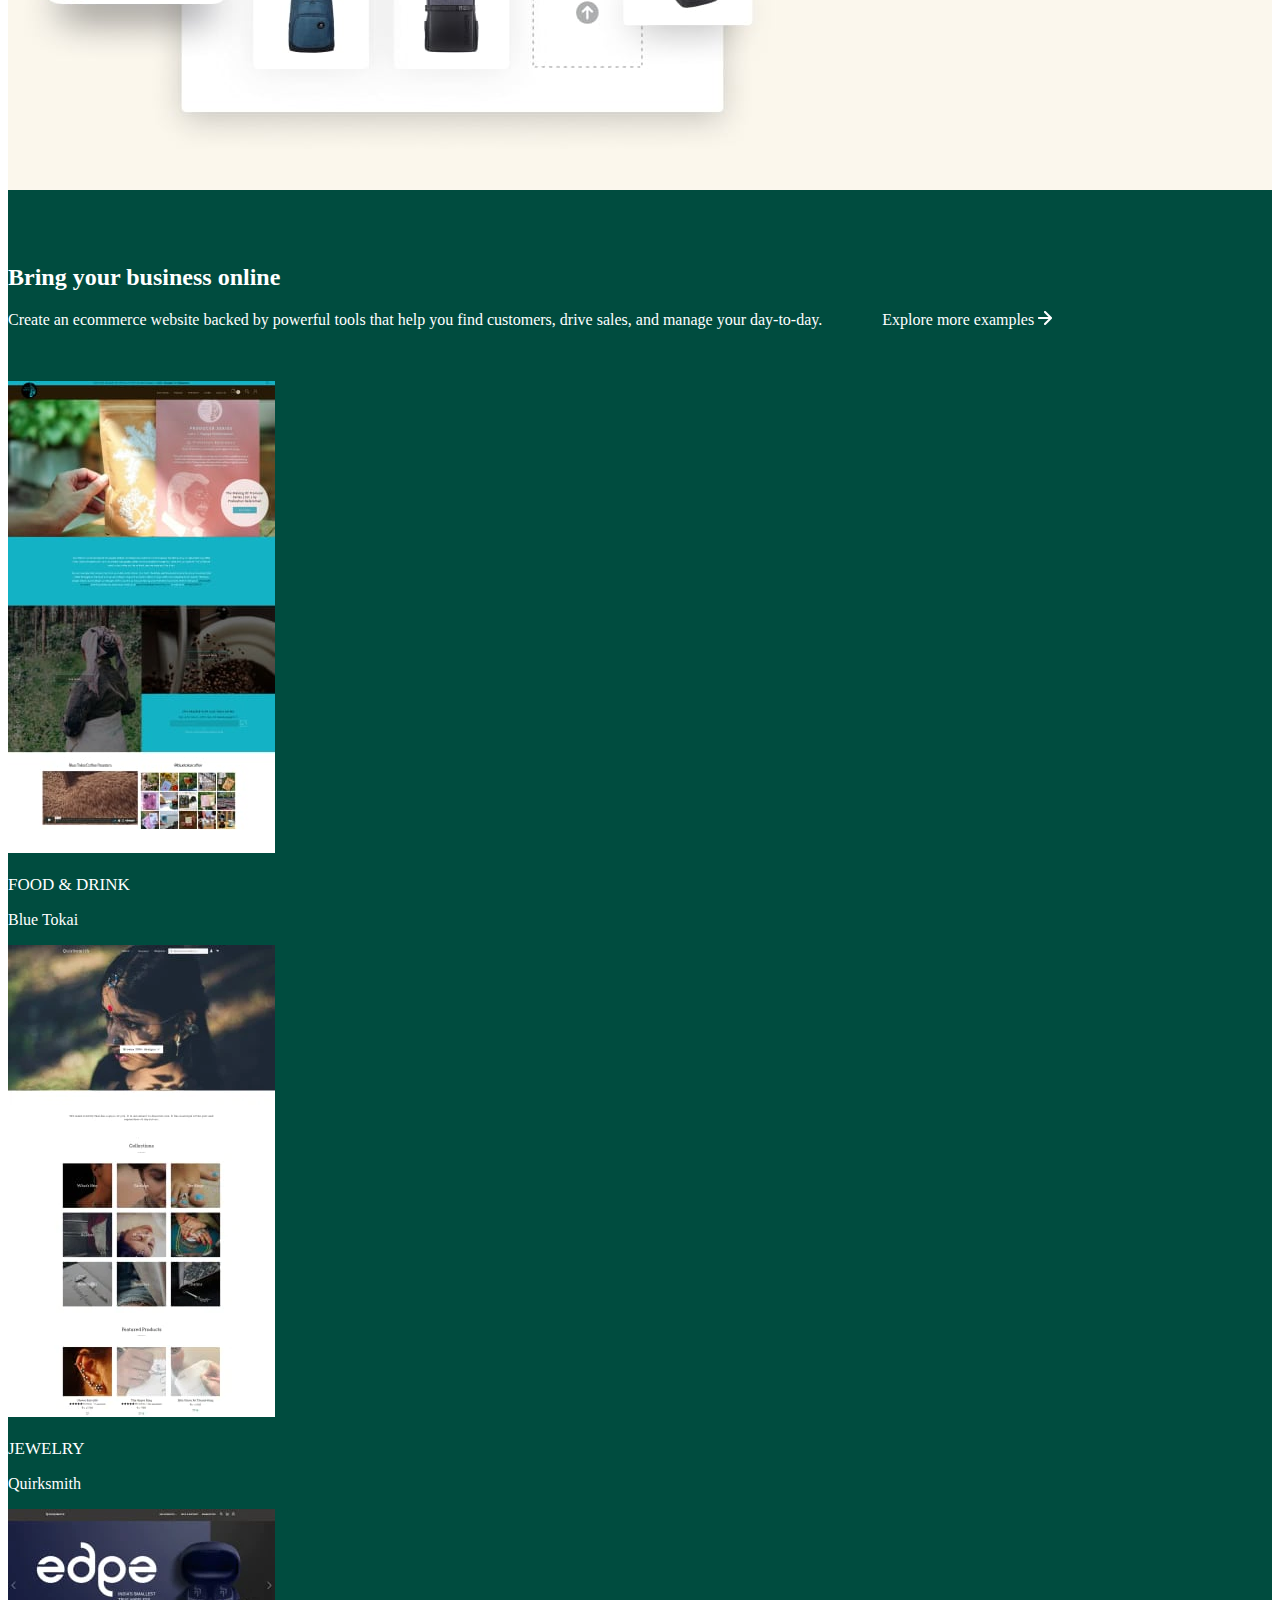
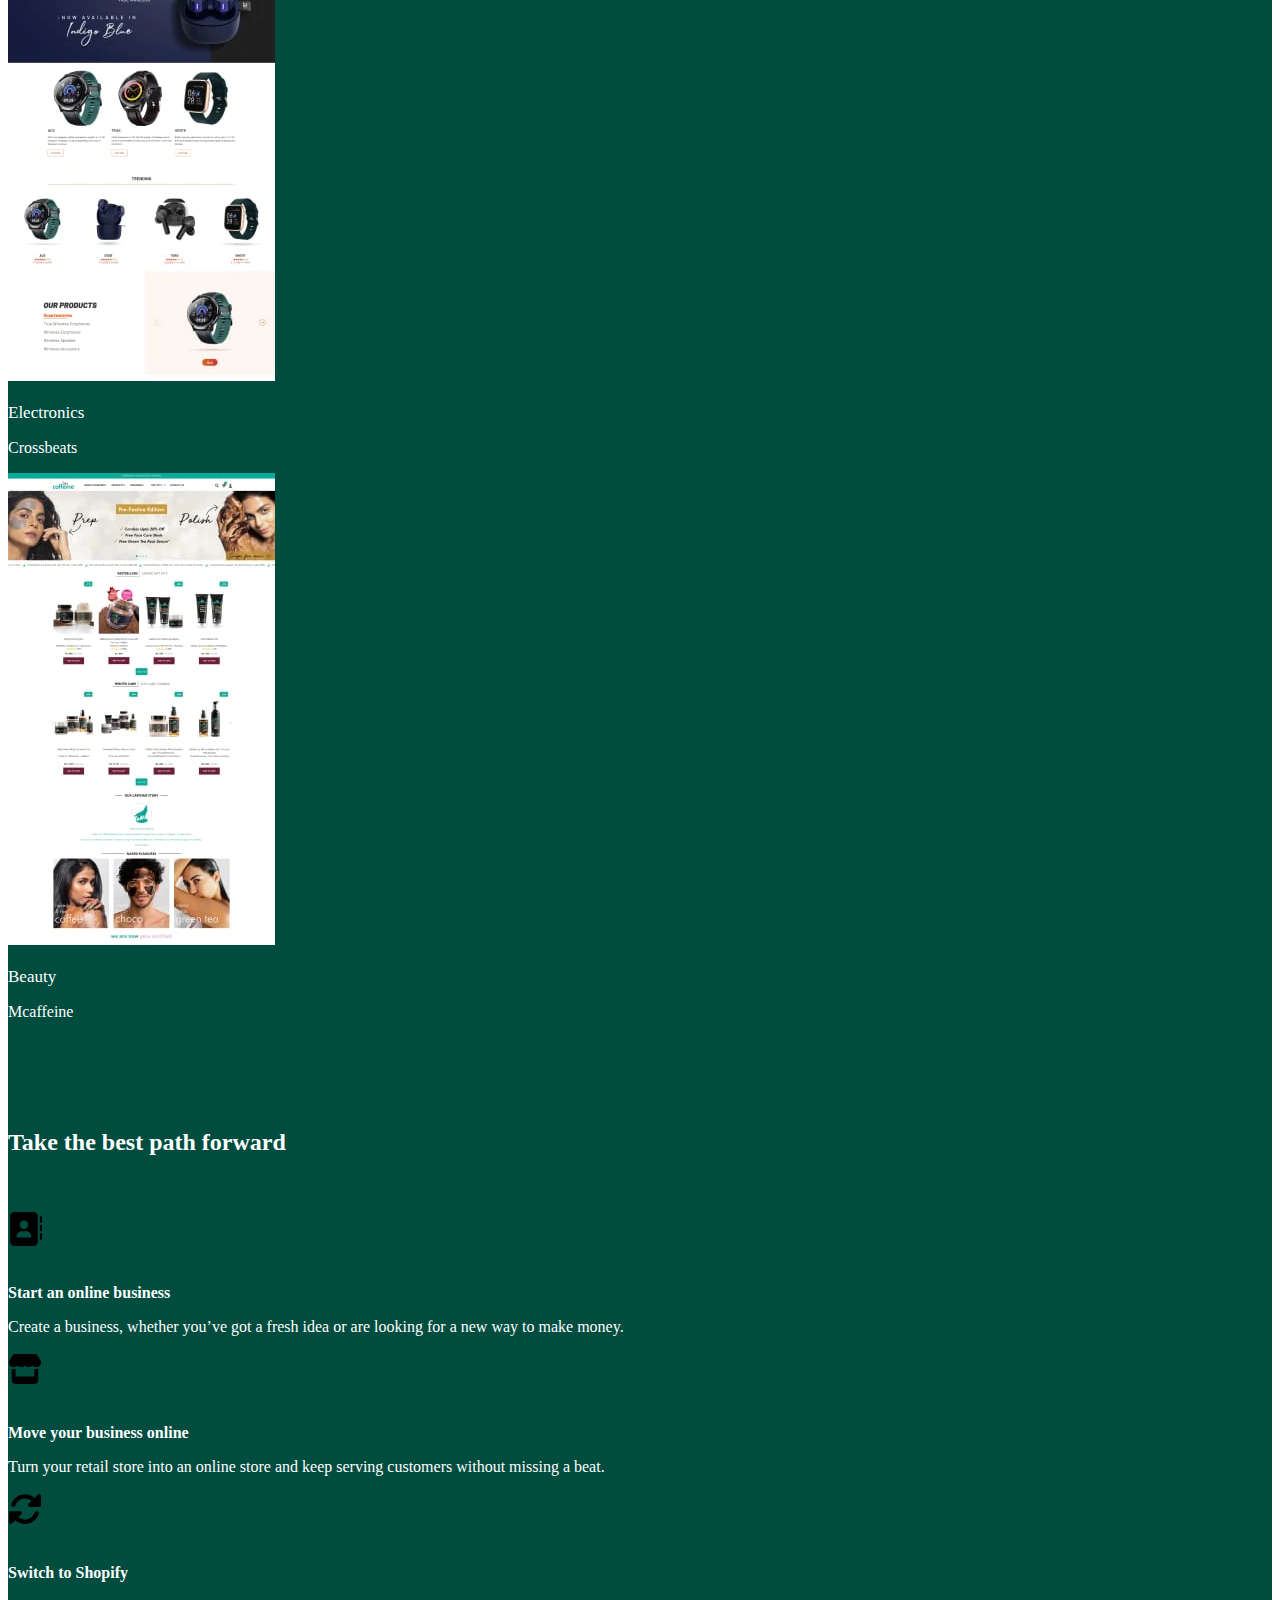
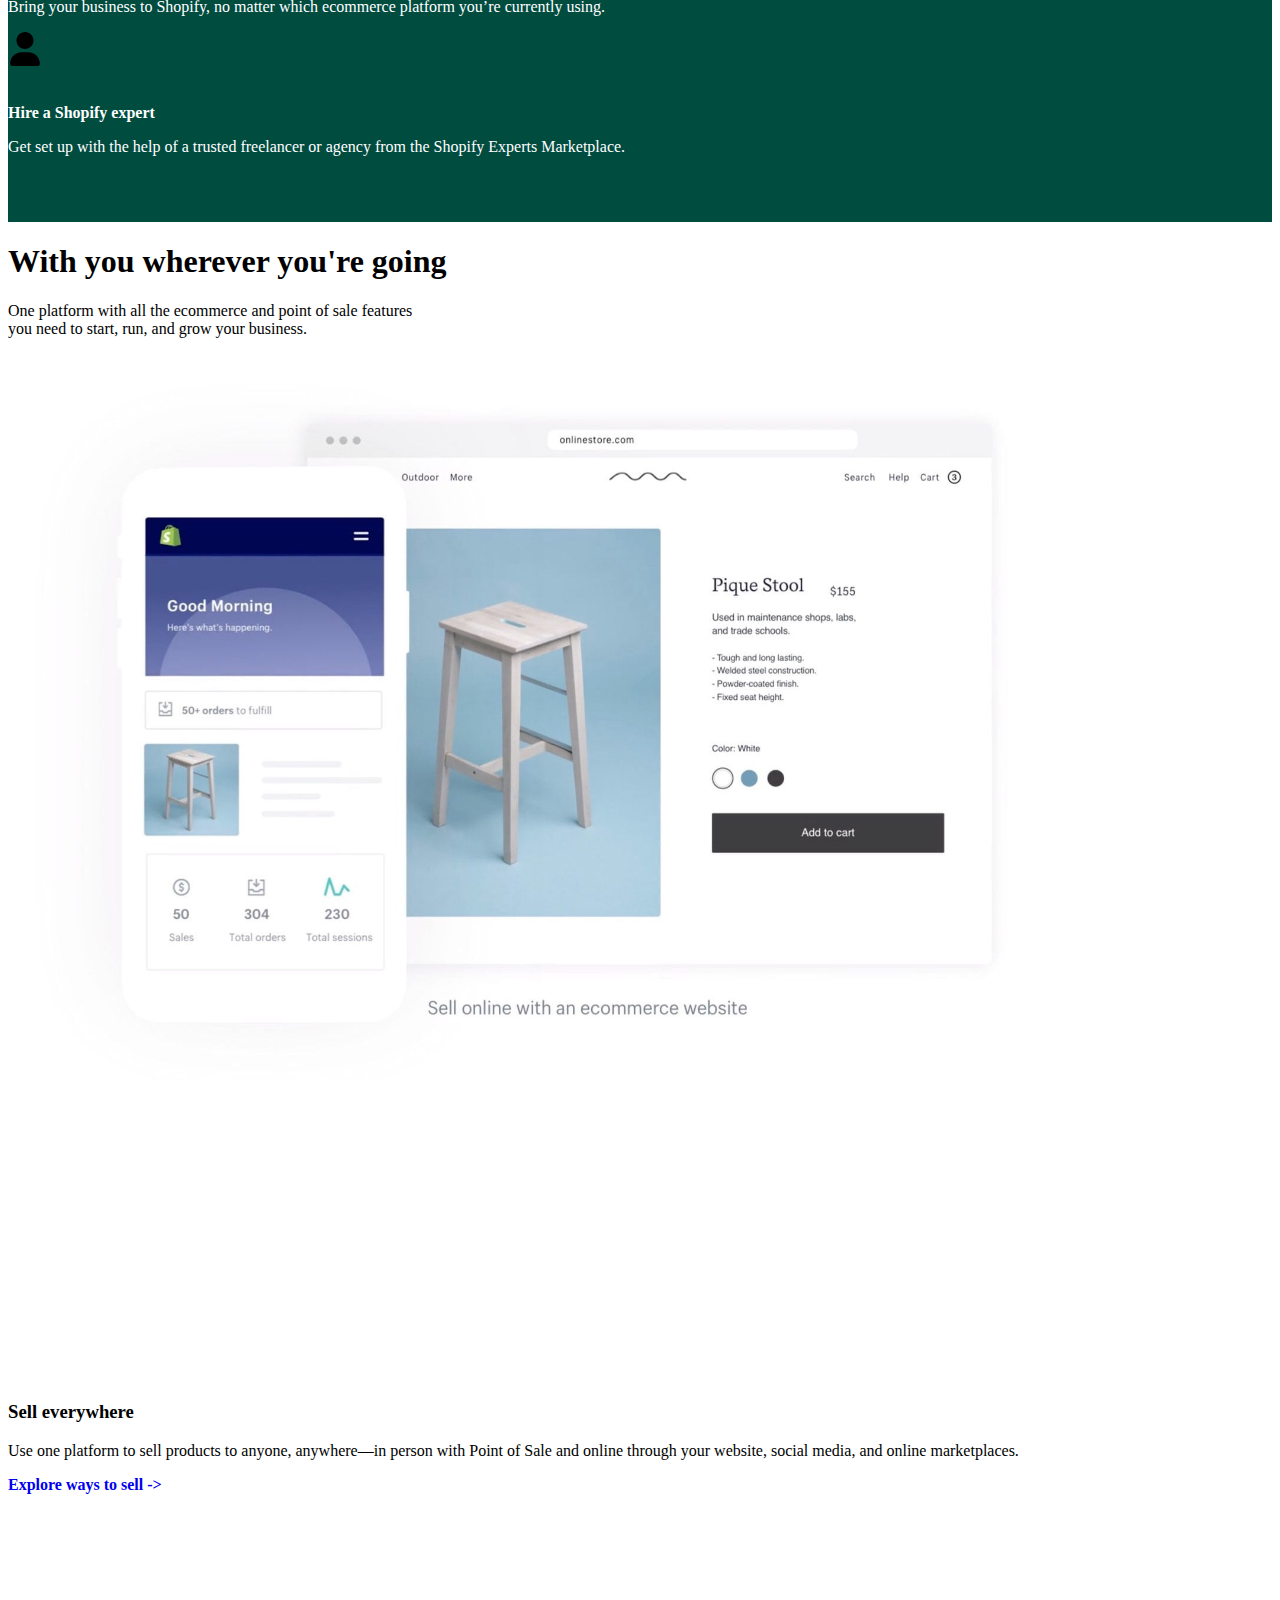
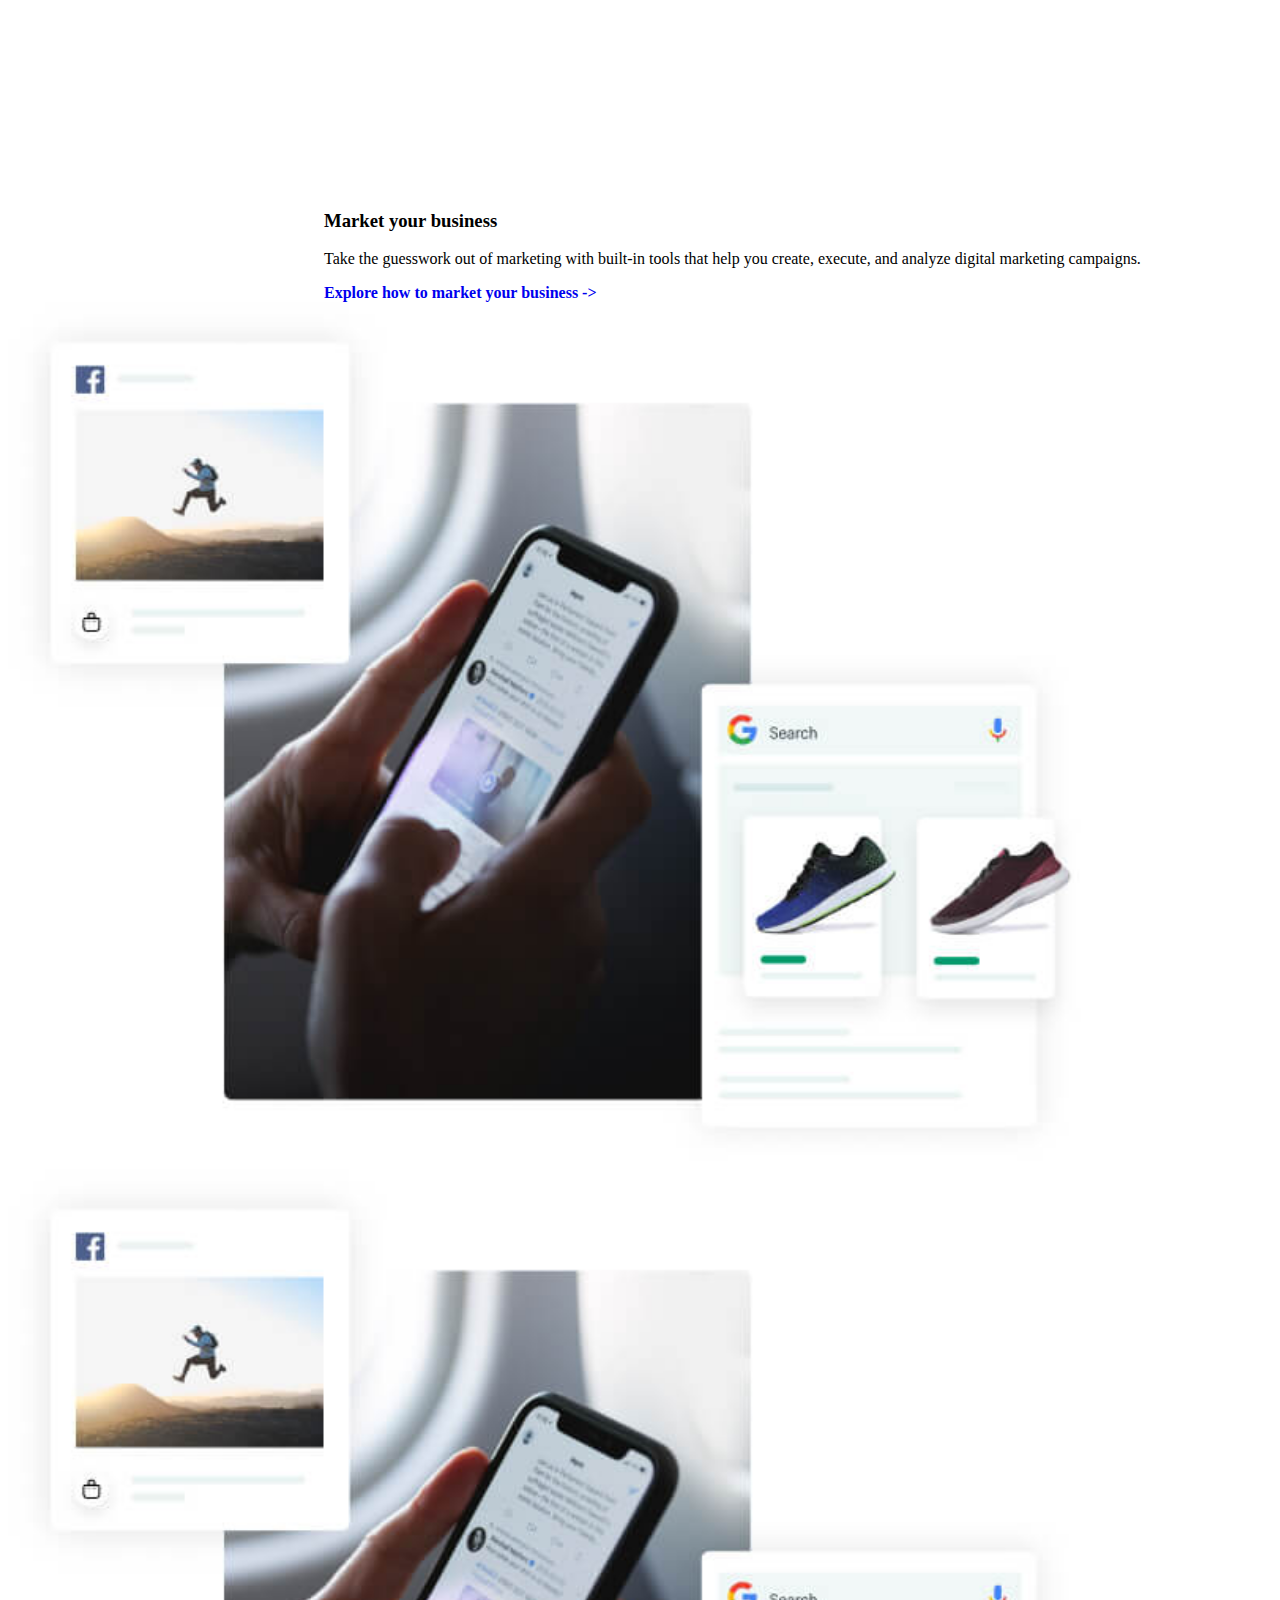
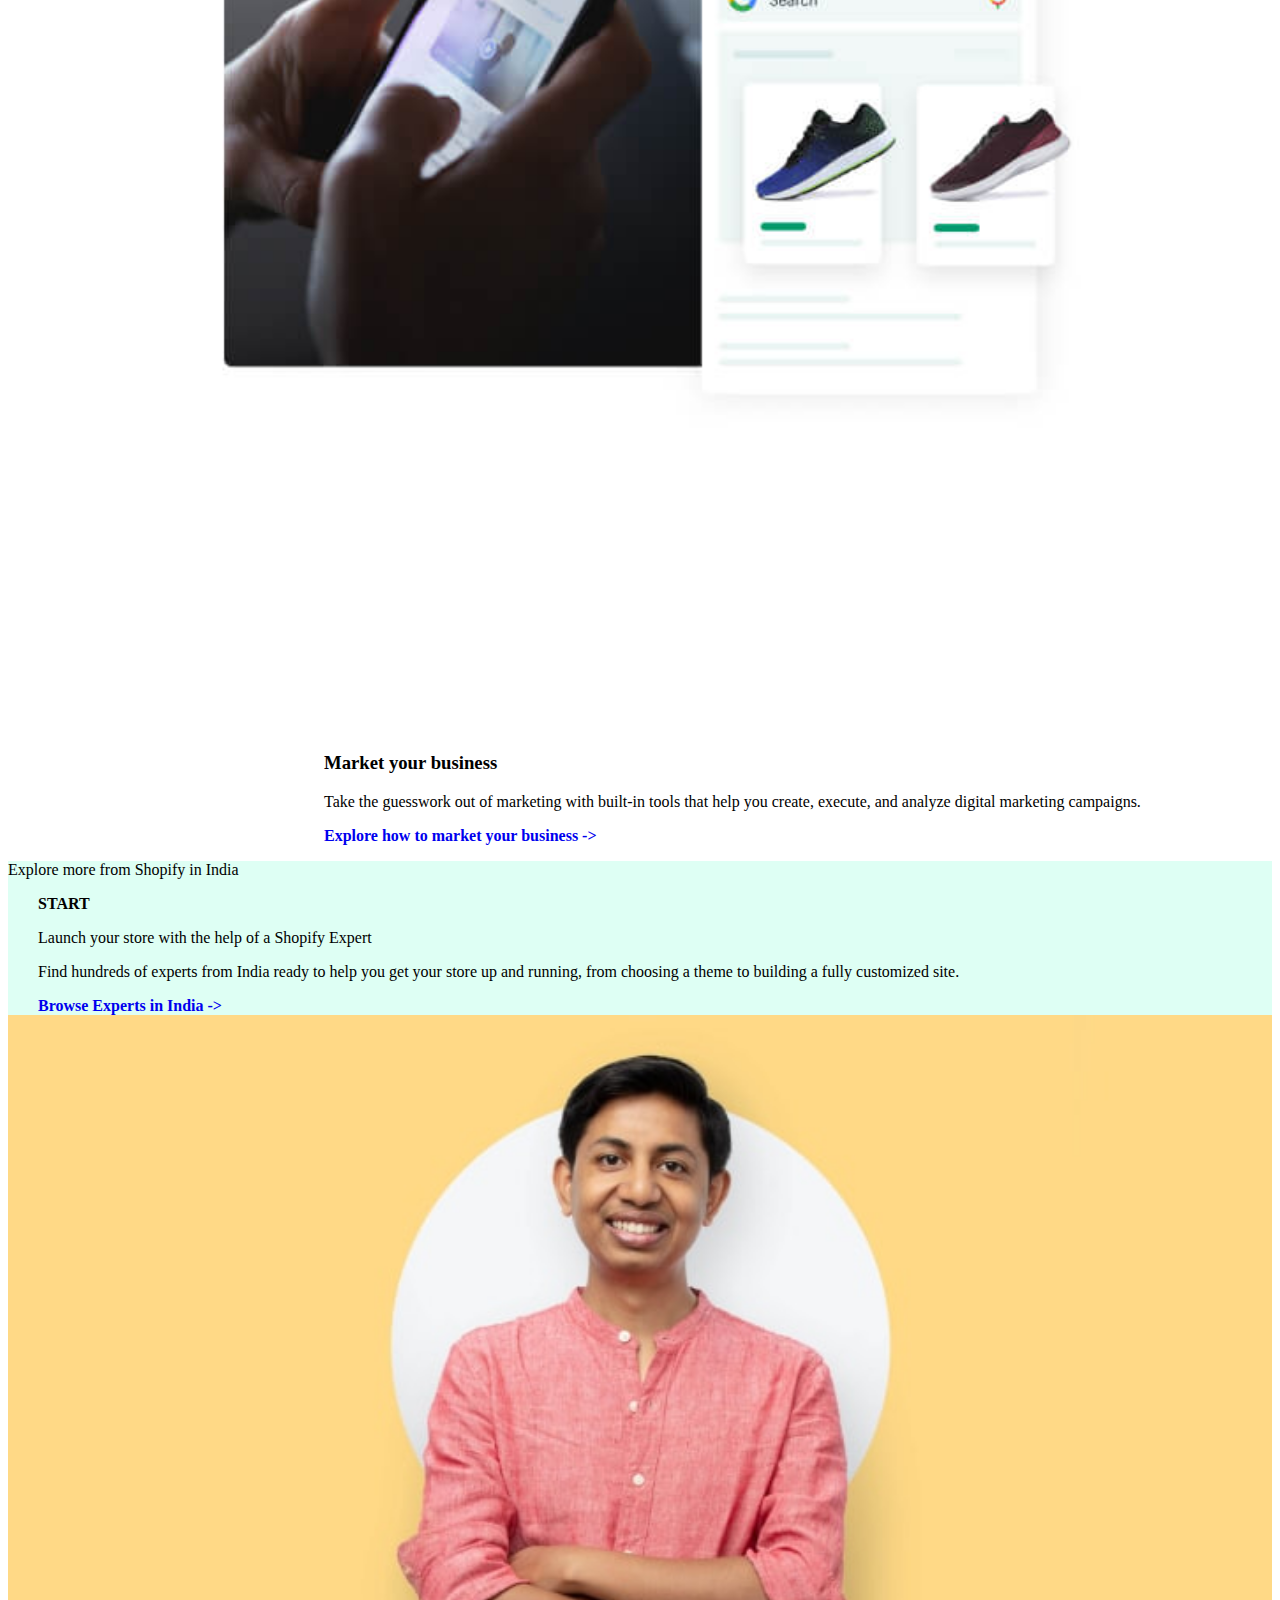
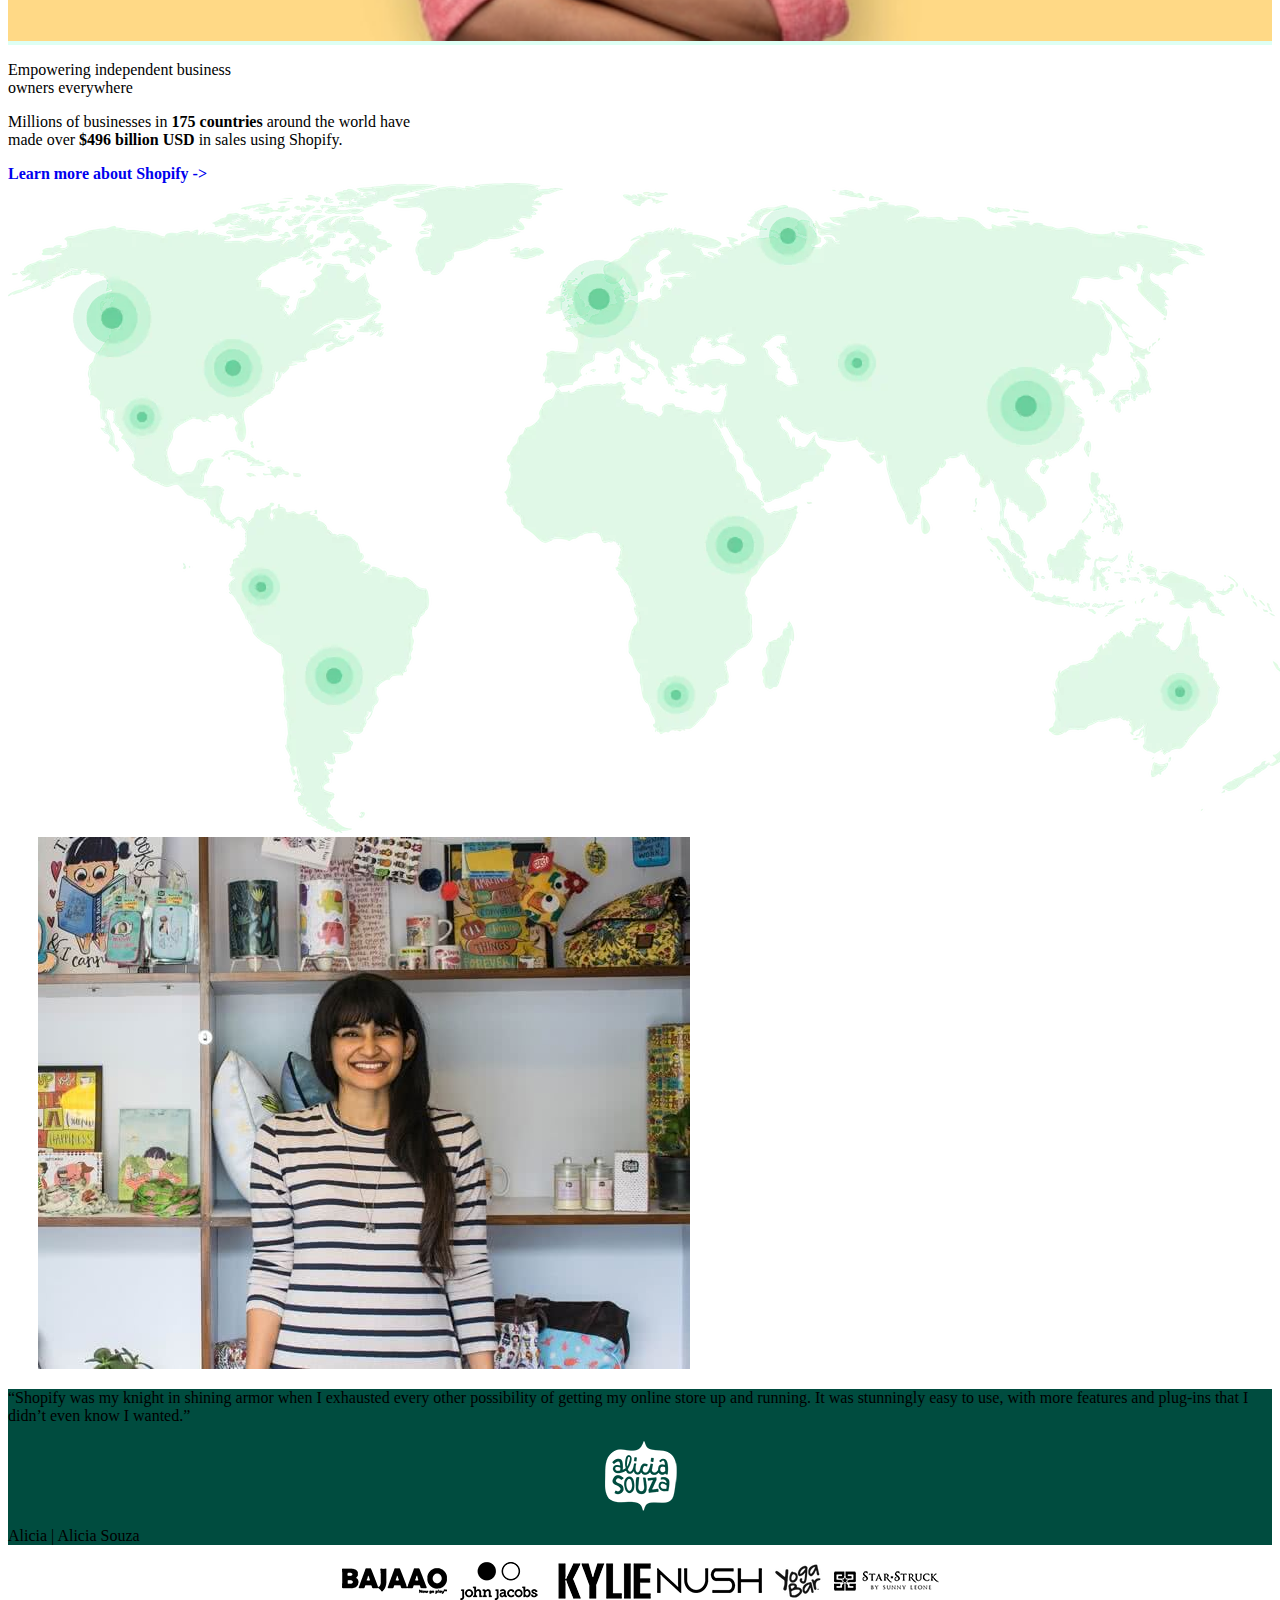
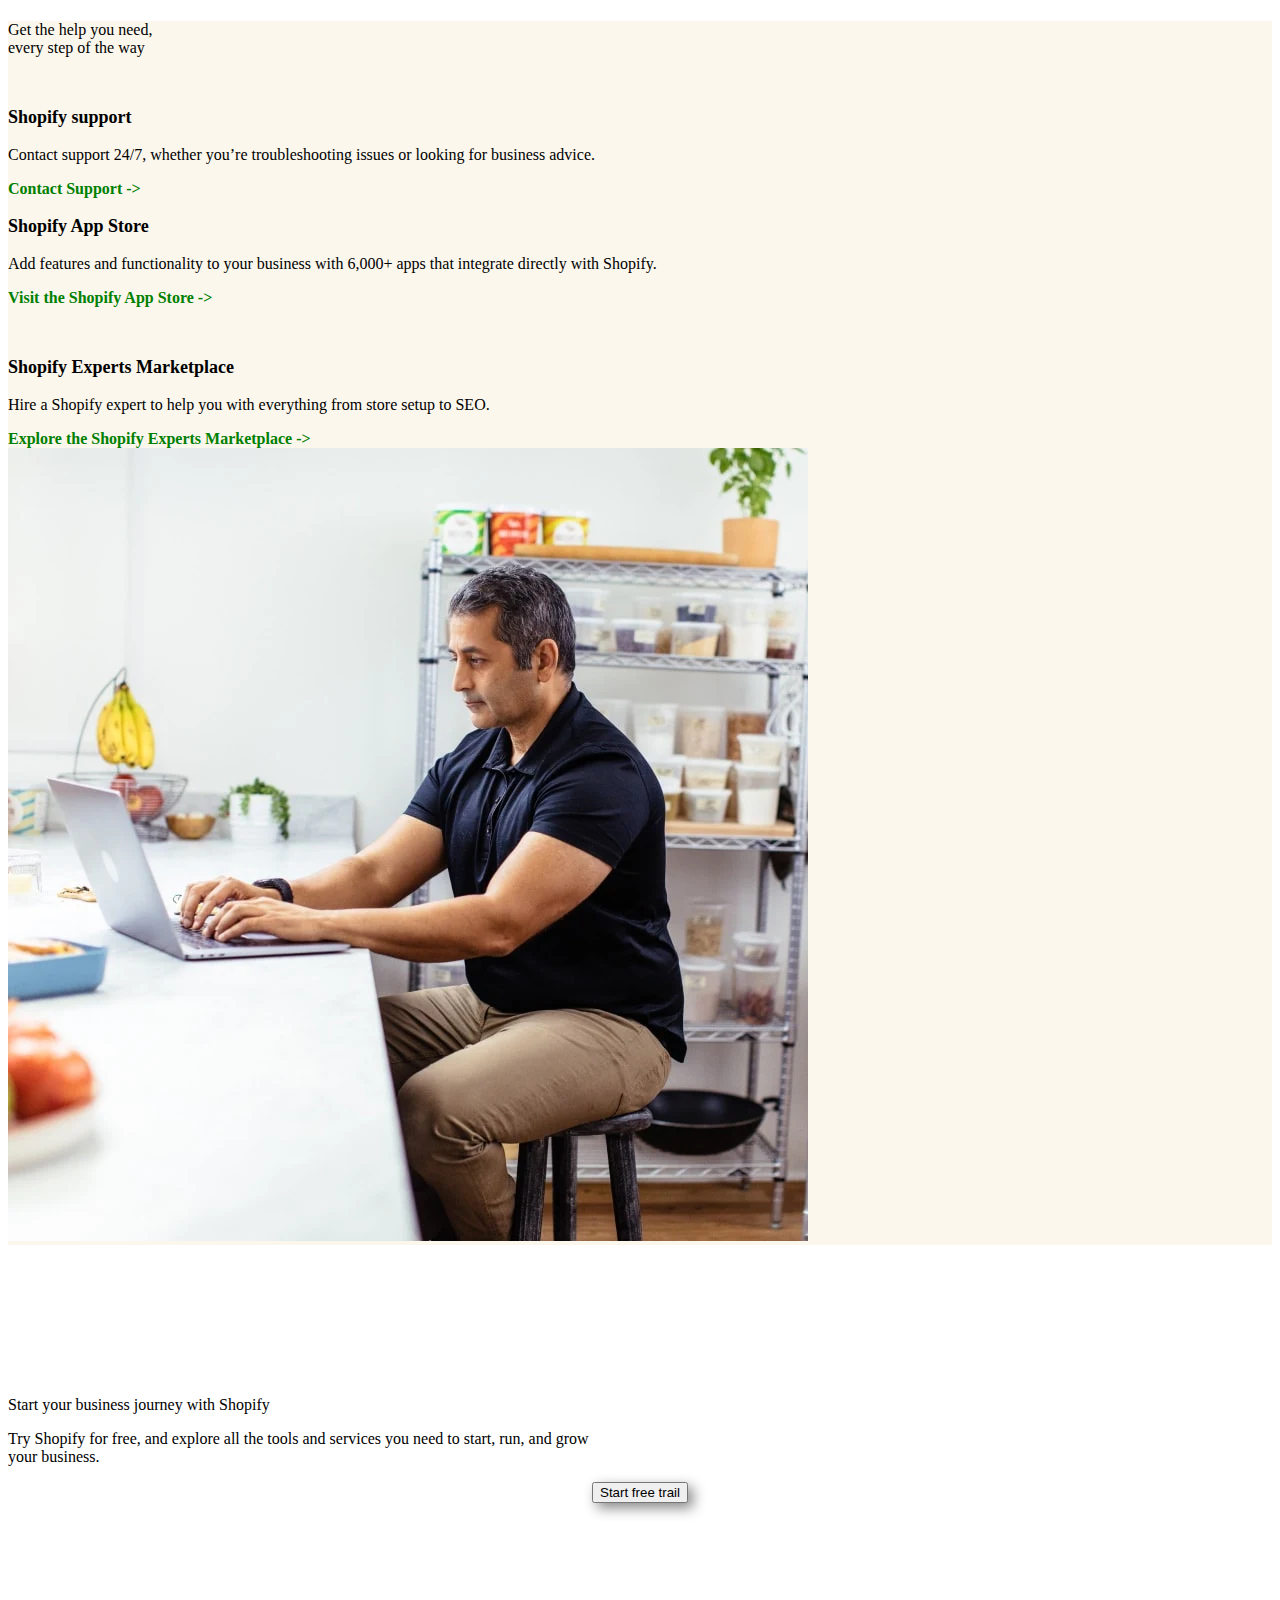
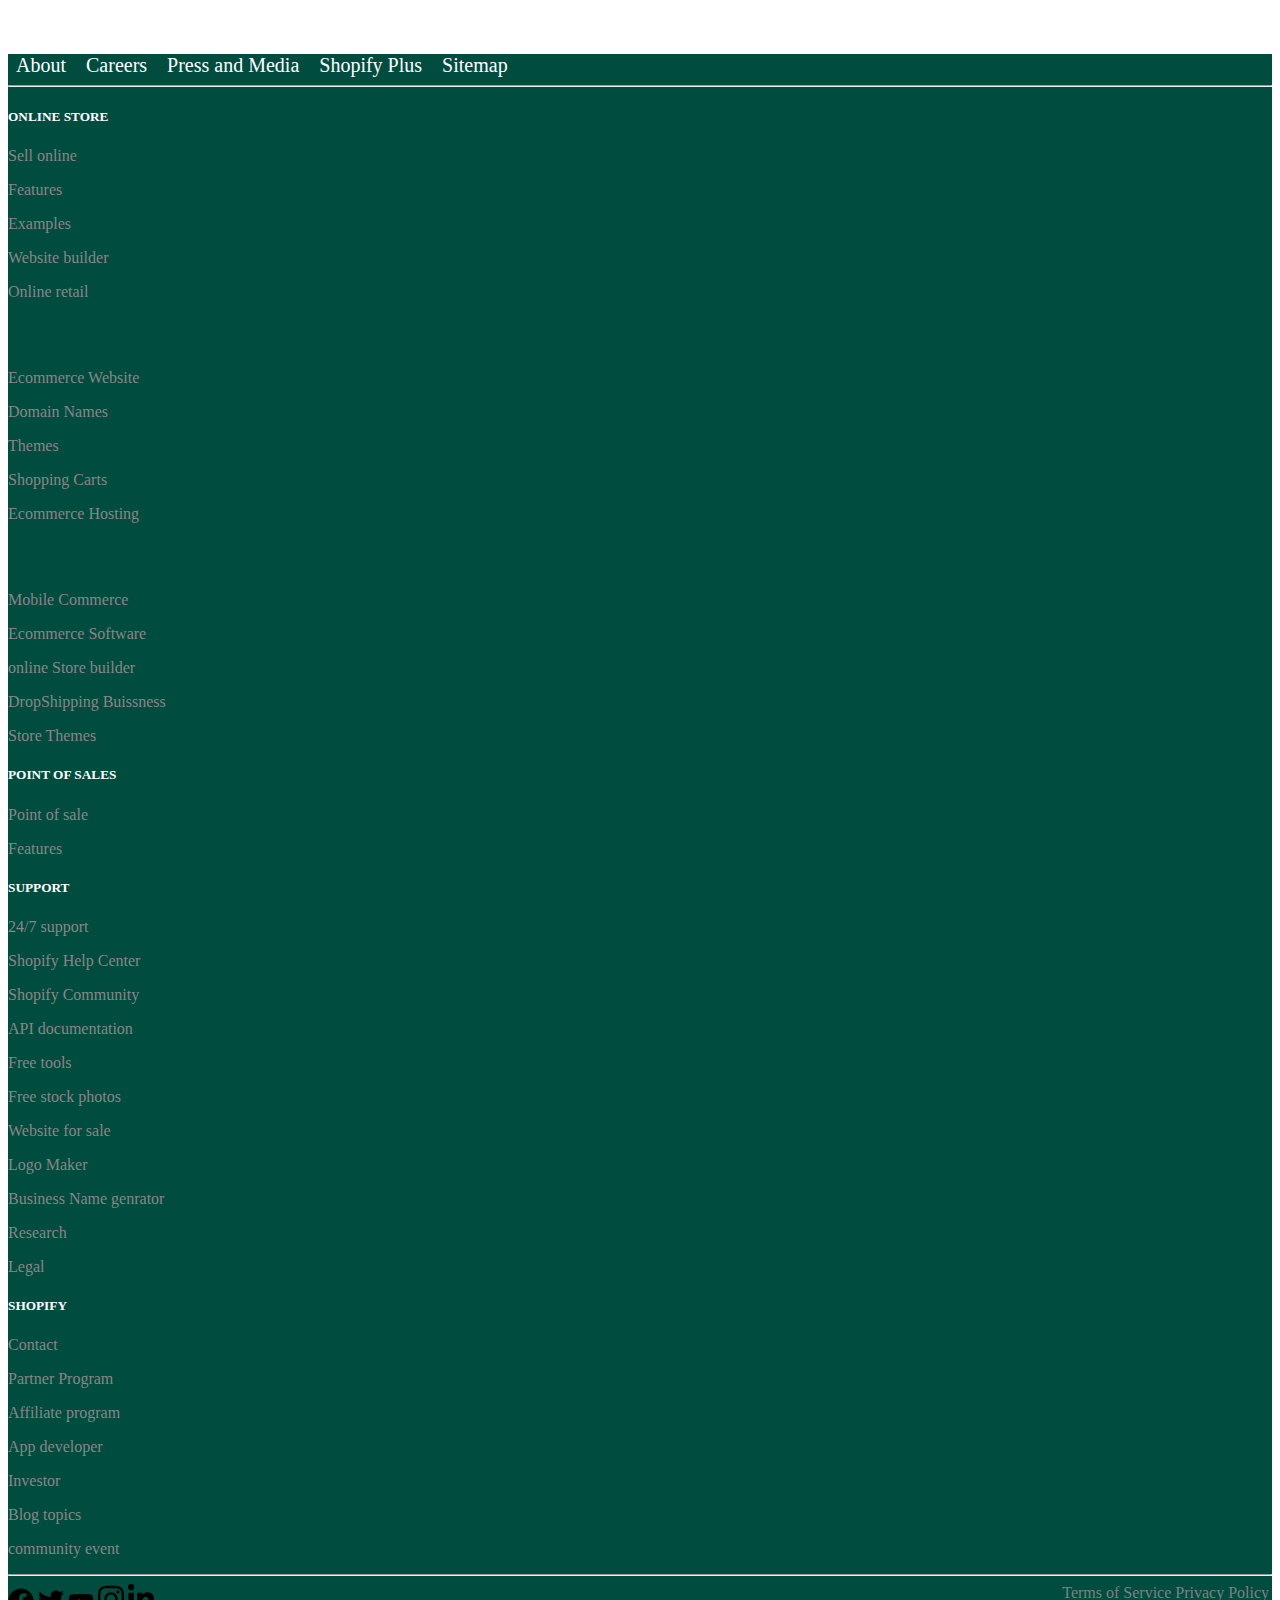
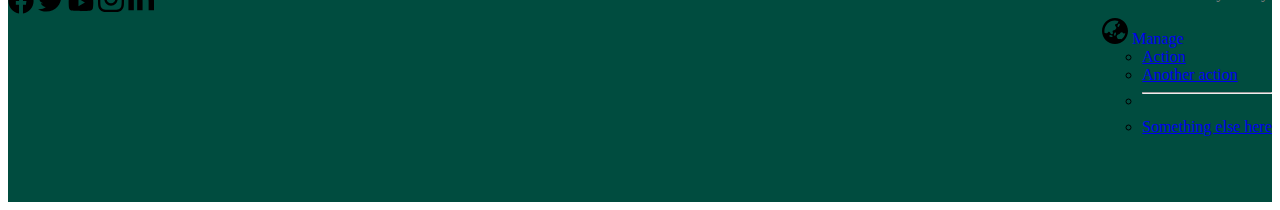
<file: ShopifyClone/index.html>
<!doctype html>
<html lang="en">

<head>
    <meta charset="utf-8">
    <meta name="viewport" content="width=device-width, initial-scale=1">

    <link href="https://cdn.jsdelivr.net/npm/bootstrap@5.2.0/dist/css/bootstrap.min.css" rel="stylesheet"
        integrity="sha384-gH2yIJqKdNHPEq0n4Mqa/HGKIhSkIHeL5AyhkYV8i59U5AR6csBvApHHNl/vI1Bx" crossorigin="anonymous">
    <link rel="stylesheet" href="style.css">
    <title>Shopify Clone</title>
</head>

<body>
 
      <div class="navi">
        <!-- Navabar -->
        <div class="container py-3 navbarspan">
            <nav class="navbar navbar-expand-lg ">
                <div class="container-fluid">
    
                    <img class="logo  " src="images/logo4.png" alt=""> <a class="navbar-brand"
                        href="#"><strong><em><span>Shopify</span></em></strong> </a>
    
    
                    <button class="navbar-toggler" type="button" data-bs-toggle="collapse"
                        data-bs-target="#navbarSupportedContent" aria-controls="navbarSupportedContent"
                        aria-expanded="false" aria-label="Toggle navigation">
                        <span class="navbar-toggler-icon"></span>
                    </button>
                    <div class="collapse navbar-collapse" id="navbarSupportedContent">
                        <ul class="navbar-nav me-auto mb-2 mb-lg-0">
                            <li class="nav-item dropdown mx-2">
                                <a class="nav-link dropdown-toggle " href="#" role="button"
                                    data-bs-toggle="dropdown" aria-expanded="false">
                                   <span>Start</span>
                                </a>
                                <ul class="dropdown-menu">
                                    <li><a class="dropdown-item" href="#">Action</a></li>
                                    <li><a class="dropdown-item" href="#">
                                        <b>Another action</b>
                                    </a></li>
                                    <li>
                                        <hr class="dropdown-divider">
                                    </li>
                                    <li><a class="dropdown-item" href="#">Something else here
                                        <b>Something else here</b>
                                    </a></li>
                                </ul>
                            </li>
                            <li class="nav-item dropdown mx-2">
                                <a class="nav-link dropdown-toggle" href="#" role="button" data-bs-toggle="dropdown"
                                    aria-expanded="false">
                                    <span>Sell</span>
                                </a>
                                <ul class="dropdown-menu">
                                    <li><a class="dropdown-item" href="#">Action</a></li>
                                    <li><a class="dropdown-item" href="#">Another action</a></li>
                                    <li>
                                        <hr class="dropdown-divider">
                                    </li>
                                    <li><a class="dropdown-item" href="#">Something else here</a></li>
                                </ul>
                            </li>
                            <li class="nav-item dropdown mx-2">
                                <a class="nav-link dropdown-toggle" href="#" role="button" data-bs-toggle="dropdown"
                                    aria-expanded="false">
                                    <span>  Market </span>
                                </a>
                                <ul class="dropdown-menu ">
                                    <li><a class="dropdown-item" href="#">Action</a></li>
                                    <li><a class="dropdown-item" href="#">Another action</a></li>
                                    <li>
                                        <hr class="dropdown-divider">
                                    </li>
                                    <li><a class="dropdown-item" href="#">Something else here</a></li>
                                </ul>
                            </li>
                            <li class="nav-item dropdown mx-2">
                                <a class="nav-link dropdown-toggle" href="#" role="button" data-bs-toggle="dropdown"
                                    aria-expanded="false">
                                   <span>Manage </span>
                                </a>
                                <ul class="dropdown-menu">
                                    <li><a class="dropdown-item" href="#">Action</a></li>
                                    <li><a class="dropdown-item" href="#">Another action</a></li>
                                    <li>
                                        <hr class="dropdown-divider">
                                    </li>
                                    <li><a class="dropdown-item" href="#">Something else here</a></li>
                                </ul>
                            </li>
                        </ul>
                        <li class="nav-item nav-right me-5 mt-1 mb-1">
                            <a class="nav-link" href="#"><span>Pricing</span></a>
                        </li>
                        <li class="nav-item dropdown nav-right me-5 mt-1 mb-1 ">
                            <a class="nav-link dropdown-toggle navchange " href="#" role="button" data-bs-toggle="dropdown"
                                aria-expanded="false">
                             <span>Learn</span>   
                            </a>
                            <ul class="dropdown-menu">
                                <li><a class="dropdown-item" href="#">Action</a></li>
                                <li><a class="dropdown-item" href="#">Another action</a></li>
                                <li>
                                    <hr class="dropdown-divider">
                                </li>
                                <li><a class="dropdown-item" href="#">Something else here</a></li>
                            </ul>
                        </li>
                        <li class="nav-item nav-right me-5 mt-1 mb-1">
                            <a class="nav-link" href="#"><span>LogIn</span></a>
                        </li>
    
    
                        <button class="btn btn-success">
                            Try For Free
                        </button>
    
                    </div>
                </div>
            </nav>
        </div>



        <div class="container">
            <div class="row">
                <div class="col-md-6 col-12 maincontent">
                   <span> <h1 class="text-success">
                        <strong class="textdarkGreen"> The easiest way to sell online in India</strong>
                    </h1></span>
                    <br>
                    <p class="">Try one of the most powerful platforms on the market for free. No technical knowledge
                        needed.</p>
    
                    <form class="d-flex" role="search">
                        <input class="form-control me-2 d-block d-lg-block d-md-block" type="search" placeholder="Search" aria-label="Search">
                        <button class="btn btn-outline-success" type="submit">Search</button>
                    </form>
                    <br>
                  <span>Try Shopify free for 14 days, no credit card required. By entering your email, you agree to
                        receive marketing emails from Shopify.</span> 
                </div>
                <div class="col-md-6 col-12 mt-5">
                    <img class="img-fluid" src="images/main3.jpeg" alt="">
                </div>
            </div>
        </div>

      </div>
   

    

     <div class="main2color bgDarkGreen">
        <div class="container main2 ">
            <br>
            <br>
            <br>
            <h2>Bring your business online
            </h2>
            <p>Create an ecommerce website backed by powerful tools that help you find customers, drive sales, and
                manage your day-to-day.&emsp; &emsp; &emsp; <a href="#">Explore more examples <img
                        src="images/arrow-right.webp" alt="">
                </a>
            </p>

            <br>
            <br>

            <div class="row">
                <div class="col-md-3 col-6"><img class="img-fluid" src="images/p1.jpg" alt="">
                    <br>
                    <br>
                    <a class="main2a fs-5" href="#">  FOOD & DRINK </a>
                    <p class="main2h5">Blue Tokai</p>
                </div>
                <div class="col-md-3 col-6"><img class="img-fluid" src="images/p2.webp" alt="">
                    <br>
                    <br>
                    <a class="main2a fs-5" href="#">
                        JEWELRY</a>
                    <p class="main2h5">Quirksmith</p>
                </div>
                <div class="col-md-3 col-6"> <img class="img-fluid" src="images/p3.webp" alt="">
                    <br>
                    <br>
                    <a class="main2a fs-5" href="#">
                        Electronics</a>
                    <p class="main2h5">Crossbeats</p>
                </div>
                <div class="col-md-3 col-6">
                    <img class="img-fluid" src="images/p4.webp" alt="">
                    <br>
                    <br>
                    <a class=" main2a fs-5 " href="#">
                        Beauty</a>
                    <p class="main2h5">Mcaffeine</p>
                </div>
            </div>

            <br>
            <br>
            <br>
            <br>
            <h2>Take the best path forward</h2>
            <br>
            <br>
            <div class="row mb-5">
                <div class="col-lg-3 col-md-6 col-12">
                    <img class="myfont" src="images/font1.svg" alt="">
                    <br>
                    <br>
                    <strong>
                        <p class="main2p">Start an online business</p>
                    </strong>

                    <p class="main2p">Create a business, whether you’ve got a fresh idea or are looking for a new way to
                        make money.
                    </p>
                </div>
                <div class="col-lg-3 col-md-6 col-12">
                    <img class="myfont" src="images/store-solid.svg" alt="">
                    <br>
                    <br>
                    <strong>
                        <p class="main2p">Move your business online
                        </p>
                    </strong>

                    <p class="main2p">Turn your retail store into an online store and keep serving customers without missing a beat.
                    </p>
                </div>
                <div class="col-lg-3 col-md-6 col-12">
                    <img class="myfont" src="images/rotate-solid.svg" alt="">
                    <br>
                    <br>
                    <strong>
                        <p class="main2p">Switch to Shopify
                        </p>
                    </strong>

                    <p class="main2p">Bring your business to Shopify, no matter which ecommerce platform you’re currently using.
                    </p>
                </div>
                <div class="col-lg-3 col-md-6 col-12">
                    <img class="myfont" src="images/user-solid.svg" alt="">
                    <br>
                    <br>
                    <strong>
                        <p class="main2p">Hire a Shopify expert</p>
                    </strong>

                    <p class="main2p ">Get set up with the help of a trusted freelancer or agency from the Shopify Experts Marketplace.
                    </p>
                </div>
            </div>

        </div>
    </div> 

    <section id="image-textZigZagWise">
        <div class="container my-5">
            <h1 class="text-center my-3">With you wherever you're going</h1>
            <p class="text-center text-secondary">One platform with all the ecommerce and point of sale features <br>
                you need to start, run, and grow your business.
            </p>

            <div class="row my-5">
                <div class="col-md-6 col-sm-12">
                    <img class="setSizeImage" src="images/image1.jpg" alt="images">
                </div>
                <div class="col-md-6 col-sm-12">
                    <div class="marginCenterRight">
                        <h3>Sell everywhere
                        </h3>
                        <p class="text-secondary">Use one platform to sell products to anyone, anywhere—in person with
                            Point of Sale and online through your website, social media, and online marketplaces.</p>
                        <a class="text-success textDecoNone" href="#"> <b>Explore ways to sell -> </b></a>
                    </div>
                </div>
            </div>

            <div class="row my-5">
                <div class="col-md-6 col-sm-12">
                    <div class="marginCenter">
                        <h3>Market your business
                        </h3>
                        <p class="text-secondary">Take the guesswork out of marketing with built-in tools that help you
                            create, execute, and analyze digital marketing campaigns.</p>
                        <a class="text-success textDecoNone" href="#"> <b>Explore how to market your business ->
                            </b></a>
                    </div>
                </div>
                <div class="col-md-6 col-sm-12">
                    <img class="setSizeImage" src="images/image2.jpg" alt="images">
                </div>
            </div>
            <div class="row my-5">
                <div class="col-md-6 col-sm-12">
                    <img class="setSizeImage" src="images/image2.jpg" alt="images">
                </div>
                <div class="col-md-6 col-sm-12">
                    <div class="marginCenter">
                        <h3>Market your business
                        </h3>
                        <p class="text-secondary">Take the guesswork out of marketing with built-in tools that help you
                            create, execute, and analyze digital marketing campaigns.</p>
                        <a class="text-success textDecoNone" href="#"> <b>Explore how to market your business ->
                            </b></a>
                    </div>
                </div>
            </div>


        </div>
    </section> 


    <section class="bgexploreIndia my-5 p-3">
        <div class="container my-5">
            <div class="my-3">
                <p class="text-success fs-3 ">Explore more from Shopify in India</p>
                <div class="row my-5 ">
                    <div class="col-md-6 col-sm-12 bg-white check p-4  ">
                        <b>START</b>
                        <p class="my-3 fs-4">Launch your store with the help of a Shopify Expert</p>
                        <p class="text-secondary">Find hundreds of experts from India ready to help you get your store
                            up and running, from choosing a theme to building a fully customized site.</p>

                        <a class="text-success textDecoNone" href="#"><b>Browse Experts in India -></b></a>
                    </div>
                    <div class="col-md-6 col-sm-12">
                        <img class="personImageWidth mx-3 " src="images/personImage.jpg" alt="personImage">
                    </div>
                </div>
    </section> 

<section>
        <div class="container my-5">
            <p class="fs-3 ">Empowering independent business <br> owners everywhere</p>
            <p class="fs-5 mb-5">Millions of businesses in <b>175 countries </b> around the world have <br> made over
                <b> $496 billion USD </b> in sales using Shopify.</p>
            <a class="text-success bold textDecoNone my-3" href="#"><b> Learn more about Shopify -> </b></a>
            <img class="img-fluid mb-5" src="images/globe1.webp" alt="">
        </div>
    </section>  

    <section class="my-5" id="testimonials">
        <div class="container">
            <div class="row ">
                <div class="col-md-6 check">
                    <img class="img-fluid" src="images/lady1.jpg" alt="images">
                </div>
                <div class="col-md-6  px-5 bgDarkGreen ">
                    <p class="text-white text-center my-5 fs-3">“Shopify was my knight in shining armor when I exhausted
                        every other possibility of getting my online store up and running. It was stunningly easy to
                        use, with more features and plug-ins that I didn’t even know I wanted.”</p>
                    <div class="divCenter">
                        <img src="images/alica-tag.png" alt="">
                    </div>
                    <p class="text-center text-white my-3 fs-4">Alicia | Alicia Souza</p>
                </div>
            </div>
        </div>
    </section> 

     <section id="logos">
        <div class="container">
          <div class="row divCenter">
            <div class="col-md-2 col-sm-12 my-5"><img src="images/l1.png" alt=""></div>
            <div class="col-md-2 col-sm-12 my-5"><img src="images/l2.png" alt=""></div>
            <div class="col-md-2 col-sm-12 my-5"><img src="images/l3.png" alt=""></div>
            <div class="col-md-2 col-sm-12 my-5"><img src="images/l4.png" alt=""></div>
            <div class="col-md-2 col-sm-12 my-5"><img src="images/l5.png" alt=""></div>
            <div class="col-md-2 col-sm-12 my-5"><img src="images/l6.png" alt=""></div>
          </div>
          
        </div>
      </section> 
<div class="container-fluid navi my-5">
       <div class="container">
        <div class="row main4 ">
            <div class="col-md-6 col-12 ">
                <p class="fs-2 my-5">Get the help you need,<br> every step of the way</p>
    
                <div class="row  main4row">
                    <div class="col-md-6 col-12">
                        <h3><strong> Shopify support</strong></h3>
                        <p>Contact support 24/7, whether you’re troubleshooting issues or looking for business advice.</p>
                        <a href="#"> <b> Contact Support -> </b> </a>
                    </div>
                    <div class="col-md-6 col-12 my-2">
                        <h3><strong> Shopify App Store</strong></h3>
                        <p>Add features and functionality to your business with 6,000+ apps that integrate directly with Shopify.</p>
                        <a href="#"> <b> Visit the Shopify App Store -> </b>
    
                            </a>
                    </div>
                </div>
                 <div class=" main4row row my-3">
                   <div class="col-md-6 col-12">
                        <h3><strong> Shopify Experts Marketplace</strong></h3>
                        <p>Hire a Shopify expert to help you with everything from store setup to SEO.</p>
                        <a href="#"> <b> Explore the Shopify Experts Marketplace -> </b></a>
                    </div>
                   
                </div> 
            </div>
            <div class="col-md-6 col-12">
                <img class=" img-fluid mx-3" src="images/laotopman.webp" alt="">
            </div>
        </div>
    </div> 
</div>

    <section class="margintop">
        <div class="container my-5">
          <p class="text-center fs-3">Start your business journey with Shopify
          </p>
          <p class="text-secondary my-2 text-center">Try Shopify for free, and explore all the tools and services you need to start, run, and grow <br> your business.</p>
          <div class="divCenter my-3">
            <button class="btn btn-success btnShadow"> Start free trail</button>
          </div>
        </div>
      </section> 

      <footer class="main2color">
        <div class="container margintop">
           <div class="anchor">
            <a href="#">About</a>
            <a href="#">Careers</a>
            <a href="#">Press and Media</a>
            <a href="#">Shopify Plus</a>
            <a href="#">Sitemap</a>
           </div>
           <hr>
           <div class="row">
            <div class="col-md-2 footer1 "><h5 class="mb-3"> ONLINE STORE</h5>
       
            <p>  <a href="#">Sell online</a></p>
            <p>  <a href="#">Features</a></p>
            <p>  <a href="#">Examples</a></p>
            <p>  <a href="#">Website builder</a></p>
            <p>  <a href="#">Online retail</a></p>
          
        </div>
            <div class="col-md-2 footer1">
                <br>
               <br>
                <p>  <a href="#">Ecommerce Website</a></p>
                <p>  <a href="#">Domain Names</a></p>
                <p>  <a href="#">Themes</a></p>
                <p>  <a href="#">Shopping Carts</a></p>
                <p>  <a href="#">Ecommerce Hosting</a></p>
            </div>
            <div class="col-md-2 footer1">
                <br>
                <br>
                <p>  <a href="#">Mobile Commerce</a></p>
                <p>  <a href="#">Ecommerce Software</a></p>
                <p>  <a href="#">online Store builder</a></p>
                <p>  <a href="#">DropShipping Buissness</a></p>
                <p>  <a href="#">Store Themes</a></p>
            </div>
            <div class="col-md-2 footer1">
                <h5>POINT OF SALES</h5>
                <p>  <a href="#">Point of sale</a></p>
                <p>  <a href="#">Features</a></p>
               
            </div>
            <div class="col-md-2 footer1">
                <h5>SUPPORT</h5>
                <p>  <a href="#">24/7 support</a></p>
                <p>  <a href="#">Shopify Help Center </a></p>
                <p>  <a href="#">Shopify Community</a></p>
                <p>  <a href="#">API documentation</a></p>
                <p>  <a href="#">Free tools</a></p>
                <p>  <a href="#">Free stock photos</a></p>
                <p>  <a href="#">Website for sale</a></p>
                <p>  <a href="#">Logo Maker</a></p>
                <p>  <a href="#">Business Name genrator</a></p>
                <p>  <a href="#">Research</a></p>
                  <p>  <a href="#">Legal</a></p>
            </div>
            <div class="col-md-2 footer1">
                <h5>SHOPIFY</h5>
                <p>  <a href="#">Contact</a></p>
                <p>  <a href="#">Partner Program</a></p>
                <p>  <a href="#">Affiliate program</a></p>
                <p>  <a href="#">App developer</a></p>
                <p>  <a href="#">Investor</a></p>
                <p>  <a href="#">Blog topics</a></p>
                <p>  <a  href="#">community event</a></p>
            </div>
            <hr>
            <div class="flexSpaceBetween">
            <div class="" >
                <img class="logowidth mx-3" src="images/facebook-brands.svg" alt="">
                <img class="logowidth mx-3" src="images/twitter-brands.svg" alt="">
                <img class="logowidth mx-3" src="images/youtube-brands.svg" alt="">
                <img class="logowidth mx-3" src="images/instagram-brands.svg" alt="">
                <img class="logowidth mx-3" src="images/linkedin-in-brands.svg" alt="">
            </div>
            <div class="d-flex">
                <div>
                <a class="footerContent textDecoNone mx-3" href="#">Terms of Service</a>
                <a class="footerContent textDecoNone mx-3" href="#">Privacy Policy</a>
                </div>
                <div>
                <ul> 
                    <li class="dropdown mx-2 lis nav-right">
                        <a class="dropdown-toggle text-white textDecoNone" href="#" role="button" data-bs-toggle="dropdown"
                            aria-expanded="false">
                           <span> <img class="logowidth " src="images/earth-asia-solid.svg" alt=""> Manage </span>
                        </a>
                        <ul class="dropdown-menu">
                            <li><a class="dropdown-item" href="#">Action</a></li>
                            <li><a class="dropdown-item" href="#">Another action</a></li>
                            <li>
                                <hr class="dropdown-divider">
                            </li>
                            <li><a class="dropdown-item" href="#">Something else here</a></li>
                        </ul>
                    </li>
                </ul>
                </div>
            </div>
            </div>
           
        </div>
       
      </footer>

    <script src="https://cdn.jsdelivr.net/npm/bootstrap@5.2.0/dist/js/bootstrap.bundle.min.js"
        integrity="sha384-A3rJD856KowSb7dwlZdYEkO39Gagi7vIsF0jrRAoQmDKKtQBHUuLZ9AsSv4jD4Xa"
        crossorigin="anonymous"></script>
</body>

</html>
</file>
<file: Exotica Emailer/style.css>
.check{
    top: 124px;
left: 41px;
width: 427px;
height: 34px;
text-align: left;
font: normal normal normal 13px/9px Nexa Book;
letter-spacing: 0px;
color: #000000;
opacity: 1;
}
</file>
<file: GayePaisa/style.css>
.header-top{
    display: flex;
    justify-content: space-between;
    align-items: center;
}
.header-top1{
    display: flex;
    justify-content: space-between;
    align-items: center;
}
.header-between{
    display: flex;
    justify-content: center;
    text-align: center;
}
.navbarCustom{
    background-color: rgb(189, 194, 192);
    color: white;
}
.submitProduct{
list-style: none;
display: flex;
justify-content: center;
    text-align: center;
}
.check ul{
    list-style: none;
display: flex;
justify-content: center;
    text-align: center;
}
.submitProductInside{
    list-style: none;
}
.icon-bar{
    background: black
}
.navbarImage{
    background-image: url(./navbar.svg);
}
.underlineR{
    text-decoration: none;
}
.checker{
    
    justify-content: space-between;
    
}
.checker-border{
    border-radius: 15px;
}

.borderWhite{
    border: 1px solid white;
    border-radius: 11px;
}

.borderWhite:hover{
    background-color: white;
    color: black;
    border: 3px solid black;
}
</file>
<file: SandBlue/style.css>
.bgPink{
    background-color: pink;
}
.centerDiv{
    display: flex;
    justify-content: center;
    align-items: center;
}
.mL{
    margin-left: 35px;
}
.mT{
    margin-top: 105px;
}
.fSize{
    font-size: 51px;
}
.bgPurple{
    background-color: rgba(153, 119, 185, 0.37);
}
.lSize{
    width: 76%;
}
.textDeco
{
    text-decoration: none;
    color: black;
}
.spaceBetween{
    display: flex;
    justify-content: space-between;
}
.logowidth{
    width: 26px;
}
.CEO_Width{
    width: 150px;
}
.mB{
    margin-bottom: 105px;
}
.mTop{
    margin-top: 115px;
}
.mTB{
    margin: 110px 0px;
}
.mLR{
    padding-left: 100px;
    padding-right: 100px;
}
</file>
<file: ShopifyClone/style.css>
.container12{
   
    width: 1500px;
    min-height: 700px;
    margin-right: auto;
    margin-left: auto;
    padding-bottom: 50px;
    background-color: rgb(8, 252, 252);
 }
 .navi{
        /* position:sticky; */
    background-color: #fbf7ed;
 }
 .main2color{
    background-color: #004c3f;
   padding-bottom: 50px;
 }
.container1{
    padding-left: 80px;
    padding-right: 80px;
    width: 1700px;
    background-color: green;
    margin-right: auto;
    margin-left: auto;
}
.nav-right{
    list-style: none;
   
}
.logo{
    /* background-image: url("images/logo4.png"); */
    width: 30px;
    height: 25px;
    margin: 5px;
 
    
}
.video{
    height: 250px;
  width: 500px;
  background-color: #f8ff20;

}

main{
    margin-top: 200px;
}
.myfont{
    width: 34px;
    height: 34px;
}
.maincontent{
    margin-top: 150px;
    /* padding-right: 30px; */
}
.mainimage{
    width: 100%;
    height: 400px;
    margin-top: 100px;
    margin-left: 100px;
}
.maincontent h1{
    font-size: 48px;
}
.maincontent p{
    font-size: 20px;
}
.maincontent span{
    font-size: 12px;
}
.main2 h2{
color: white;
}
.main2 p{
   color: white;
   font-size: 16px;
}
.main2 a{
    color: white;
    text-decoration: none;
}
.main2 a:hover{
    text-decoration: underline;
}
.main2a{

    font-size: 17px;
}
.main2h5{
    color: white;
    font-size: 20px;
}
.main2p
{
    font-size: 16px;
}
.main4
{
    background-color: #fbf7ed;}
.main4 h2{
    font-size: 40px;
    margin-top: 70px;
    
}
.navbar-brand span
{
    font-size: 50px;
}
.navbarspan span{
    font-size: 20px;
}

.main4row{
   
    margin-top: 50px;
}
.main4row h3{
    font-size: 18px;
}
.main4row p{
    font-size: 16px;
}
.main4row a{
    font-size: 16px;
    text-decoration: none;
    color: green;
}
.laptopimg
{
    width: 100%;
    height:80% ;
}
.setSizeImage{
    width: 85%;
}
.marginCenter{
    margin-top: 25%;
    margin-left: 25%;
}
.textDecoNone{
    text-decoration: none;
}
.marginCenterRight{
    margin-top: 25%;
}
.bgexploreIndia{
    background-color: rgba(127, 255, 212, 0.26);
   
}
.check
{
    position: relative;
    left: 30px;
}
.personImageWidth{
    height: 100%;
    width: 100%;
    object-fit: cover;
    box-sizing: border-box;
}
.divCenter{
    display: flex;
    justify-content: center;
    text-align: center;
}
.listStyle{
    list-style:none ;
}
.btnShadow{
    box-shadow: 5px 5px 13px #888888;
}
.anchor a{
    color: white;
    margin: 8px;
    text-decoration: none;
    font-size: 20px;
}
.anchor a:hover{
    text-decoration:underline;
}
.footer1 h5{
    color: white;
}
.footer1 a{
    color: rgb(139, 134, 134);
    text-decoration: none;
}
.footer1 a:hover{
   font-size: larger;
   color: white;
}
.textdarkGreen{
    color: #004c3f;
}
.bgDarkGreen{
    background-color: #004c3f;
}
.margintop{
    margin-top: 151px;
}
.logowidth{
    width: 26px;
}
.flexSpaceBetween{
    display: flex;
    justify-content: space-between;

}


.footerContent{
    color: grey;
}
.footerContent:hover{
    color: white;

}

.navchange{
    background-color: #fbf7ed;
}
</file>
